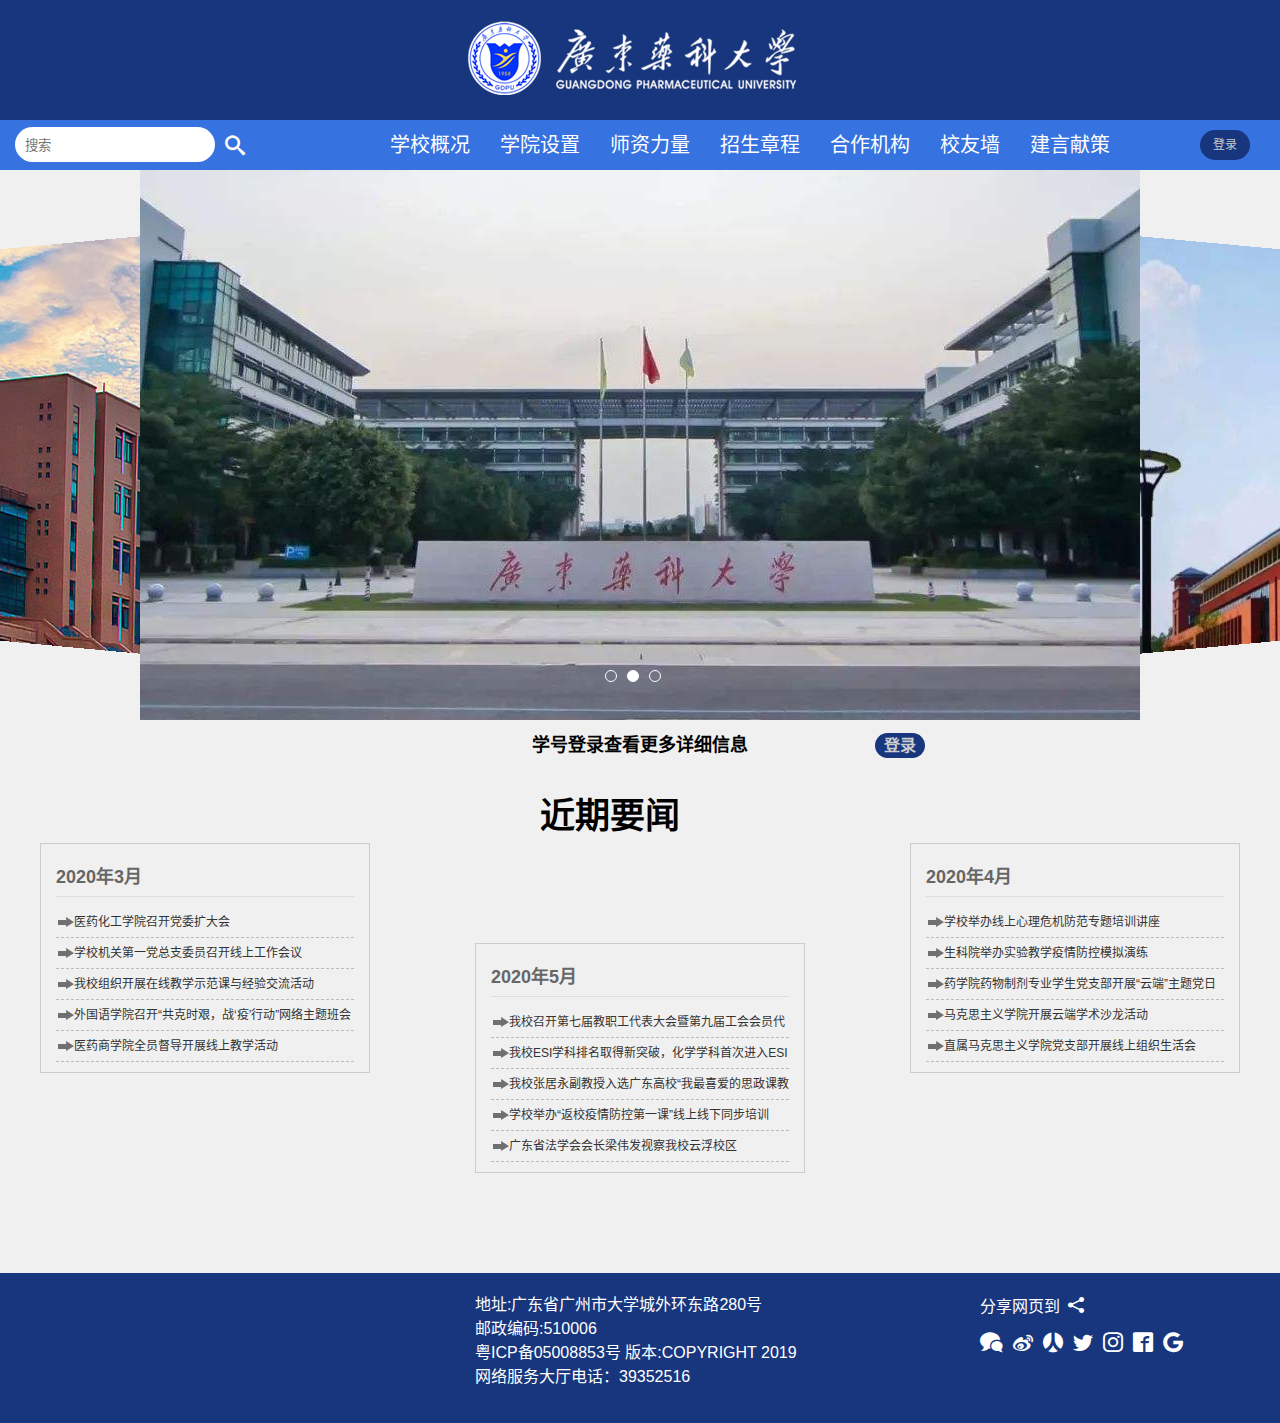
<file: index.html>
<!DOCTYPE html>
<html lang="zh-CN">

<head>
    <meta charset="UTF-8">
    <meta name="viewport" content="width=device-width, initial-scale=1.0">
    <title>广东药科大学</title>
    <meta name="description" content="广东药科大学是广东省属普通高等院校，全国独立建制的四所药科类高等院校之一" />
    <meta name="Keywords" content="广东药科大学,大学,高校,广东高校,药科大学,广东大学,大学城大学,广州大学城,中山市大学,云浮市大学" />

    <link rel="shortcut icon" href="upload/favicon.ico">
    <link rel="stylesheet" type="text/css" href="css/base.css">
    <link rel="stylesheet" type="text/css" href="css/common.css">
    <link rel="stylesheet" type="text/css" href="css/index.css">
</head>

<body>
    <!-- header -->
    <div class="header">
        <div class="logo">
            <a href="index.html" title="广药欢迎您"></a>
        </div>
    </div>

    <div class="all">
        <ul class="nav w">
            <li>
                <a href="#">学校概况</a>
                <ul id="nav">
                    <li><a href="#">学校历史</a></li>
                    <li><a href="#">学校风光</a></li>
                    <li><a href="#">校区分布</a></li>
                </ul>
            </li>
            <li>
                <a href="#">学院设置</a>
                <ul id="nav">
                    <li><a href="#">医药信息工程学院</a></li>
                    <li><a href="#">医药商贸学院</a></li>
                    <li><a href="#">中药学院</a></li>
                    <li><a href="#">药学院</a></li>
                    <li><a href="#">医药化工学院</a></li>
                    <li><a href="#">临床医学院</a></li>
                    <li><a href="#">健康学院</a></li>
                    <li><a href="#">医药经济学院</a></li>
                    <li><a href="#">医药商学院</a></li>
                </ul>
            </li>
            <li>
                <a href="#">师资力量</a>
                <ul id="nav">
                    <li><a href="#">全国优秀教师</a></li>
                    <li><a href="#">全国优秀教师</a></li>
                    <li><a href="#">南粤优秀教师</a></li>
                    <li><a href="#">南粤教坛新秀</a></li>
                    <li><a href="#">广东教学名师</a></li>
                    <li><a href="#">千百十工程</a></li>
                </ul>
            </li>
            <li>
                <a href="#">招生章程</a>
                <ul id="nav">
                    <li><a href="#">本科招生</a></li>
                    <li><a href="#">研究生招生</a></li>
                </ul>
            </li>
            <li><a href="#">合作机构</a></li>
            <li><a href="#">校友墙</a></li>
            <li><a href="#">建言献策</a></li>
        </ul>
        <div class="search_f"><input type="search" name="search" require="require " placeholder="搜索" class="search"></div>
        <span><a href="#" class="sousuo"></a></span>
        <div class="login"><a href="login.html">登录</a></div>
    </div>



    <!-- 侧边栏 -->
    <div class="side">
        <h2>详细信息</h2>
        <ul>
            <li><a href="number_of_people.html">专业人数</a></li>
            <li><a href="timeTable.html">课程表</a></li>
            <li><a href="grade.html">学生成绩</a></li>
            <li><a href="leader.html">学校领导</a></li>
            <li><a href="instructor.html">辅导员</a></li>
            <li><a href="teacher.html">任课教师</a></li>
        </ul>
    </div>

    <!-- 首页图片 -->
    <div class="pic">
        <div class="left_bg"></div>
        <div class="right_bg"></div>
        <div class="bg w"></div>
        <ul class="point">
            <li></li>
            <li class="current"></li>
            <li></li>
        </ul>
    </div>
    <!-- 提示学生登录 -->
    <div class="tips">
        学号登录查看更多详细信息
        <a href="login.html" class="tips_a">登录</a>
    </div>

    <!-- news -->
    <div class="news w">
        <div class="title">
            <h1>近期要闻</h1>
        </div>
        <div class="box">
            <h2>2020年3月</h2>
            <ul class="news_ul">
                <li><a href="news.html">医药化工学院召开党委扩大会</a></li>
                <li><a href="news.html">学校机关第一党总支委员召开线上工作会议</a></li>
                <li><a href="news.html">我校组织开展在线教学示范课与经验交流活动</a></li>
                <li><a href="news.html">外国语学院召开“共克时艰，战‘疫’行动”网络主题班会</a></li>
                <li><a href="news.html">医药商学院全员督导开展线上教学活动</a></li>
            </ul>
        </div>
        <div class="box_center">
            <h2>2020年5月</h2>
            <ul class="news_ul">
                <li><a href="news.html">我校召开第七届教职工代表大会暨第九届工会会员代表大会第五次会议</a></li>
                <li><a href="news.html">我校ESI学科排名取得新突破，化学学科首次进入ESI全球前1%</a></li>
                <li><a href="news.html">我校张居永副教授入选广东高校“我最喜爱的思政课教师”</a></li>
                <li><a href="news.html">学校举办“返校疫情防控第一课”线上线下同步培训</a></li>
                <li><a href="news.html">广东省法学会会长梁伟发视察我校云浮校区</a></li>
            </ul>
        </div>
        <div class="box">
            <h2>2020年4月</h2>
            <ul class="news_ul">
                <li><a href="news.html">学校举办线上心理危机防范专题培训讲座</a></li>
                <li><a href="news.html">生科院举办实验教学疫情防控模拟演练</a></li>
                <li><a href="news.html">药学院药物制剂专业学生党支部开展“云端”主题党日活动，彰显青年担当，贡献青春力量</a></li>
                <li><a href="news.html">马克思主义学院开展云端学术沙龙活动</a></li>
                <li><a href="news.html">直属马克思主义学院党支部开展线上组织生活会</a></li>
            </ul>
        </div>
    </div>

    <!-- footer -->
    <div class="footer">
        <ul>
            <li>地址:广东省广州市大学城外环东路280号 </li>
            <li>邮政编码:510006</li>
            <li>粤ICP备05008853号 版本:COPYRIGHT 2019</li>
            <li>网络服务大厅电话：39352516</li>
        </ul>
        <div class="share">
            <i>分享网页到 </i><br>
            <a href="#">      </a>
        </div>
    </div>
</body>
<script src="js/jQuery.min.js"></script>
<script src="js/index.js"></script>
<script src="js/login.js"></script>

</html>
</file>
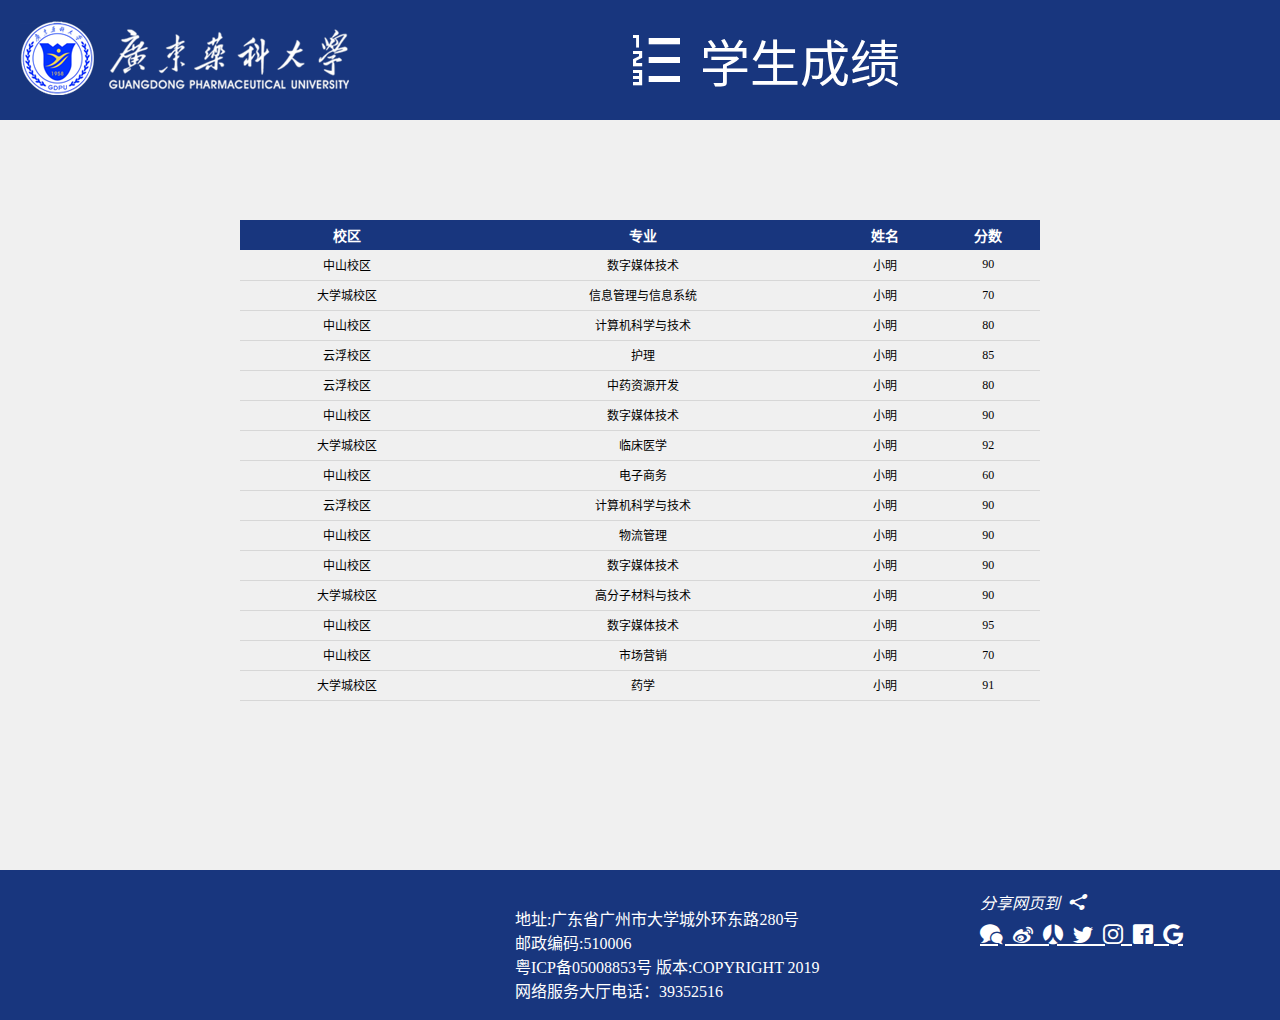
<file: grade.html>
<!DOCTYPE html>
<html lang="zh-CN">

<head>
    <meta charset="UTF-8">
    <meta name="viewport" content="width=device-width, initial-scale=1.0">
    <title>学生成绩</title>
    <link rel="shortcut icon" href="upload/favicon.ico">
    <!-- <link rel="stylesheet" type="text/css" href="css/base.css"> -->
    <link rel="stylesheet" type="text/css" href="css/grade.css">
</head>

<body>
    <!-- header -->
    <div class="header">
        <div class="logo">
            <a href="index_login.html" title="广药欢迎您"></a>
        </div>
        <span></span>
        <h1>学生成绩</h1>
    </div>

    <table>
        <thead>
            <tr>
                <th>校区</th>
                <th>专业</th>
                <th>姓名</th>
                <th>分数</th>
            </tr>
        </thead>
        <tbody>
            <tr>
                <td>中山校区</td>
                <td>数字媒体技术</td>
                <td>小明</td>
                <td>90</td>
            </tr>
            <tr>
                <td>大学城校区</td>
                <td>信息管理与信息系统</td>
                <td>小明</td>
                <td>70</td>
            </tr>
            <tr>
                <td>中山校区</td>
                <td>计算机科学与技术</td>
                <td>小明</td>
                <td>80</td>
            </tr>
            <tr>
                <td>云浮校区</td>
                <td>护理</td>
                <td>小明</td>
                <td>85</td>
            </tr>
            <tr>
                <td>云浮校区</td>
                <td>中药资源开发</td>
                <td>小明</td>
                <td>80</td>
            </tr>
            <tr>
                <td>中山校区</td>
                <td>数字媒体技术</td>
                <td>小明</td>
                <td>90</td>
            </tr>
            <tr>
                <td>大学城校区</td>
                <td>临床医学</td>
                <td>小明</td>
                <td>92</td>
            </tr>
            <tr>
                <td>中山校区</td>
                <td>电子商务</td>
                <td>小明</td>
                <td>60</td>
            </tr>
            <tr>
                <td>云浮校区</td>
                <td>计算机科学与技术</td>
                <td>小明</td>
                <td>90</td>
            </tr>
            <tr>
                <td>中山校区</td>
                <td>物流管理</td>
                <td>小明</td>
                <td>90</td>
            </tr>
            <tr>
                <td>中山校区</td>
                <td>数字媒体技术</td>
                <td>小明</td>
                <td>90</td>
            </tr>
            <tr>
                <td>大学城校区</td>
                <td>高分子材料与技术</td>
                <td>小明</td>
                <td>90</td>
            </tr>
            <tr>
                <td>中山校区</td>
                <td>数字媒体技术</td>
                <td>小明</td>
                <td>95</td>
            </tr>
            <tr>
                <td>中山校区</td>
                <td>市场营销</td>
                <td>小明</td>
                <td>70</td>
            </tr>
            <tr>
                <td>大学城校区</td>
                <td>药学</td>
                <td>小明</td>
                <td>91</td>
            </tr>
        </tbody>
    </table>

    <!-- footer -->
    <div class="footer">
        <ul>
            <li>地址:广东省广州市大学城外环东路280号 </li>
            <li>邮政编码:510006</li>
            <li>粤ICP备05008853号 版本:COPYRIGHT 2019</li>
            <li>网络服务大厅电话：39352516</li>
        </ul>
        <div class="share">
            <i>分享网页到 </i><br>
            <a href="#">      </a>
        </div>
    </div>
    </div>
</body>
<script src="js/table.js"></script>

</html>
</file>
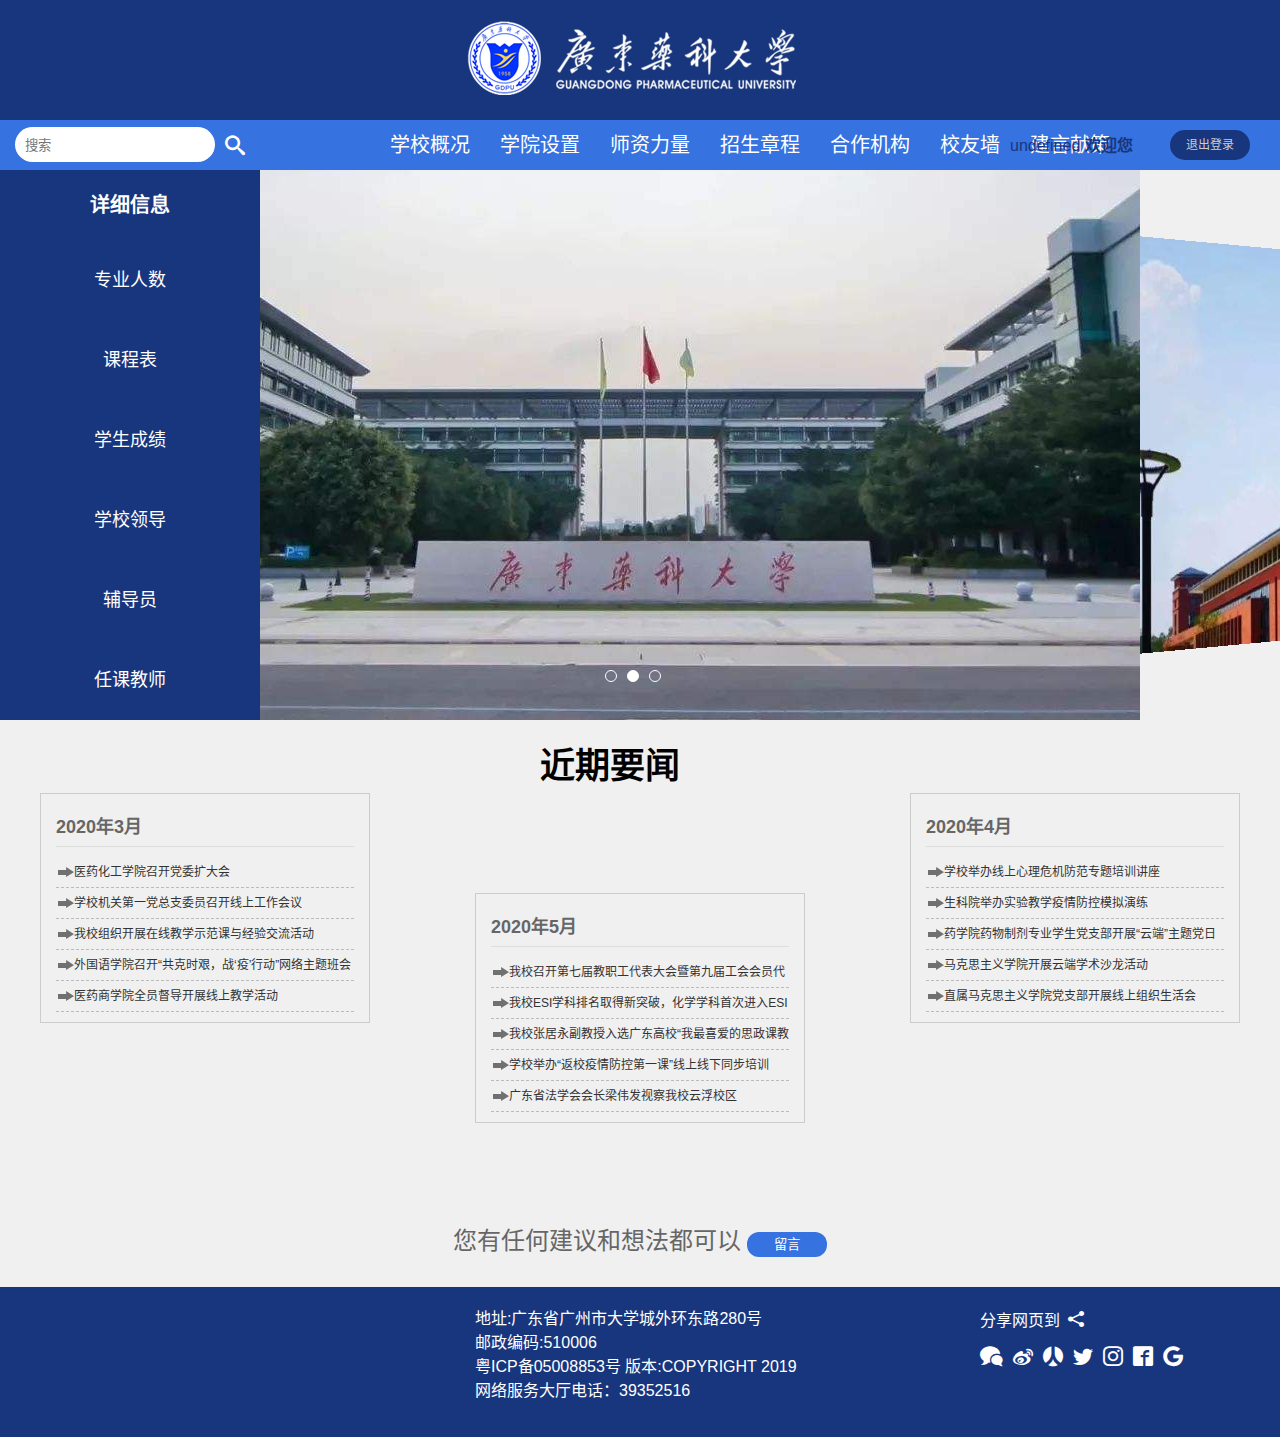
<file: index_login.html>
<!DOCTYPE html>
<html lang="zh-CN">

<head>
    <meta charset="UTF-8">
    <meta name="viewport" content="width=device-width, initial-scale=1.0">
    <title>广东药科大学</title>
    <link rel="shortcut icon" href="upload/favicon.ico">
    <link rel="stylesheet" type="text/css" href="css/base.css">
    <link rel="stylesheet" type="text/css" href="css/common.css">
    <link rel="stylesheet" type="text/css" href="css/index.css">
</head>

<body>
    <!-- header -->
    <div class="header">
        <div class="logo">
            <a href="index_login.html" title="广药欢迎您"></a>
        </div>
    </div>

    <div class="all">
        <ul class="nav w">
            <li>
                <a href="#">学校概况</a>
                <ul id="nav">
                    <li><a href="#">学校历史</a></li>
                    <li><a href="#">学校风光</a></li>
                    <li><a href="#">校区分布</a></li>
                </ul>
            </li>
            <li>
                <a href="#">学院设置</a>
                <ul id="nav">
                    <li><a href="#">医药信息工程学院</a></li>
                    <li><a href="#">医药商贸学院</a></li>
                    <li><a href="#">中药学院</a></li>
                    <li><a href="#">药学院</a></li>
                    <li><a href="#">医药化工学院</a></li>
                    <li><a href="#">临床医学院</a></li>
                    <li><a href="#">健康学院</a></li>
                    <li><a href="#">医药经济学院</a></li>
                    <li><a href="#">医药商学院</a></li>
                </ul>
            </li>
            <li>
                <a href="#">师资力量</a>
                <ul id="nav">
                    <li><a href="#">全国优秀教师</a></li>
                    <li><a href="#">全国优秀教师</a></li>
                    <li><a href="#">南粤优秀教师</a></li>
                    <li><a href="#">南粤教坛新秀</a></li>
                    <li><a href="#">广东教学名师</a></li>
                    <li><a href="#">千百十工程</a></li>
                </ul>
            </li>
            <li>
                <a href="#">招生章程</a>
                <ul id="nav">
                    <li><a href="#">本科招生</a></li>
                    <li><a href="#">研究生招生</a></li>
                </ul>
            </li>
            <li><a href="#">合作机构</a></li>
            <li><a href="#">校友墙</a></li>
            <li><a href="#">建言献策</a></li>
        </ul>
        <div class="search_f"><input type="search" name="search" require="require " placeholder="搜索" class="search"></div>
        <span><a href="#" class="sousuo"></a></span>
        <div class="client">11111</div>
        <div class="logout"><a href="index.html" class="logout_a">退出登录</a></div>
    </div>



    <!-- 侧边栏 -->
    <div class="side_block">
        <h2>详细信息</h2>
        <ul>
            <li><a href="number_of_people.html">专业人数</a></li>
            <li><a href="timeTable.html">课程表</a></li>
            <li><a href="grade.html">学生成绩</a></li>
            <li><a href="leader.html">学校领导</a></li>
            <li><a href="instructor.html">辅导员</a></li>
            <li><a href="teacher.html">任课教师</a></li>
        </ul>
    </div>

    <!-- 首页图片 -->
    <div class="pic">
        <div class="left_bg"></div>
        <div class="right_bg"></div>
        <div class="bg w"></div>
        <ul class="point">
            <li></li>
            <li class="current"></li>
            <li></li>
        </ul>
    </div>

    <!-- news -->
    <div class="news w">
        <div class="title">
            <h1>近期要闻</h1>
        </div>
        <div class="box">
            <h2>2020年3月</h2>
            <ul class="news_ul">
                <li><a href="news_login.html">医药化工学院召开党委扩大会</a></li>
                <li><a href="news_login.html">学校机关第一党总支委员召开线上工作会议</a></li>
                <li><a href="news_login.html">我校组织开展在线教学示范课与经验交流活动</a></li>
                <li><a href="news_login.html">外国语学院召开“共克时艰，战‘疫’行动”网络主题班会</a></li>
                <li><a href="news_login.html">医药商学院全员督导开展线上教学活动</a></li>
            </ul>
        </div>
        <div class="box_center">
            <h2>2020年5月</h2>
            <ul class="news_ul">
                <li><a href="news_login.html">我校召开第七届教职工代表大会暨第九届工会会员代表大会第五次会议</a></li>
                <li><a href="news_login.html">我校ESI学科排名取得新突破，化学学科首次进入ESI全球前1%</a></li>
                <li><a href="news_login.html">我校张居永副教授入选广东高校“我最喜爱的思政课教师”</a></li>
                <li><a href="news_login.html">学校举办“返校疫情防控第一课”线上线下同步培训</a></li>
                <li><a href="news_login.html">广东省法学会会长梁伟发视察我校云浮校区</a></li>
            </ul>
        </div>
        <div class="box_right">
            <h2>2020年4月</h2>
            <ul class="news_ul">
                <li><a href="news_login.html">学校举办线上心理危机防范专题培训讲座</a></li>
                <li><a href="news_login.html">生科院举办实验教学疫情防控模拟演练</a></li>
                <li><a href="news_login.html">药学院药物制剂专业学生党支部开展“云端”主题党日活动，彰显青年担当，贡献青春力量</a></li>
                <li><a href="news_login.html">马克思主义学院开展云端学术沙龙活动</a></li>
                <li><a href="news_login.html">直属马克思主义学院党支部开展线上组织生活会</a></li>
            </ul>
        </div>
    </div>

    <div class="comment">
        您有任何建议和想法都可以
        <button class="com_btn">留言</button>
    </div>

    <div class="issue">
        <textarea name="" id=""></textarea>
    </div>
    <button class="send">发布</button>
    <button class="shou">收起</button>
    <div class="alread">
        <ul></ul>
    </div>
    <!-- footer -->
    <div class="footer">
        <ul>
            <li>地址:广东省广州市大学城外环东路280号 </li>
            <li>邮政编码:510006</li>
            <li>粤ICP备05008853号 版本:COPYRIGHT 2019</li>
            <li>网络服务大厅电话：39352516</li>
        </ul>
        <div class="share">
            <i>分享网页到 </i><br>
            <a href="#">      </a>
        </div>
    </div>
    <script src="js/jQuery.min.js"></script>
    <script src="js/index_login.js"></script>
    <script src="js/login.js"></script>
</body>


</html>
</file>
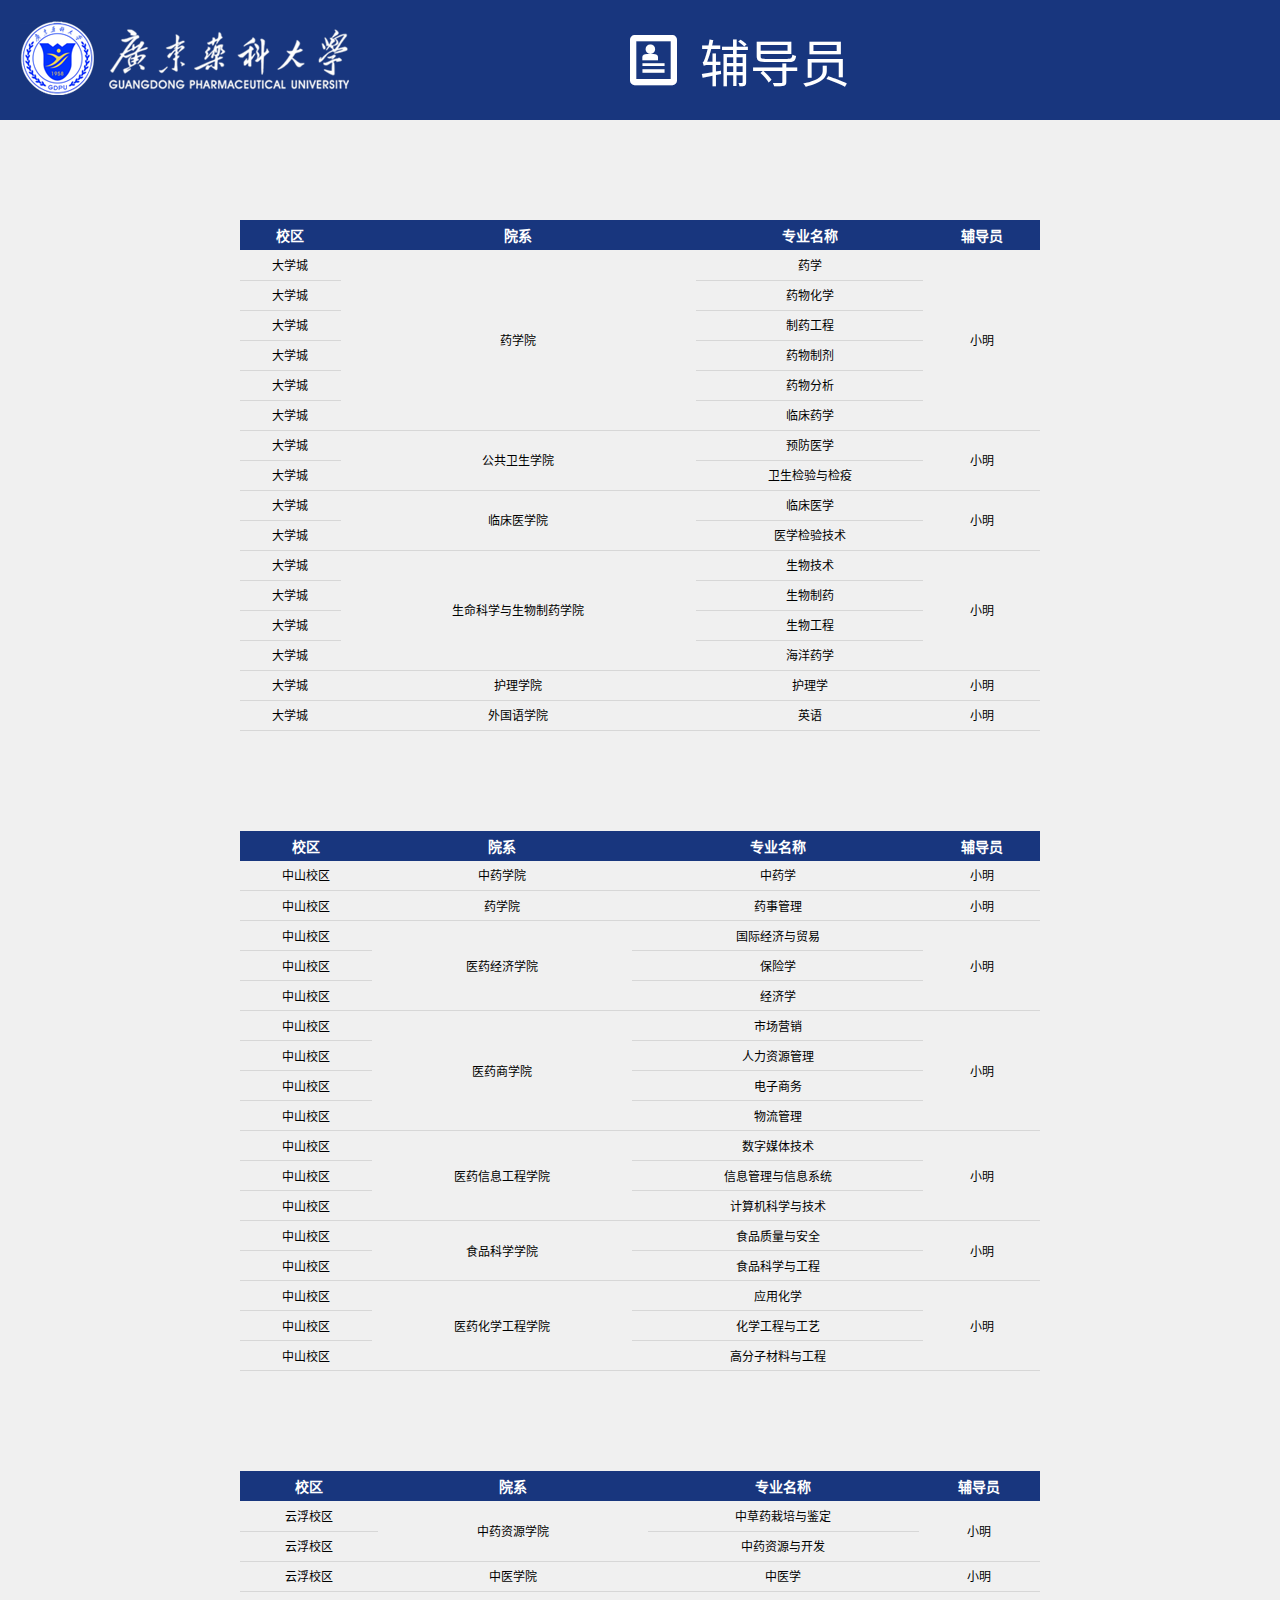
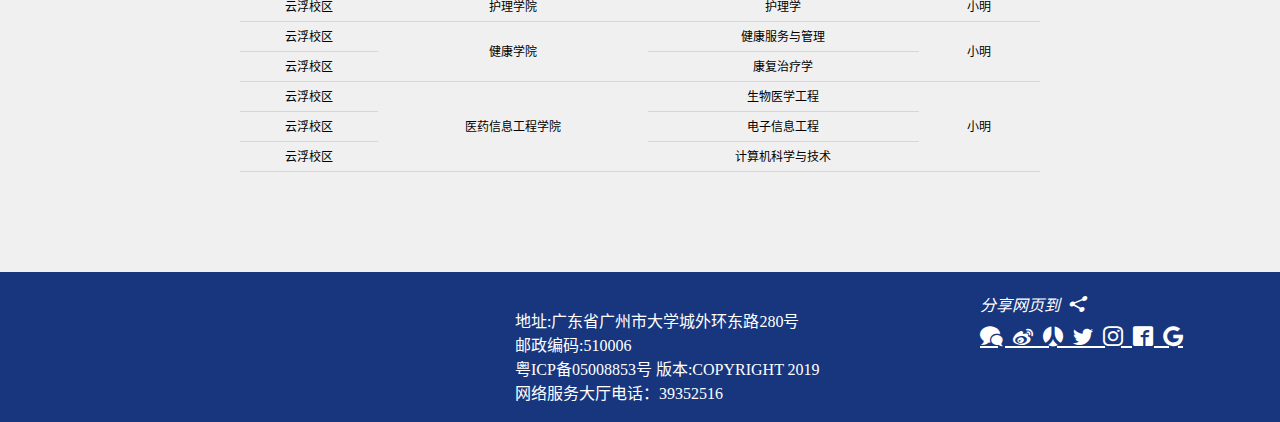
<file: instructor.html>
<!DOCTYPE html>
<html lang="zh-CN">

<head>
    <meta charset="UTF-8">
    <meta name="viewport" content="width=device-width, initial-scale=1.0">
    <title>辅导员</title>
    <link rel="shortcut icon" href="upload/favicon.ico">
    <!-- <link rel="stylesheet" type="text/css" href="css/base.css"> -->
    <link rel="stylesheet" type="text/css" href="css/instructor.css">
</head>

<body>
    <!-- header -->
    <div class="header">
        <div class="logo">
            <a href="index_login.html" title="广药欢迎您"></a>
        </div>
        <span></span>
        <h1>辅导员</h1>
    </div>
    <table>
        <thead>
            <tr>
                <th>校区</th>
                <th>院系</th>
                <th>专业名称</th>
                <th>辅导员</th>
            </tr>
        </thead>
        <tbody>
            <tr>
                <td>大学城</td>
                <td rowspan="6">药学院</td>
                <td>药学</td>
                <td rowspan="6">小明</td>
            </tr>
            <tr>
                <td>大学城</td>
                <!-- <td>药学院</td> -->
                <td>药物化学</td>
                <!-- <td>小明</td> -->
            </tr>
            <tr>
                <td>大学城</td>
                <!-- <td>药学院</td> -->
                <td>制药工程</td>
                <!-- <td>小明</td> -->
            </tr>
            <tr>
                <td>大学城</td>
                <!-- <td>药学院</td> -->
                <td>药物制剂</td>
                <!-- <td>小明</td> -->
            </tr>
            <tr>
                <td>大学城</td>
                <!-- <td>药学院</td> -->
                <td>药物分析</td>
                <!-- <td>小明</td> -->
            </tr>
            <tr>
                <td>大学城</td>
                <!-- <td>药学院</td> -->
                <td>临床药学</td>
                <!-- <td>小明</td> -->
            </tr>
            <tr>
                <td>大学城</td>
                <td rowspan="2">公共卫生学院</td>
                <td>预防医学</td>
                <td rowspan="2">小明</td>
            </tr>
            <tr>
                <td>大学城</td>
                <!-- <td>公共卫生学院</td> -->
                <td>卫生检验与检疫</td>
                <!-- <td>小明</td> -->
            </tr>
            <tr>
                <td>大学城</td>
                <td rowspan="2">临床医学院</td>
                <td>临床医学</td>
                <td rowspan="2">小明</td>
            </tr>
            <tr>
                <td>大学城</td>
                <!-- <td>临床医学院</td> -->
                <td>医学检验技术</td>
                <!-- <td>小明</td> -->
            </tr>

            <tr>
                <td>大学城</td>
                <td rowspan="4">生命科学与生物制药学院</td>
                <td>生物技术</td>
                <td rowspan="4">小明</td>
            </tr>
            <tr>
                <td>大学城</td>
                <!-- <td>生命科学与生物制药学院</td> -->
                <td>生物制药</td>
                <!-- <td>小明</td> -->
            </tr>
            <tr>
                <td>大学城</td>
                <!-- <td>生命科学与生物制药学院</td> -->
                <td>生物工程</td>
                <!-- <td>小明</td> -->
            </tr>
            <tr>
                <td>大学城</td>
                <!-- <td>生命科学与生物制药学院</td> -->
                <td>海洋药学</td>
                <!-- <td>小明</td> -->
            </tr>
            <tr>
                <td>大学城</td>
                <td>护理学院</td>
                <td>护理学</td>
                <td>小明</td>
            </tr>
            <tr>
                <td>大学城</td>
                <td>外国语学院</td>
                <td>英语</td>
                <td>小明</td>
            </tr>
        </tbody>
    </table>
    <table>
        <thead>
            <tr>
                <th>校区</th>
                <th>院系</th>
                <th>专业名称</th>
                <th>辅导员</th>
            </tr>
        </thead>
        <tbody>
            <tr>
                <td>中山校区</td>
                <td>中药学院</td>
                <td>中药学</td>
                <td>小明</td>
            </tr>
            <tr>
                <td>中山校区</td>
                <td>药学院</td>
                <td>药事管理</td>
                <td>小明</td>
            </tr>
            <tr>
                <td>中山校区</td>
                <td rowspan="3">医药经济学院</td>
                <td>国际经济与贸易</td>
                <td rowspan="3">小明</td>
            </tr>
            <tr>
                <td>中山校区</td>
                <!-- <td>医药经济学院</td> -->
                <td>保险学</td>
                <!-- <td>小明</td> -->
            </tr>
            <tr>
                <td>中山校区</td>
                <!-- <td>医药经济学院</td> -->
                <td>经济学</td>
                <!-- <td>小明</td> -->
            </tr>
            <tr>
                <td>中山校区</td>
                <td rowspan="4">医药商学院</td>
                <td>市场营销</td>
                <td rowspan="4">小明</td>
            </tr>
            <tr>
                <td>中山校区</td>
                <!-- <td>医药商学院</td> -->
                <td>人力资源管理</td>
                <!-- <td>小明</td> -->
            </tr>
            <tr>
                <td>中山校区</td>
                <!-- <td>医药商学院</td> -->
                <td>电子商务</td>
                <!-- <td>小明</td> -->
            </tr>
            <tr>
                <td>中山校区</td>
                <!-- <td>医药商学院</td> -->
                <td>物流管理</td>
                <!-- <td>小明</td> -->
            </tr>
            <tr>
                <td>中山校区</td>
                <td rowspan="3">医药信息工程学院</td>
                <td>数字媒体技术</td>
                <td rowspan="3">小明</td>
            </tr>

            <tr>
                <td>中山校区</td>
                <!-- <td>医药信息工程学院</td> -->
                <td>信息管理与信息系统</td>
                <!-- <td>小明</td> -->
            </tr>
            <tr>
                <td>中山校区</td>
                <!-- <td>医药信息工程学院</td> -->
                <td>计算机科学与技术</td>
                <!-- <td>小明</td> -->
            </tr>
            <tr>
                <td>中山校区</td>
                <td rowspan="2">食品科学学院</td>
                <td>食品质量与安全</td>
                <td rowspan="2">小明</td>
            </tr>
            <tr>
                <td>中山校区</td>
                <!-- <td>食品科学学院</td> -->
                <td>食品科学与工程</td>
                <!-- <td>小明</td> -->
            </tr>
            <tr>
                <td>中山校区</td>
                <td rowspan="3">医药化学工程学院</td>
                <td>应用化学</td>
                <td rowspan="3">小明</td>
            </tr>
            <tr>
                <td>中山校区</td>
                <!-- <td>医药化学工程学院</td> -->
                <td>化学工程与工艺</td>
                <!-- <td>小明</td> -->
            </tr>
            <tr>
                <td>中山校区</td>
                <!-- <td>医药化学工程学院</td> -->
                <td>高分子材料与工程</td>
                <!-- <td>小明</td> -->
            </tr>
        </tbody>
    </table>
    <table>
        <thead>
            <tr>
                <th>校区</th>
                <th>院系</th>
                <th>专业名称</th>
                <th>辅导员</th>
            </tr>
        </thead>
        <tbody>
            <tr>
                <td>云浮校区</td>
                <td rowspan="2">中药资源学院</td>
                <td>中草药栽培与鉴定</td>
                <td rowspan="2">小明</td>
            </tr>
            <tr>
                <td>云浮校区</td>
                <!-- <td>中药资源学院</td> -->
                <td>中药资源与开发</td>
                <!-- <td>小明</td> -->
            </tr>
            <tr>
                <td>云浮校区</td>
                <td>中医学院</td>
                <td>中医学</td>
                <td>小明</td>
            </tr>
            <tr>
                <td>云浮校区</td>
                <td>护理学院</td>
                <td>护理学</td>
                <td>小明</td>
            </tr>
            <tr>
                <td>云浮校区</td>
                <td rowspan="2">健康学院</td>
                <td>健康服务与管理</td>
                <td rowspan="2">小明</td>
            </tr>
            <tr>
                <td>云浮校区</td>
                <!-- <td>健康学院</td> -->
                <td>康复治疗学</td>
                <!-- <td>小明</td> -->
            </tr>
            <tr>
                <td>云浮校区</td>
                <td rowspan="3">医药信息工程学院</td>
                <td>生物医学工程</td>
                <td rowspan="3">小明</td>
            </tr>
            <tr>
                <td>云浮校区</td>
                <!-- <td>医药信息工程学院</td> -->
                <td>电子信息工程</td>
                <!-- <td>小明</td> -->
            </tr>
            <tr>
                <td>云浮校区</td>
                <!-- <td>医药信息工程学院</td> -->
                <td>计算机科学与技术</td>
                <!-- <td>小明</td> -->
            </tr>
        </tbody>
    </table>
    <!-- footer -->
    <div class="footer">
        <ul>
            <li>地址:广东省广州市大学城外环东路280号 </li>
            <li>邮政编码:510006</li>
            <li>粤ICP备05008853号 版本:COPYRIGHT 2019</li>
            <li>网络服务大厅电话：39352516</li>
        </ul>
        <div class="share">
            <i>分享网页到 </i><br>
            <a href="#">      </a>
        </div>
    </div>
    </div>

</body>

</html>
</file>
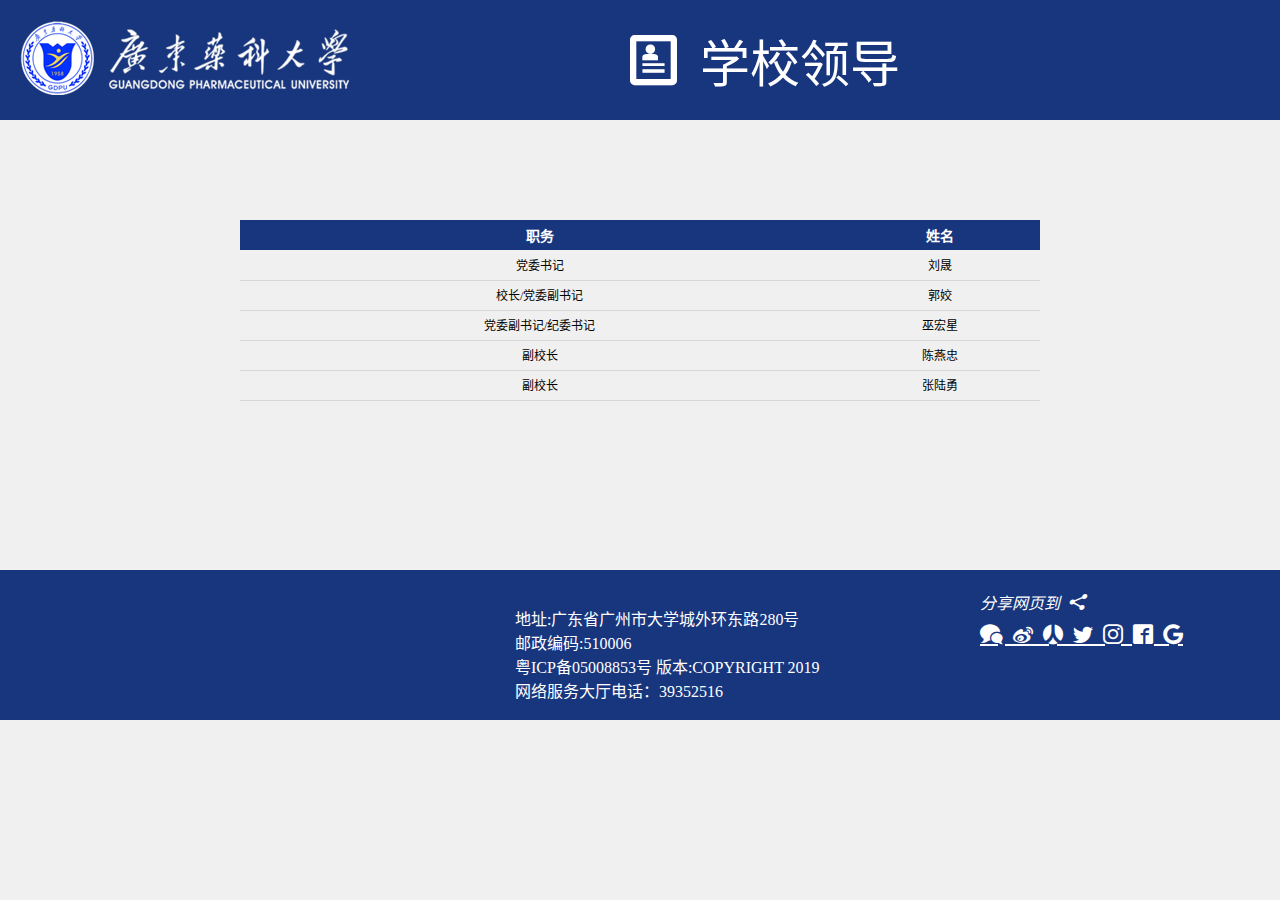
<file: leader.html>
<!DOCTYPE html>
<html lang="zh-CN">

<head>
    <meta charset="UTF-8">
    <meta name="viewport" content="width=device-width, initial-scale=1.0">
    <title>学校领导</title>
    <link rel="shortcut icon" href="upload/favicon.ico">
    <!-- <link rel="stylesheet" type="text/css" href="css/base.css"> -->
    <link rel="stylesheet" type="text/css" href="css/leader.css">
</head>

<body>
    <!-- header -->
    <div class="header">
        <div class="logo">
            <a href="index_login.html" title="广药欢迎您"></a>
        </div>
        <span></span>
        <h1>学校领导</h1>
    </div>
    <table>
        <thead>
            <tr>
                <th>职务</th>
                <th>姓名</th>
            </tr>
        </thead>
        <tbody>
            <tr>
                <td>党委书记</td>
                <td>刘晟</td>
            </tr>
            <tr>
                <td>校长/党委副书记</td>
                <td>郭姣</td>
            </tr>
            <tr>
                <td>党委副书记/纪委书记</td>
                <td>巫宏星</td>
            </tr>
            <tr>
                <td>副校长</td>
                <td>陈燕忠</td>
            </tr>
            <tr>
                <td>副校长</td>
                <td>张陆勇</td>
            </tr>
        </tbody>
    </table>
    <!-- footer -->
    <div class="footer">
        <ul>
            <li>地址:广东省广州市大学城外环东路280号 </li>
            <li>邮政编码:510006</li>
            <li>粤ICP备05008853号 版本:COPYRIGHT 2019</li>
            <li>网络服务大厅电话：39352516</li>
        </ul>
        <div class="share">
            <i>分享网页到 </i><br>
            <a href="#">      </a>
        </div>
    </div>
    </div>

</body>
<script src="js/table.js"></script>

</html>
</file>
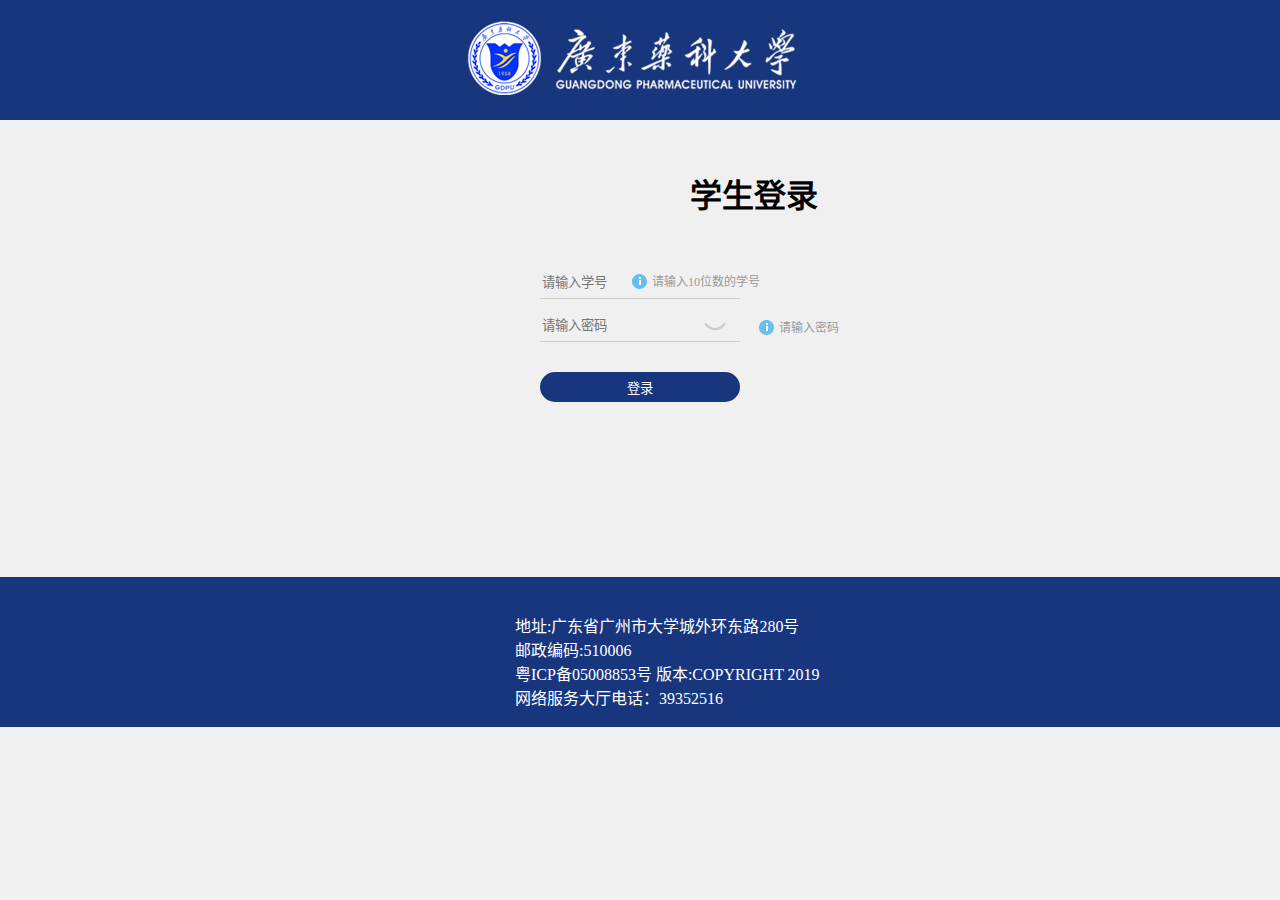
<file: login.html>
<!DOCTYPE html>
<html lang="zh-CN">

<head>
    <meta charset="UTF-8">
    <meta name="viewport" content="width=device-width, initial-scale=1.0">
    <title>登录页面</title>
    <link rel="shortcut icon" href="upload/favicon.ico">
    <link rel="stylesheet" type="text/css" href="css/login.css">
    <link rel="stylesheet" type="text/css" href="css/common.css">
</head>

<body>
    <!-- header -->
    <div class="header">
        <div class="logo">
            <a href="index.html" title="广药欢迎您"></a>
        </div>
    </div>
    <h1>学生登录</h1>
    <form action="index_login.html">
        <div class="user">
            <div class="con"></div>
            <input type="number" name="username" placeholder="请输入学号" autofocus="autofocus" autocomplete="off" id="username">
            <p class="message">请输入10位数的学号</p>
        </div>
        <div class="pwd">
            <input type="password" placeholder="请输入密码" autocomplete="off" id="pwd">
            <label for="">
                <img src="img/close.png" alt="" class="img_co">
            </label>
            <p class="message_one">请输入密码</p>
        </div>
        <input type="submit" value="登录" class="login">
    </form>


    <!-- <button class="login">登录</button> -->

    <!-- footer -->
    <div class="footer">
        <ul>
            <li>地址:广东省广州市大学城外环东路280号 </li>
            <li>邮政编码:510006</li>
            <li>粤ICP备05008853号 版本:COPYRIGHT 2019</li>
            <li>网络服务大厅电话：39352516</li>
        </ul>
    </div>

</body>
<script src="js/login.js"></script>

</html>
</file>
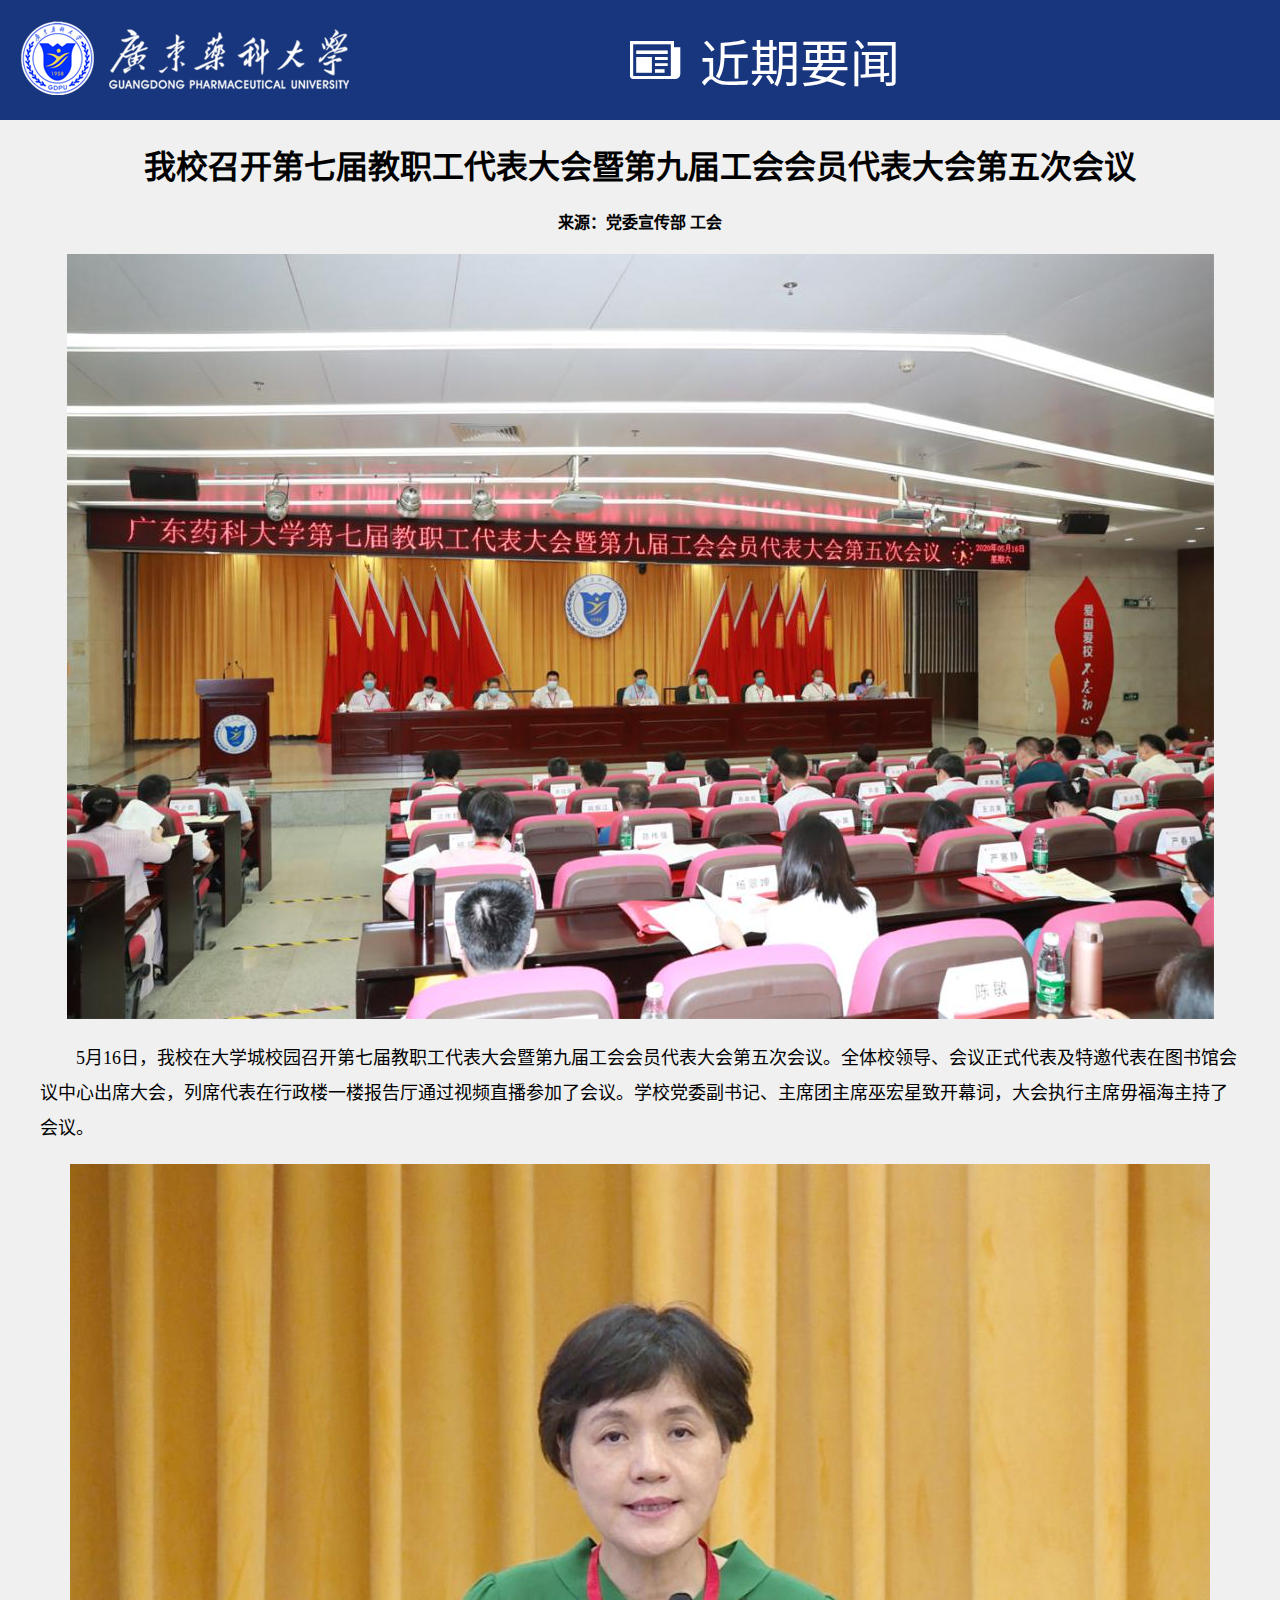
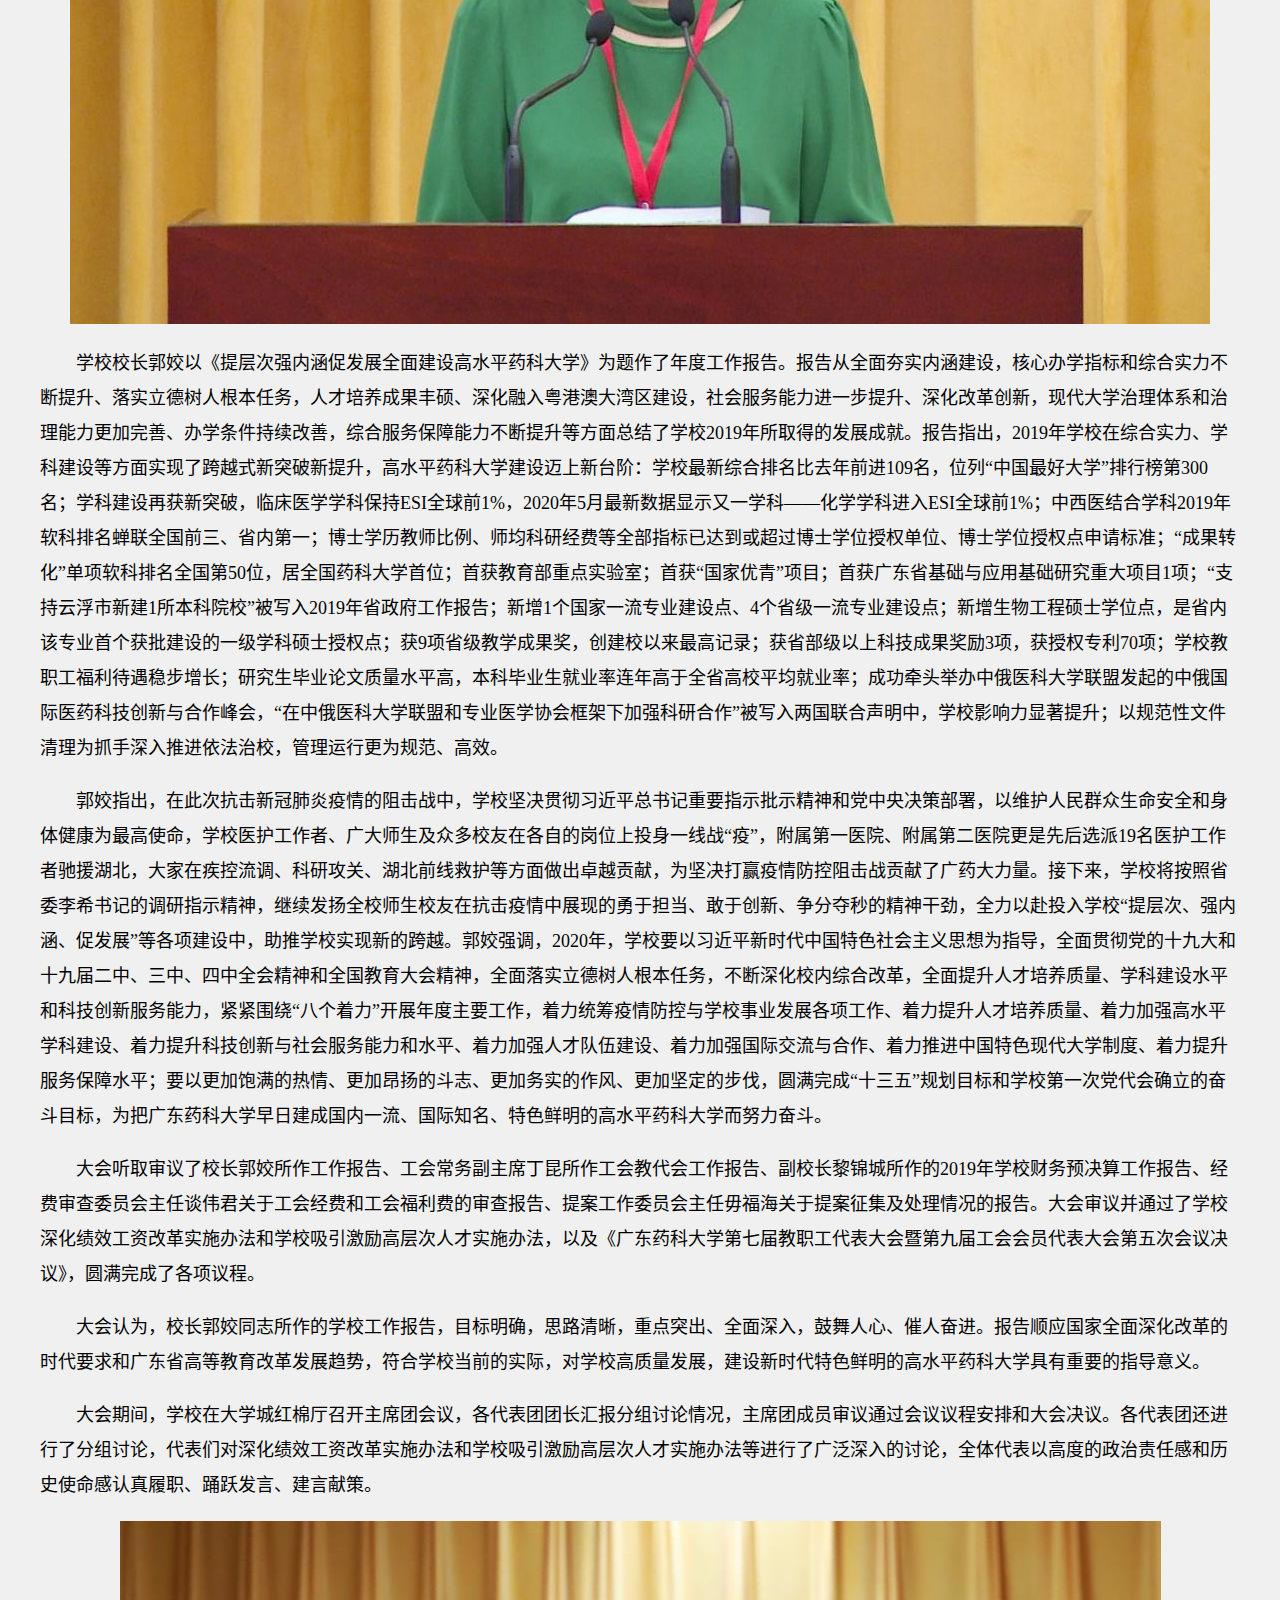
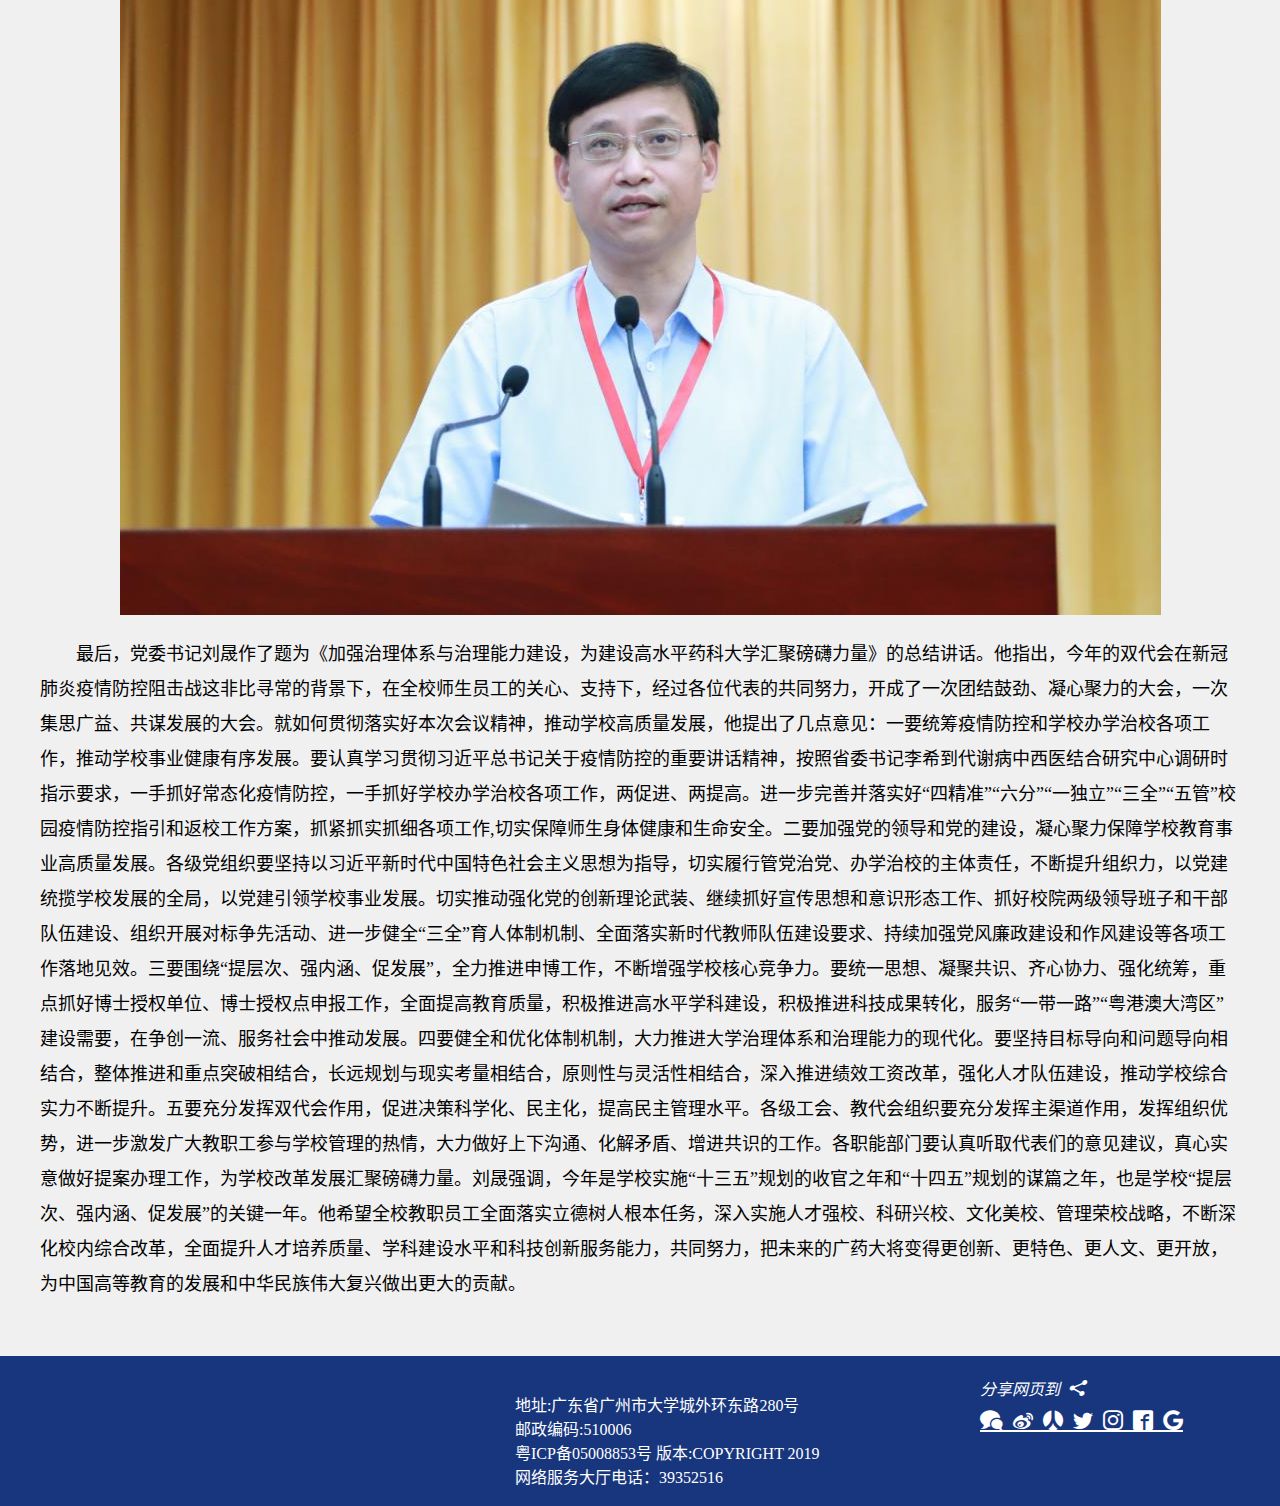
<file: news.html>
<!DOCTYPE html>
<html lang="zh-CN">

<head>
    <meta charset="UTF-8">
    <meta name="viewport" content="width=device-width, initial-scale=1.0">
    <title>近期新闻</title>
    <link rel="shortcut icon" href="upload/favicon.ico">
    <!-- <link rel="stylesheet" type="text/css" href="css/base.css"> -->
    <link rel="stylesheet" type="text/css" href="css/news.css">
</head>

<body>
    <!-- header -->
    <div class="header">
        <div class="logo">
            <a href="index.html" title="广药欢迎您"></a>
        </div>
        <span></span>
        <h1>近期要闻</h1>
    </div>

    <h1>我校召开第七届教职工代表大会暨第九届工会会员代表大会第五次会议</h1>
    <h4>来源：党委宣传部 工会</h4>
    <div class="w">
        <div class="pic"><img src="img/news1.jpg" alt=""></div>
        <p>5月16日，我校在大学城校园召开第七届教职工代表大会暨第九届工会会员代表大会第五次会议。全体校领导、会议正式代表及特邀代表在图书馆会议中心出席大会，列席代表在行政楼一楼报告厅通过视频直播参加了会议。学校党委副书记、主席团主席巫宏星致开幕词，大会执行主席毋福海主持了会议。</p>
        <div class="pic"><img src="img/news2.jpg" alt=""></div>
        <p>学校校长郭姣以《提层次强内涵促发展全面建设高水平药科大学》为题作了年度工作报告。报告从全面夯实内涵建设，核心办学指标和综合实力不断提升、落实立德树人根本任务，人才培养成果丰硕、深化融入粤港澳大湾区建设，社会服务能力进一步提升、深化改革创新，现代大学治理体系和治理能力更加完善、办学条件持续改善，综合服务保障能力不断提升等方面总结了学校2019年所取得的发展成就。报告指出，2019年学校在综合实力、学科建设等方面实现了跨越式新突破新提升，高水平药科大学建设迈上新台阶：学校最新综合排名比去年前进109名，位列“中国最好大学”排行榜第300名；学科建设再获新突破，临床医学学科保持ESI全球前1%，2020年5月最新数据显示又一学科——化学学科进入ESI全球前1%；中西医结合学科2019年软科排名蝉联全国前三、省内第一；博士学历教师比例、师均科研经费等全部指标已达到或超过博士学位授权单位、博士学位授权点申请标准；“成果转化”单项软科排名全国第50位，居全国药科大学首位；首获教育部重点实验室；首获“国家优青”项目；首获广东省基础与应用基础研究重大项目1项；“支持云浮市新建1所本科院校”被写入2019年省政府工作报告；新增1个国家一流专业建设点、4个省级一流专业建设点；新增生物工程硕士学位点，是省内该专业首个获批建设的一级学科硕士授权点；获9项省级教学成果奖，创建校以来最高记录；获省部级以上科技成果奖励3项，获授权专利70项；学校教职工福利待遇稳步增长；研究生毕业论文质量水平高，本科毕业生就业率连年高于全省高校平均就业率；成功牵头举办中俄医科大学联盟发起的中俄国际医药科技创新与合作峰会，“在中俄医科大学联盟和专业医学协会框架下加强科研合作”被写入两国联合声明中，学校影响力显著提升；以规范性文件清理为抓手深入推进依法治校，管理运行更为规范、高效。</p>
        <p>郭姣指出，在此次抗击新冠肺炎疫情的阻击战中，学校坚决贯彻习近平总书记重要指示批示精神和党中央决策部署，以维护人民群众生命安全和身体健康为最高使命，学校医护工作者、广大师生及众多校友在各自的岗位上投身一线战“疫”，附属第一医院、附属第二医院更是先后选派19名医护工作者驰援湖北，大家在疾控流调、科研攻关、湖北前线救护等方面做出卓越贡献，为坚决打赢疫情防控阻击战贡献了广药大力量。接下来，学校将按照省委李希书记的调研指示精神，继续发扬全校师生校友在抗击疫情中展现的勇于担当、敢于创新、争分夺秒的精神干劲，全力以赴投入学校“提层次、强内涵、促发展”等各项建设中，助推学校实现新的跨越。郭姣强调，2020年，学校要以习近平新时代中国特色社会主义思想为指导，全面贯彻党的十九大和十九届二中、三中、四中全会精神和全国教育大会精神，全面落实立德树人根本任务，不断深化校内综合改革，全面提升人才培养质量、学科建设水平和科技创新服务能力，紧紧围绕“八个着力”开展年度主要工作，着力统筹疫情防控与学校事业发展各项工作、着力提升人才培养质量、着力加强高水平学科建设、着力提升科技创新与社会服务能力和水平、着力加强人才队伍建设、着力加强国际交流与合作、着力推进中国特色现代大学制度、着力提升服务保障水平；要以更加饱满的热情、更加昂扬的斗志、更加务实的作风、更加坚定的步伐，圆满完成“十三五”规划目标和学校第一次党代会确立的奋斗目标，为把广东药科大学早日建成国内一流、国际知名、特色鲜明的高水平药科大学而努力奋斗。</p>
        <p>大会听取审议了校长郭姣所作工作报告、工会常务副主席丁昆所作工会教代会工作报告、副校长黎锦城所作的2019年学校财务预决算工作报告、经费审查委员会主任谈伟君关于工会经费和工会福利费的审查报告、提案工作委员会主任毋福海关于提案征集及处理情况的报告。大会审议并通过了学校深化绩效工资改革实施办法和学校吸引激励高层次人才实施办法，以及《广东药科大学第七届教职工代表大会暨第九届工会会员代表大会第五次会议决议》，圆满完成了各项议程。</p>
        <p>大会认为，校长郭姣同志所作的学校工作报告，目标明确，思路清晰，重点突出、全面深入，鼓舞人心、催人奋进。报告顺应国家全面深化改革的时代要求和广东省高等教育改革发展趋势，符合学校当前的实际，对学校高质量发展，建设新时代特色鲜明的高水平药科大学具有重要的指导意义。</p>
        <p>大会期间，学校在大学城红棉厅召开主席团会议，各代表团团长汇报分组讨论情况，主席团成员审议通过会议议程安排和大会决议。各代表团还进行了分组讨论，代表们对深化绩效工资改革实施办法和学校吸引激励高层次人才实施办法等进行了广泛深入的讨论，全体代表以高度的政治责任感和历史使命感认真履职、踊跃发言、建言献策。</p>
        <div class="pic"><img src="img/news3.jpg" alt=""></div>
        <p>最后，党委书记刘晟作了题为《加强治理体系与治理能力建设，为建设高水平药科大学汇聚磅礴力量》的总结讲话。他指出，今年的双代会在新冠肺炎疫情防控阻击战这非比寻常的背景下，在全校师生员工的关心、支持下，经过各位代表的共同努力，开成了一次团结鼓劲、凝心聚力的大会，一次集思广益、共谋发展的大会。就如何贯彻落实好本次会议精神，推动学校高质量发展，他提出了几点意见：一要统筹疫情防控和学校办学治校各项工作，推动学校事业健康有序发展。要认真学习贯彻习近平总书记关于疫情防控的重要讲话精神，按照省委书记李希到代谢病中西医结合研究中心调研时指示要求，一手抓好常态化疫情防控，一手抓好学校办学治校各项工作，两促进、两提高。进一步完善并落实好“四精准”“六分”“一独立”“三全”“五管”校园疫情防控指引和返校工作方案，抓紧抓实抓细各项工作,切实保障师生身体健康和生命安全。二要加强党的领导和党的建设，凝心聚力保障学校教育事业高质量发展。各级党组织要坚持以习近平新时代中国特色社会主义思想为指导，切实履行管党治党、办学治校的主体责任，不断提升组织力，以党建统揽学校发展的全局，以党建引领学校事业发展。切实推动强化党的创新理论武装、继续抓好宣传思想和意识形态工作、抓好校院两级领导班子和干部队伍建设、组织开展对标争先活动、进一步健全“三全”育人体制机制、全面落实新时代教师队伍建设要求、持续加强党风廉政建设和作风建设等各项工作落地见效。三要围绕“提层次、强内涵、促发展”，全力推进申博工作，不断增强学校核心竞争力。要统一思想、凝聚共识、齐心协力、强化统筹，重点抓好博士授权单位、博士授权点申报工作，全面提高教育质量，积极推进高水平学科建设，积极推进科技成果转化，服务“一带一路”“粤港澳大湾区”建设需要，在争创一流、服务社会中推动发展。四要健全和优化体制机制，大力推进大学治理体系和治理能力的现代化。要坚持目标导向和问题导向相结合，整体推进和重点突破相结合，长远规划与现实考量相结合，原则性与灵活性相结合，深入推进绩效工资改革，强化人才队伍建设，推动学校综合实力不断提升。五要充分发挥双代会作用，促进决策科学化、民主化，提高民主管理水平。各级工会、教代会组织要充分发挥主渠道作用，发挥组织优势，进一步激发广大教职工参与学校管理的热情，大力做好上下沟通、化解矛盾、增进共识的工作。各职能部门要认真听取代表们的意见建议，真心实意做好提案办理工作，为学校改革发展汇聚磅礴力量。刘晟强调，今年是学校实施“十三五”规划的收官之年和“十四五”规划的谋篇之年，也是学校“提层次、强内涵、促发展”的关键一年。他希望全校教职员工全面落实立德树人根本任务，深入实施人才强校、科研兴校、文化美校、管理荣校战略，不断深化校内综合改革，全面提升人才培养质量、学科建设水平和科技创新服务能力，共同努力，把未来的广药大将变得更创新、更特色、更人文、更开放，为中国高等教育的发展和中华民族伟大复兴做出更大的贡献。</p>
        <br>
        <br>
    </div>
    <!-- footer -->
    <div class="footer">
        <ul>
            <li>地址:广东省广州市大学城外环东路280号 </li>
            <li>邮政编码:510006</li>
            <li>粤ICP备05008853号 版本:COPYRIGHT 2019</li>
            <li>网络服务大厅电话：39352516</li>
        </ul>
        <div class="share">
            <i>分享网页到 </i><br>
            <a href="#">      </a>
        </div>
    </div>
    </div>
</body>
<script src="js/index.js"></script>
<script src="js/login.js"></script>

</body>

</html>
</file>
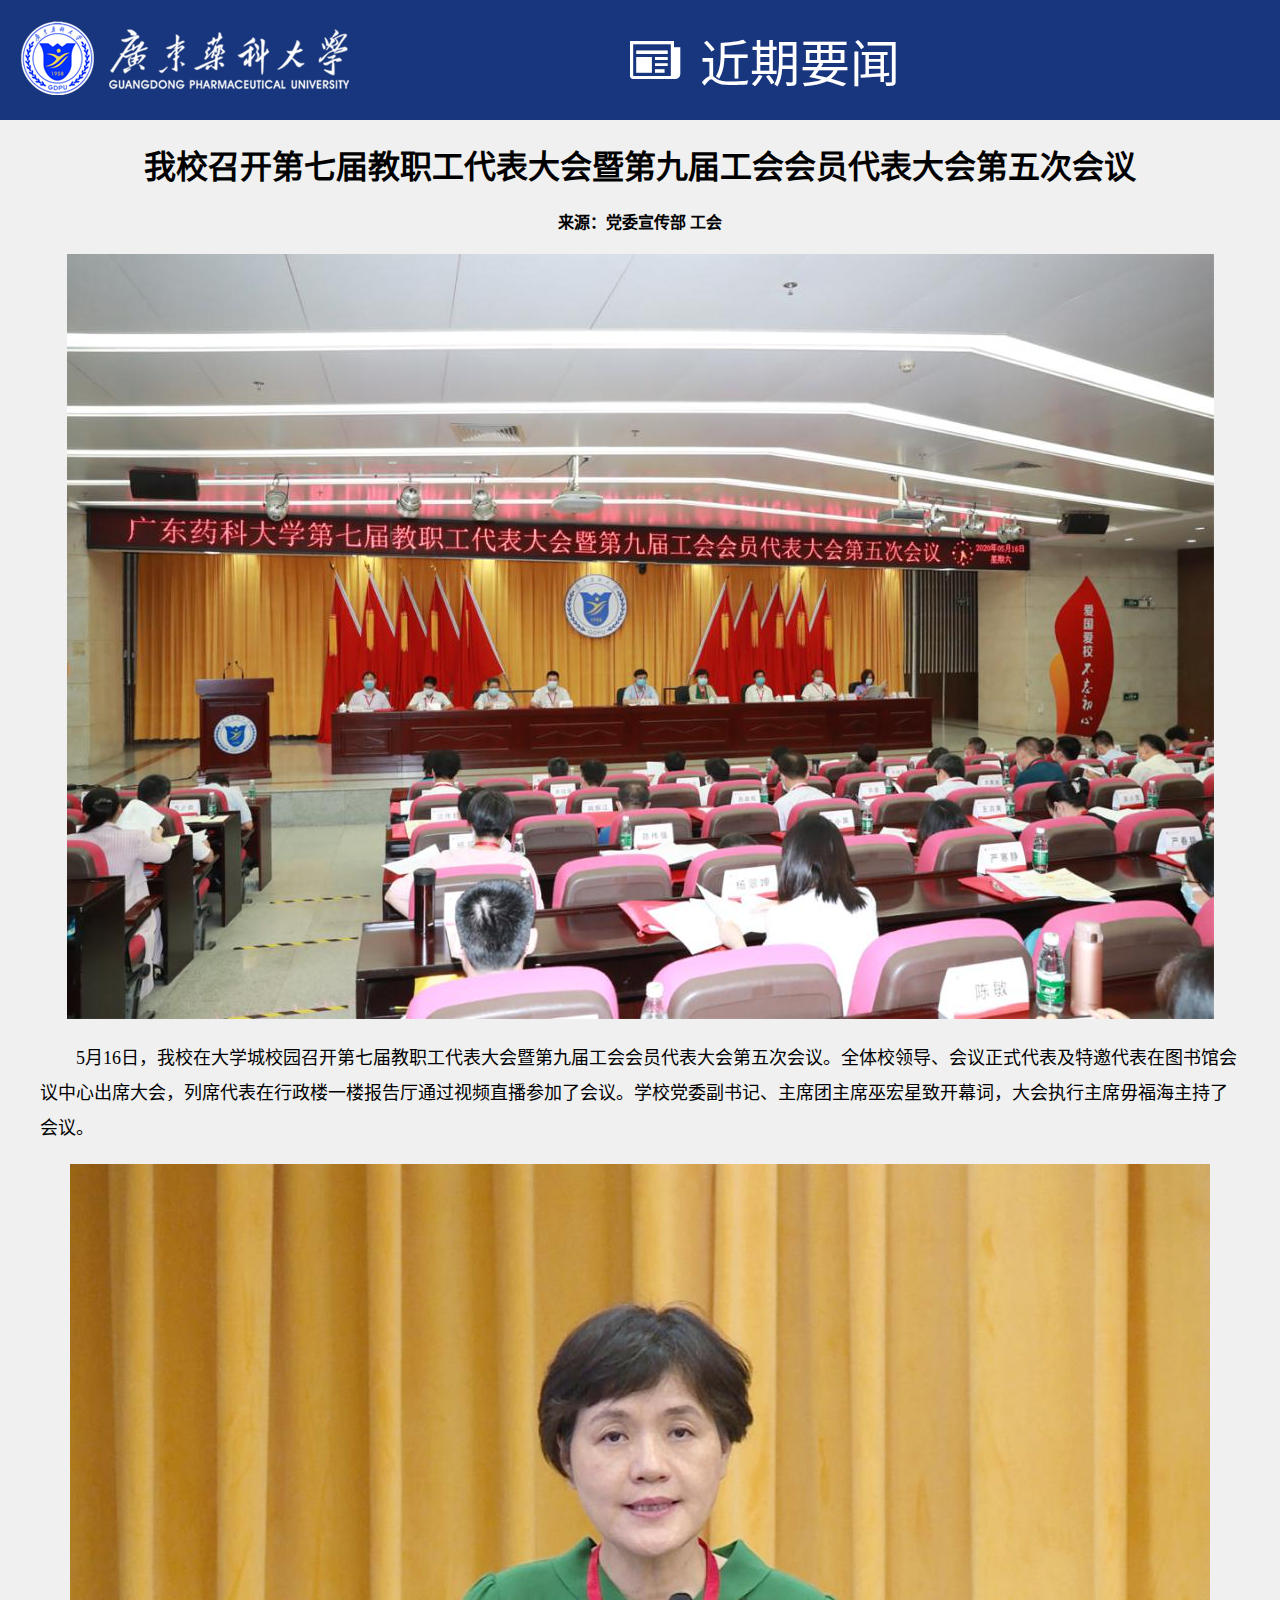
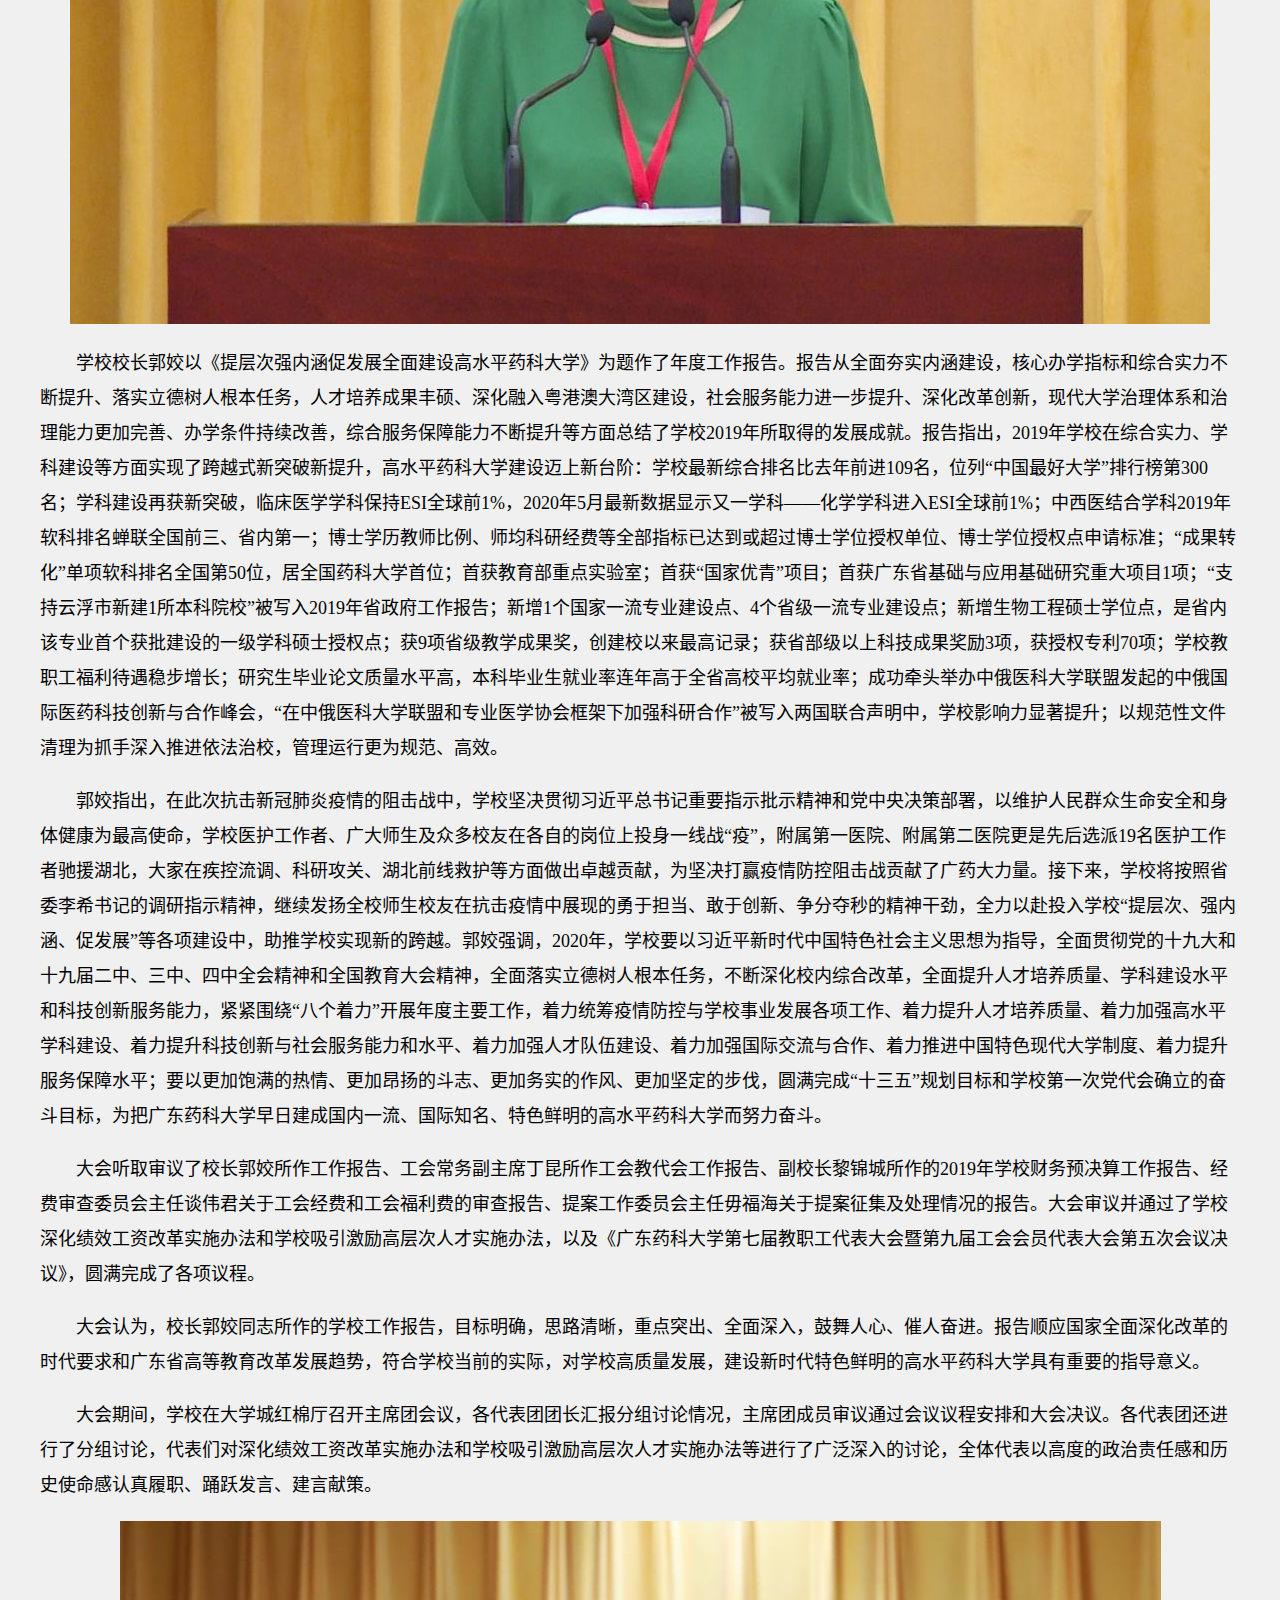
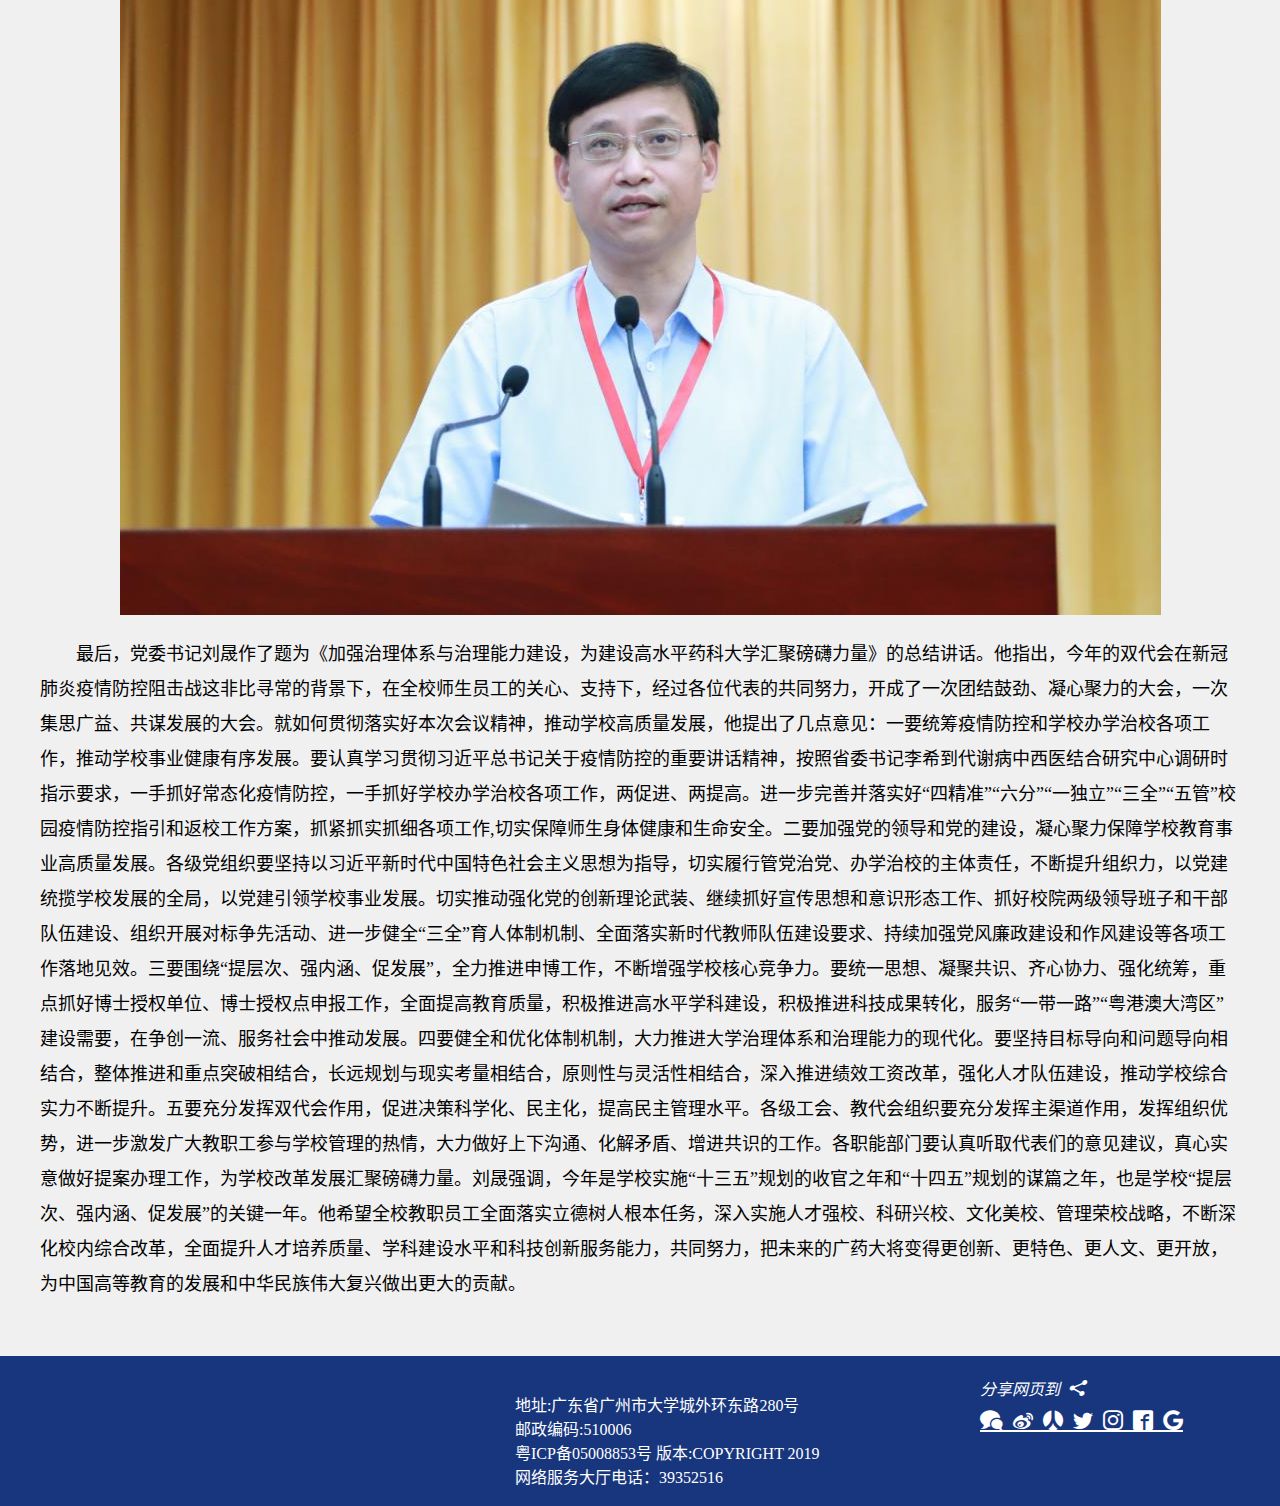
<file: news_login.html>
<!DOCTYPE html>
<html lang="zh-CN">

<head>
    <meta charset="UTF-8">
    <meta name="viewport" content="width=device-width, initial-scale=1.0">
    <title>近期新闻</title>
    <link rel="shortcut icon" href="upload/favicon.ico">
    <!-- <link rel="stylesheet" type="text/css" href="css/base.css"> -->
    <link rel="stylesheet" type="text/css" href="css/news.css">
</head>

<body>
    <!-- header -->
    <div class="header">
        <div class="logo">
            <a href="index_login.html" title="广药欢迎您"></a>
        </div>
        <span></span>
        <h1>近期要闻</h1>
    </div>

    <h1>我校召开第七届教职工代表大会暨第九届工会会员代表大会第五次会议</h1>
    <h4>来源：党委宣传部 工会</h4>
    <div class="w">
        <div class="pic"><img src="img/news1.jpg" alt=""></div>
        <p>5月16日，我校在大学城校园召开第七届教职工代表大会暨第九届工会会员代表大会第五次会议。全体校领导、会议正式代表及特邀代表在图书馆会议中心出席大会，列席代表在行政楼一楼报告厅通过视频直播参加了会议。学校党委副书记、主席团主席巫宏星致开幕词，大会执行主席毋福海主持了会议。</p>
        <div class="pic"><img src="img/news2.jpg" alt=""></div>
        <p>学校校长郭姣以《提层次强内涵促发展全面建设高水平药科大学》为题作了年度工作报告。报告从全面夯实内涵建设，核心办学指标和综合实力不断提升、落实立德树人根本任务，人才培养成果丰硕、深化融入粤港澳大湾区建设，社会服务能力进一步提升、深化改革创新，现代大学治理体系和治理能力更加完善、办学条件持续改善，综合服务保障能力不断提升等方面总结了学校2019年所取得的发展成就。报告指出，2019年学校在综合实力、学科建设等方面实现了跨越式新突破新提升，高水平药科大学建设迈上新台阶：学校最新综合排名比去年前进109名，位列“中国最好大学”排行榜第300名；学科建设再获新突破，临床医学学科保持ESI全球前1%，2020年5月最新数据显示又一学科——化学学科进入ESI全球前1%；中西医结合学科2019年软科排名蝉联全国前三、省内第一；博士学历教师比例、师均科研经费等全部指标已达到或超过博士学位授权单位、博士学位授权点申请标准；“成果转化”单项软科排名全国第50位，居全国药科大学首位；首获教育部重点实验室；首获“国家优青”项目；首获广东省基础与应用基础研究重大项目1项；“支持云浮市新建1所本科院校”被写入2019年省政府工作报告；新增1个国家一流专业建设点、4个省级一流专业建设点；新增生物工程硕士学位点，是省内该专业首个获批建设的一级学科硕士授权点；获9项省级教学成果奖，创建校以来最高记录；获省部级以上科技成果奖励3项，获授权专利70项；学校教职工福利待遇稳步增长；研究生毕业论文质量水平高，本科毕业生就业率连年高于全省高校平均就业率；成功牵头举办中俄医科大学联盟发起的中俄国际医药科技创新与合作峰会，“在中俄医科大学联盟和专业医学协会框架下加强科研合作”被写入两国联合声明中，学校影响力显著提升；以规范性文件清理为抓手深入推进依法治校，管理运行更为规范、高效。</p>
        <p>郭姣指出，在此次抗击新冠肺炎疫情的阻击战中，学校坚决贯彻习近平总书记重要指示批示精神和党中央决策部署，以维护人民群众生命安全和身体健康为最高使命，学校医护工作者、广大师生及众多校友在各自的岗位上投身一线战“疫”，附属第一医院、附属第二医院更是先后选派19名医护工作者驰援湖北，大家在疾控流调、科研攻关、湖北前线救护等方面做出卓越贡献，为坚决打赢疫情防控阻击战贡献了广药大力量。接下来，学校将按照省委李希书记的调研指示精神，继续发扬全校师生校友在抗击疫情中展现的勇于担当、敢于创新、争分夺秒的精神干劲，全力以赴投入学校“提层次、强内涵、促发展”等各项建设中，助推学校实现新的跨越。郭姣强调，2020年，学校要以习近平新时代中国特色社会主义思想为指导，全面贯彻党的十九大和十九届二中、三中、四中全会精神和全国教育大会精神，全面落实立德树人根本任务，不断深化校内综合改革，全面提升人才培养质量、学科建设水平和科技创新服务能力，紧紧围绕“八个着力”开展年度主要工作，着力统筹疫情防控与学校事业发展各项工作、着力提升人才培养质量、着力加强高水平学科建设、着力提升科技创新与社会服务能力和水平、着力加强人才队伍建设、着力加强国际交流与合作、着力推进中国特色现代大学制度、着力提升服务保障水平；要以更加饱满的热情、更加昂扬的斗志、更加务实的作风、更加坚定的步伐，圆满完成“十三五”规划目标和学校第一次党代会确立的奋斗目标，为把广东药科大学早日建成国内一流、国际知名、特色鲜明的高水平药科大学而努力奋斗。</p>
        <p>大会听取审议了校长郭姣所作工作报告、工会常务副主席丁昆所作工会教代会工作报告、副校长黎锦城所作的2019年学校财务预决算工作报告、经费审查委员会主任谈伟君关于工会经费和工会福利费的审查报告、提案工作委员会主任毋福海关于提案征集及处理情况的报告。大会审议并通过了学校深化绩效工资改革实施办法和学校吸引激励高层次人才实施办法，以及《广东药科大学第七届教职工代表大会暨第九届工会会员代表大会第五次会议决议》，圆满完成了各项议程。</p>
        <p>大会认为，校长郭姣同志所作的学校工作报告，目标明确，思路清晰，重点突出、全面深入，鼓舞人心、催人奋进。报告顺应国家全面深化改革的时代要求和广东省高等教育改革发展趋势，符合学校当前的实际，对学校高质量发展，建设新时代特色鲜明的高水平药科大学具有重要的指导意义。</p>
        <p>大会期间，学校在大学城红棉厅召开主席团会议，各代表团团长汇报分组讨论情况，主席团成员审议通过会议议程安排和大会决议。各代表团还进行了分组讨论，代表们对深化绩效工资改革实施办法和学校吸引激励高层次人才实施办法等进行了广泛深入的讨论，全体代表以高度的政治责任感和历史使命感认真履职、踊跃发言、建言献策。</p>
        <div class="pic"><img src="img/news3.jpg" alt=""></div>
        <p>最后，党委书记刘晟作了题为《加强治理体系与治理能力建设，为建设高水平药科大学汇聚磅礴力量》的总结讲话。他指出，今年的双代会在新冠肺炎疫情防控阻击战这非比寻常的背景下，在全校师生员工的关心、支持下，经过各位代表的共同努力，开成了一次团结鼓劲、凝心聚力的大会，一次集思广益、共谋发展的大会。就如何贯彻落实好本次会议精神，推动学校高质量发展，他提出了几点意见：一要统筹疫情防控和学校办学治校各项工作，推动学校事业健康有序发展。要认真学习贯彻习近平总书记关于疫情防控的重要讲话精神，按照省委书记李希到代谢病中西医结合研究中心调研时指示要求，一手抓好常态化疫情防控，一手抓好学校办学治校各项工作，两促进、两提高。进一步完善并落实好“四精准”“六分”“一独立”“三全”“五管”校园疫情防控指引和返校工作方案，抓紧抓实抓细各项工作,切实保障师生身体健康和生命安全。二要加强党的领导和党的建设，凝心聚力保障学校教育事业高质量发展。各级党组织要坚持以习近平新时代中国特色社会主义思想为指导，切实履行管党治党、办学治校的主体责任，不断提升组织力，以党建统揽学校发展的全局，以党建引领学校事业发展。切实推动强化党的创新理论武装、继续抓好宣传思想和意识形态工作、抓好校院两级领导班子和干部队伍建设、组织开展对标争先活动、进一步健全“三全”育人体制机制、全面落实新时代教师队伍建设要求、持续加强党风廉政建设和作风建设等各项工作落地见效。三要围绕“提层次、强内涵、促发展”，全力推进申博工作，不断增强学校核心竞争力。要统一思想、凝聚共识、齐心协力、强化统筹，重点抓好博士授权单位、博士授权点申报工作，全面提高教育质量，积极推进高水平学科建设，积极推进科技成果转化，服务“一带一路”“粤港澳大湾区”建设需要，在争创一流、服务社会中推动发展。四要健全和优化体制机制，大力推进大学治理体系和治理能力的现代化。要坚持目标导向和问题导向相结合，整体推进和重点突破相结合，长远规划与现实考量相结合，原则性与灵活性相结合，深入推进绩效工资改革，强化人才队伍建设，推动学校综合实力不断提升。五要充分发挥双代会作用，促进决策科学化、民主化，提高民主管理水平。各级工会、教代会组织要充分发挥主渠道作用，发挥组织优势，进一步激发广大教职工参与学校管理的热情，大力做好上下沟通、化解矛盾、增进共识的工作。各职能部门要认真听取代表们的意见建议，真心实意做好提案办理工作，为学校改革发展汇聚磅礴力量。刘晟强调，今年是学校实施“十三五”规划的收官之年和“十四五”规划的谋篇之年，也是学校“提层次、强内涵、促发展”的关键一年。他希望全校教职员工全面落实立德树人根本任务，深入实施人才强校、科研兴校、文化美校、管理荣校战略，不断深化校内综合改革，全面提升人才培养质量、学科建设水平和科技创新服务能力，共同努力，把未来的广药大将变得更创新、更特色、更人文、更开放，为中国高等教育的发展和中华民族伟大复兴做出更大的贡献。</p>
        <br>
        <br>
    </div>
    <!-- footer -->
    <div class="footer">
        <ul>
            <li>地址:广东省广州市大学城外环东路280号 </li>
            <li>邮政编码:510006</li>
            <li>粤ICP备05008853号 版本:COPYRIGHT 2019</li>
            <li>网络服务大厅电话：39352516</li>
        </ul>
        <div class="share">
            <i>分享网页到 </i><br>
            <a href="#">      </a>
        </div>
    </div>
    </div>
</body>
<script src="js/index.js"></script>
<script src="js/login.js"></script>

</body>

</html>
</file>
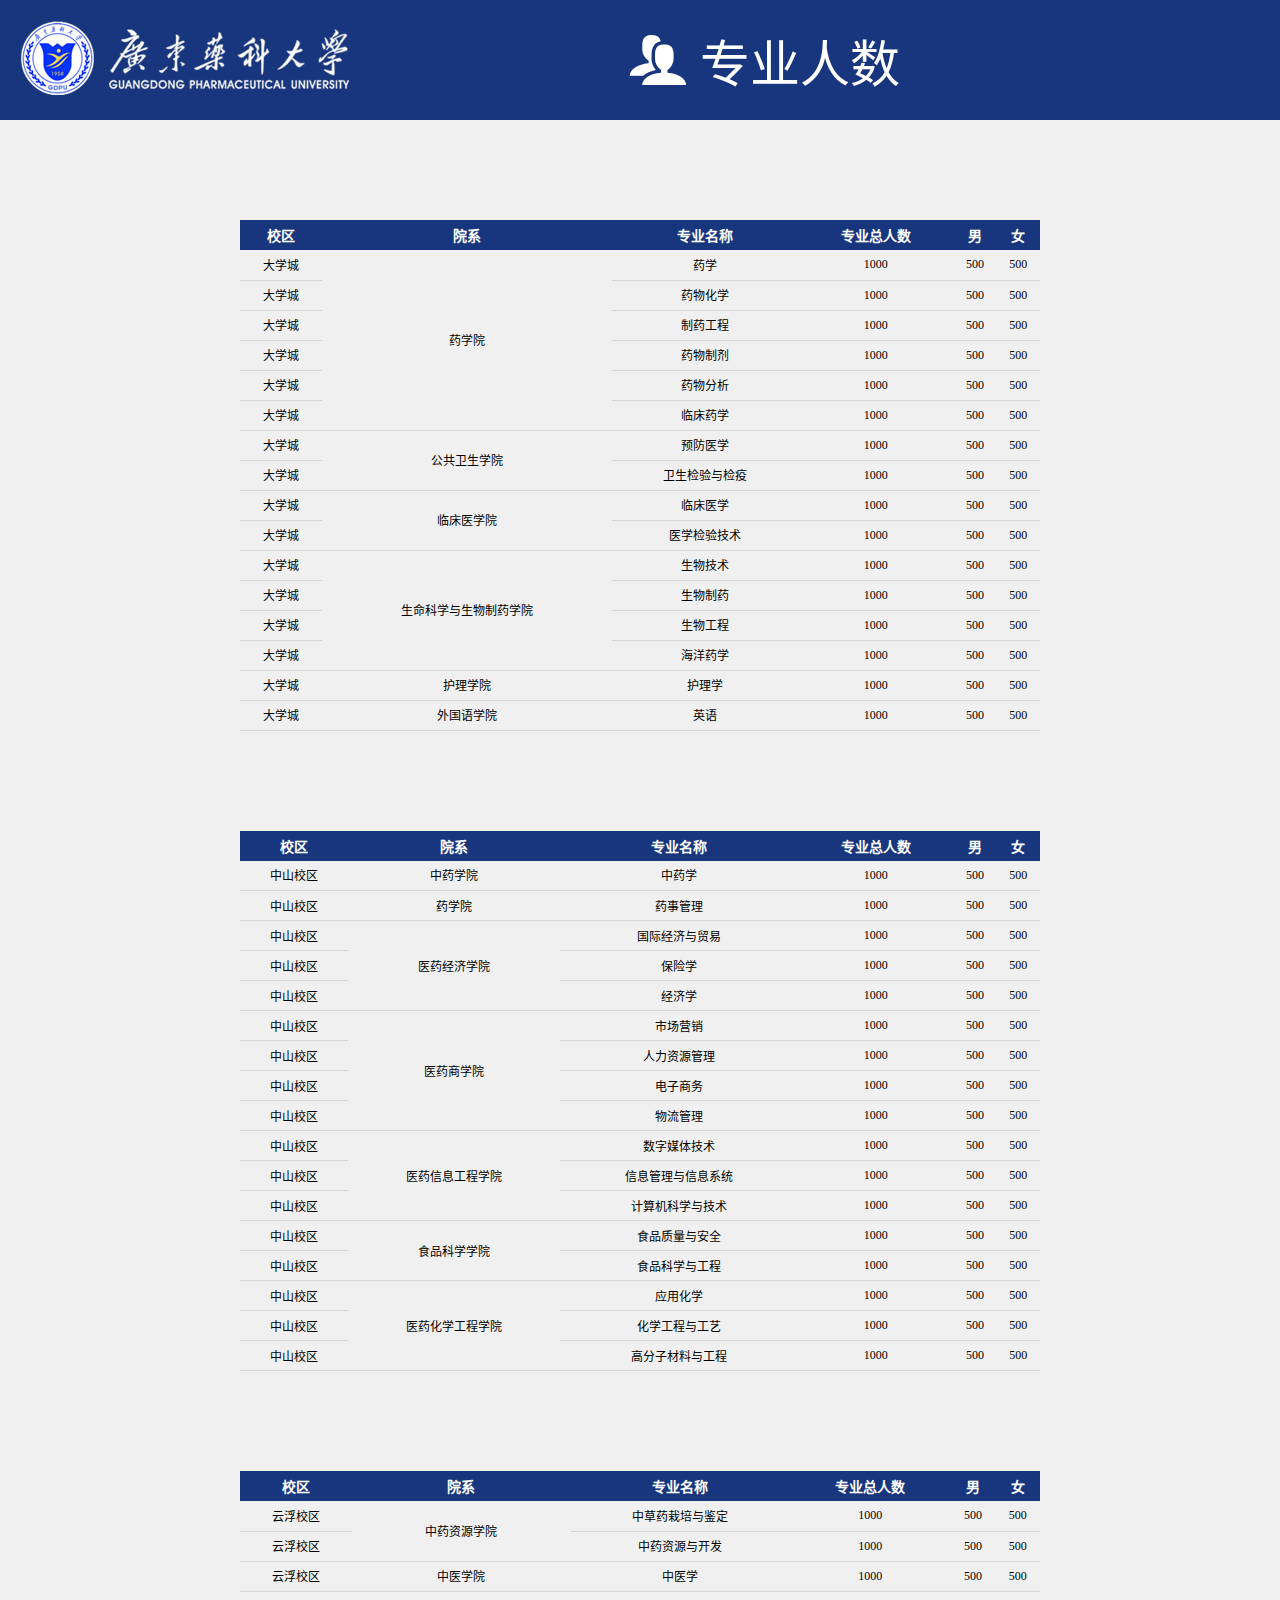
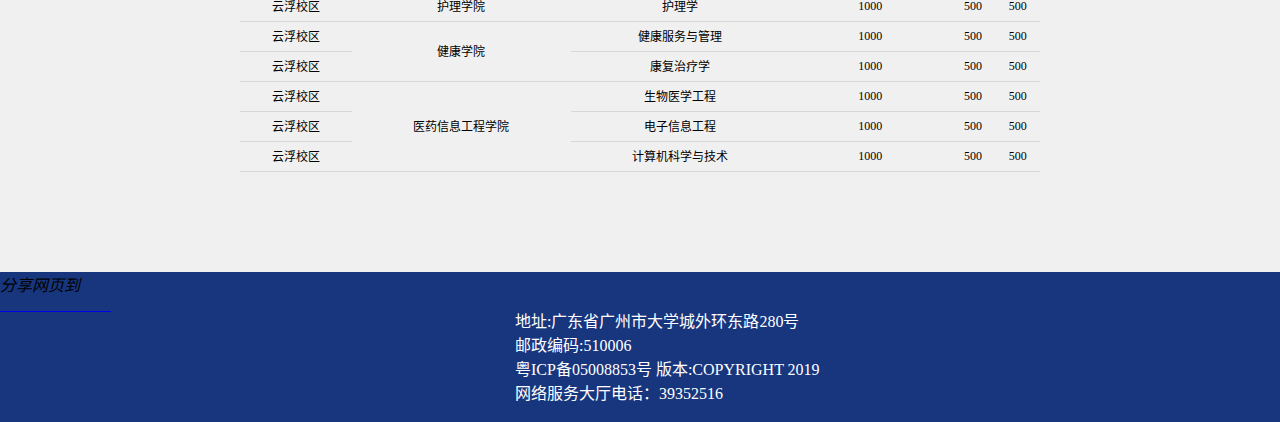
<file: number_of_people.html>
<!DOCTYPE html>
<html lang="zh-CN">

<head>
    <meta charset="UTF-8">
    <meta name="viewport" content="width=device-width, initial-scale=1.0">
    <title>专业人数</title>
    <link rel="shortcut icon" href="upload/favicon.ico">
    <!-- <link rel="stylesheet" type="text/css" href="css/base.css"> -->
    <link rel="stylesheet" type="text/css" href="css/number_of_people.css">
</head>

<body>
    <!-- header -->
    <div class="header">
        <div class="logo">
            <a href="index_login.html" title="广药欢迎您"></a>
        </div>
        <span></span>
        <h1>专业人数</h1>
    </div>
    <table>
        <thead>
            <tr>
                <th>校区</th>
                <th>院系</th>
                <th>专业名称</th>
                <th>专业总人数</th>
                <th>男</th>
                <th>女</th>
            </tr>
        </thead>
        <tbody>
            <tr>
                <td>大学城</td>
                <td rowspan="6">药学院</td>
                <td>药学</td>
                <td>1000</td>
                <td>500</td>
                <td>500</td>
            </tr>
            <tr>
                <td>大学城</td>
                <!-- <td>药学院</td> -->
                <td>药物化学</td>
                <td>1000</td>
                <td>500</td>
                <td>500</td>
            </tr>
            <tr>
                <td>大学城</td>
                <!-- <td>药学院</td> -->
                <td>制药工程</td>
                <td>1000</td>
                <td>500</td>
                <td>500</td>
            </tr>
            <tr>
                <td>大学城</td>
                <!-- <td>药学院</td> -->
                <td>药物制剂</td>
                <td>1000</td>
                <td>500</td>
                <td>500</td>
            </tr>
            <tr>
                <td>大学城</td>
                <!-- <td>药学院</td> -->
                <td>药物分析</td>
                <td>1000</td>
                <td>500</td>
                <td>500</td>
            </tr>
            <tr>
                <td>大学城</td>
                <!-- <td>药学院</td> -->
                <td>临床药学</td>
                <td>1000</td>
                <td>500</td>
                <td>500</td>
            </tr>
            <tr>
                <td>大学城</td>
                <td rowspan="2">公共卫生学院</td>
                <td>预防医学</td>
                <td>1000</td>
                <td>500</td>
                <td>500</td>
            </tr>
            <tr>
                <td>大学城</td>
                <!-- <td>公共卫生学院</td> -->
                <td>卫生检验与检疫</td>
                <td>1000</td>
                <td>500</td>
                <td>500</td>
            </tr>
            <tr>
                <td>大学城</td>
                <td rowspan="2">临床医学院</td>
                <td>临床医学</td>
                <td>1000</td>
                <td>500</td>
                <td>500</td>
            </tr>
            <tr>
                <td>大学城</td>
                <!-- <td>临床医学院</td> -->
                <td>医学检验技术</td>
                <td>1000</td>
                <td>500</td>
                <td>500</td>
            </tr>

            <tr>
                <td>大学城</td>
                <td rowspan="4">生命科学与生物制药学院</td>
                <td>生物技术</td>
                <td>1000</td>
                <td>500</td>
                <td>500</td>
            </tr>
            <tr>
                <td>大学城</td>
                <!-- <td>生命科学与生物制药学院</td> -->
                <td>生物制药</td>
                <td>1000</td>
                <td>500</td>
                <td>500</td>
            </tr>
            <tr>
                <td>大学城</td>
                <!-- <td>生命科学与生物制药学院</td> -->
                <td>生物工程</td>
                <td>1000</td>
                <td>500</td>
                <td>500</td>
            </tr>
            <tr>
                <td>大学城</td>
                <!-- <td>生命科学与生物制药学院</td> -->
                <td>海洋药学</td>
                <td>1000</td>
                <td>500</td>
                <td>500</td>
            </tr>
            <tr>
                <td>大学城</td>
                <td>护理学院</td>
                <td>护理学</td>
                <td>1000</td>
                <td>500</td>
                <td>500</td>
            </tr>
            <tr>
                <td>大学城</td>
                <td>外国语学院</td>
                <td>英语</td>
                <td>1000</td>
                <td>500</td>
                <td>500</td>
            </tr>
        </tbody>
    </table>
    <table>
        <thead>
            <tr>
                <th>校区</th>
                <th>院系</th>
                <th>专业名称</th>
                <th>专业总人数</th>
                <th>男</th>
                <th>女</th>
            </tr>
        </thead>
        <tbody>
            <tr>
                <td>中山校区</td>
                <td>中药学院</td>
                <td>中药学</td>
                <td>1000</td>
                <td>500</td>
                <td>500</td>
            </tr>
            <tr>
                <td>中山校区</td>
                <td>药学院</td>
                <td>药事管理</td>
                <td>1000</td>
                <td>500</td>
                <td>500</td>
            </tr>
            <tr>
                <td>中山校区</td>
                <td rowspan="3">医药经济学院</td>
                <td>国际经济与贸易</td>
                <td>1000</td>
                <td>500</td>
                <td>500</td>
            </tr>
            <tr>
                <td>中山校区</td>
                <!-- <td>医药经济学院</td> -->
                <td>保险学</td>
                <td>1000</td>
                <td>500</td>
                <td>500</td>
            </tr>
            <tr>
                <td>中山校区</td>
                <!-- <td>医药经济学院</td> -->
                <td>经济学</td>
                <td>1000</td>
                <td>500</td>
                <td>500</td>
            </tr>
            <tr>
                <td>中山校区</td>
                <td rowspan="4">医药商学院</td>
                <td>市场营销</td>
                <td>1000</td>
                <td>500</td>
                <td>500</td>
            </tr>
            <tr>
                <td>中山校区</td>
                <!-- <td>医药商学院</td> -->
                <td>人力资源管理</td>
                <td>1000</td>
                <td>500</td>
                <td>500</td>
            </tr>
            <tr>
                <td>中山校区</td>
                <!-- <td>医药商学院</td> -->
                <td>电子商务</td>
                <td>1000</td>
                <td>500</td>
                <td>500</td>
            </tr>
            <tr>
                <td>中山校区</td>
                <!-- <td>医药商学院</td> -->
                <td>物流管理</td>
                <td>1000</td>
                <td>500</td>
                <td>500</td>
            </tr>
            <tr>
                <td>中山校区</td>
                <td rowspan="3">医药信息工程学院</td>
                <td>数字媒体技术</td>
                <td>1000</td>
                <td>500</td>
                <td>500</td>
            </tr>

            <tr>
                <td>中山校区</td>
                <!-- <td>医药信息工程学院</td> -->
                <td>信息管理与信息系统</td>
                <td>1000</td>
                <td>500</td>
                <td>500</td>
            </tr>
            <tr>
                <td>中山校区</td>
                <!-- <td>医药信息工程学院</td> -->
                <td>计算机科学与技术</td>
                <td>1000</td>
                <td>500</td>
                <td>500</td>
            </tr>
            <tr>
                <td>中山校区</td>
                <td rowspan="2">食品科学学院</td>
                <td>食品质量与安全</td>
                <td>1000</td>
                <td>500</td>
                <td>500</td>
            </tr>
            <tr>
                <td>中山校区</td>
                <!-- <td>食品科学学院</td> -->
                <td>食品科学与工程</td>
                <td>1000</td>
                <td>500</td>
                <td>500</td>
            </tr>
            <tr>
                <td>中山校区</td>
                <td rowspan="3">医药化学工程学院</td>
                <td>应用化学</td>
                <td>1000</td>
                <td>500</td>
                <td>500</td>
            </tr>
            <tr>
                <td>中山校区</td>
                <!-- <td>医药化学工程学院</td> -->
                <td>化学工程与工艺</td>
                <td>1000</td>
                <td>500</td>
                <td>500</td>
            </tr>
            <tr>
                <td>中山校区</td>
                <!-- <td>医药化学工程学院</td> -->
                <td>高分子材料与工程</td>
                <td>1000</td>
                <td>500</td>
                <td>500</td>
            </tr>
        </tbody>
    </table>
    <table>
        <thead>
            <tr>
                <th>校区</th>
                <th>院系</th>
                <th>专业名称</th>
                <th>专业总人数</th>
                <th>男</th>
                <th>女</th>
            </tr>
        </thead>
        <tbody>
            <tr>
                <td>云浮校区</td>
                <td rowspan="2">中药资源学院</td>
                <td>中草药栽培与鉴定</td>
                <td>1000</td>
                <td>500</td>
                <td>500</td>
            </tr>
            <tr>
                <td>云浮校区</td>
                <!-- <td>中药资源学院</td> -->
                <td>中药资源与开发</td>
                <td>1000</td>
                <td>500</td>
                <td>500</td>
            </tr>
            <tr>
                <td>云浮校区</td>
                <td>中医学院</td>
                <td>中医学</td>
                <td>1000</td>
                <td>500</td>
                <td>500</td>
            </tr>
            <tr>
                <td>云浮校区</td>
                <td>护理学院</td>
                <td>护理学</td>
                <td>1000</td>
                <td>500</td>
                <td>500</td>
            </tr>
            <tr>
                <td>云浮校区</td>
                <td rowspan="2">健康学院</td>
                <td>健康服务与管理</td>
                <td>1000</td>
                <td>500</td>
                <td>500</td>
            </tr>
            <tr>
                <td>云浮校区</td>
                <!-- <td>健康学院</td> -->
                <td>康复治疗学</td>
                <td>1000</td>
                <td>500</td>
                <td>500</td>
            </tr>
            <tr>
                <td>云浮校区</td>
                <td rowspan="3">医药信息工程学院</td>
                <td>生物医学工程</td>
                <td>1000</td>
                <td>500</td>
                <td>500</td>
            </tr>
            <tr>
                <td>云浮校区</td>
                <!-- <td>医药信息工程学院</td> -->
                <td>电子信息工程</td>
                <td>1000</td>
                <td>500</td>
                <td>500</td>
            </tr>
            <tr>
                <td>云浮校区</td>
                <!-- <td>医药信息工程学院</td> -->
                <td>计算机科学与技术</td>
                <td>1000</td>
                <td>500</td>
                <td>500</td>
            </tr>
        </tbody>
    </table>
    <!-- footer -->
    <div class="footer">
        <ul>
            <li>地址:广东省广州市大学城外环东路280号 </li>
            <li>邮政编码:510006</li>
            <li>粤ICP备05008853号 版本:COPYRIGHT 2019</li>
            <li>网络服务大厅电话：39352516</li>
        </ul>
        <div class="share">
            <i>分享网页到 </i><br>
            <a href="#">      </a>
        </div>
    </div>
    </div>
</body>

</html>
</file>
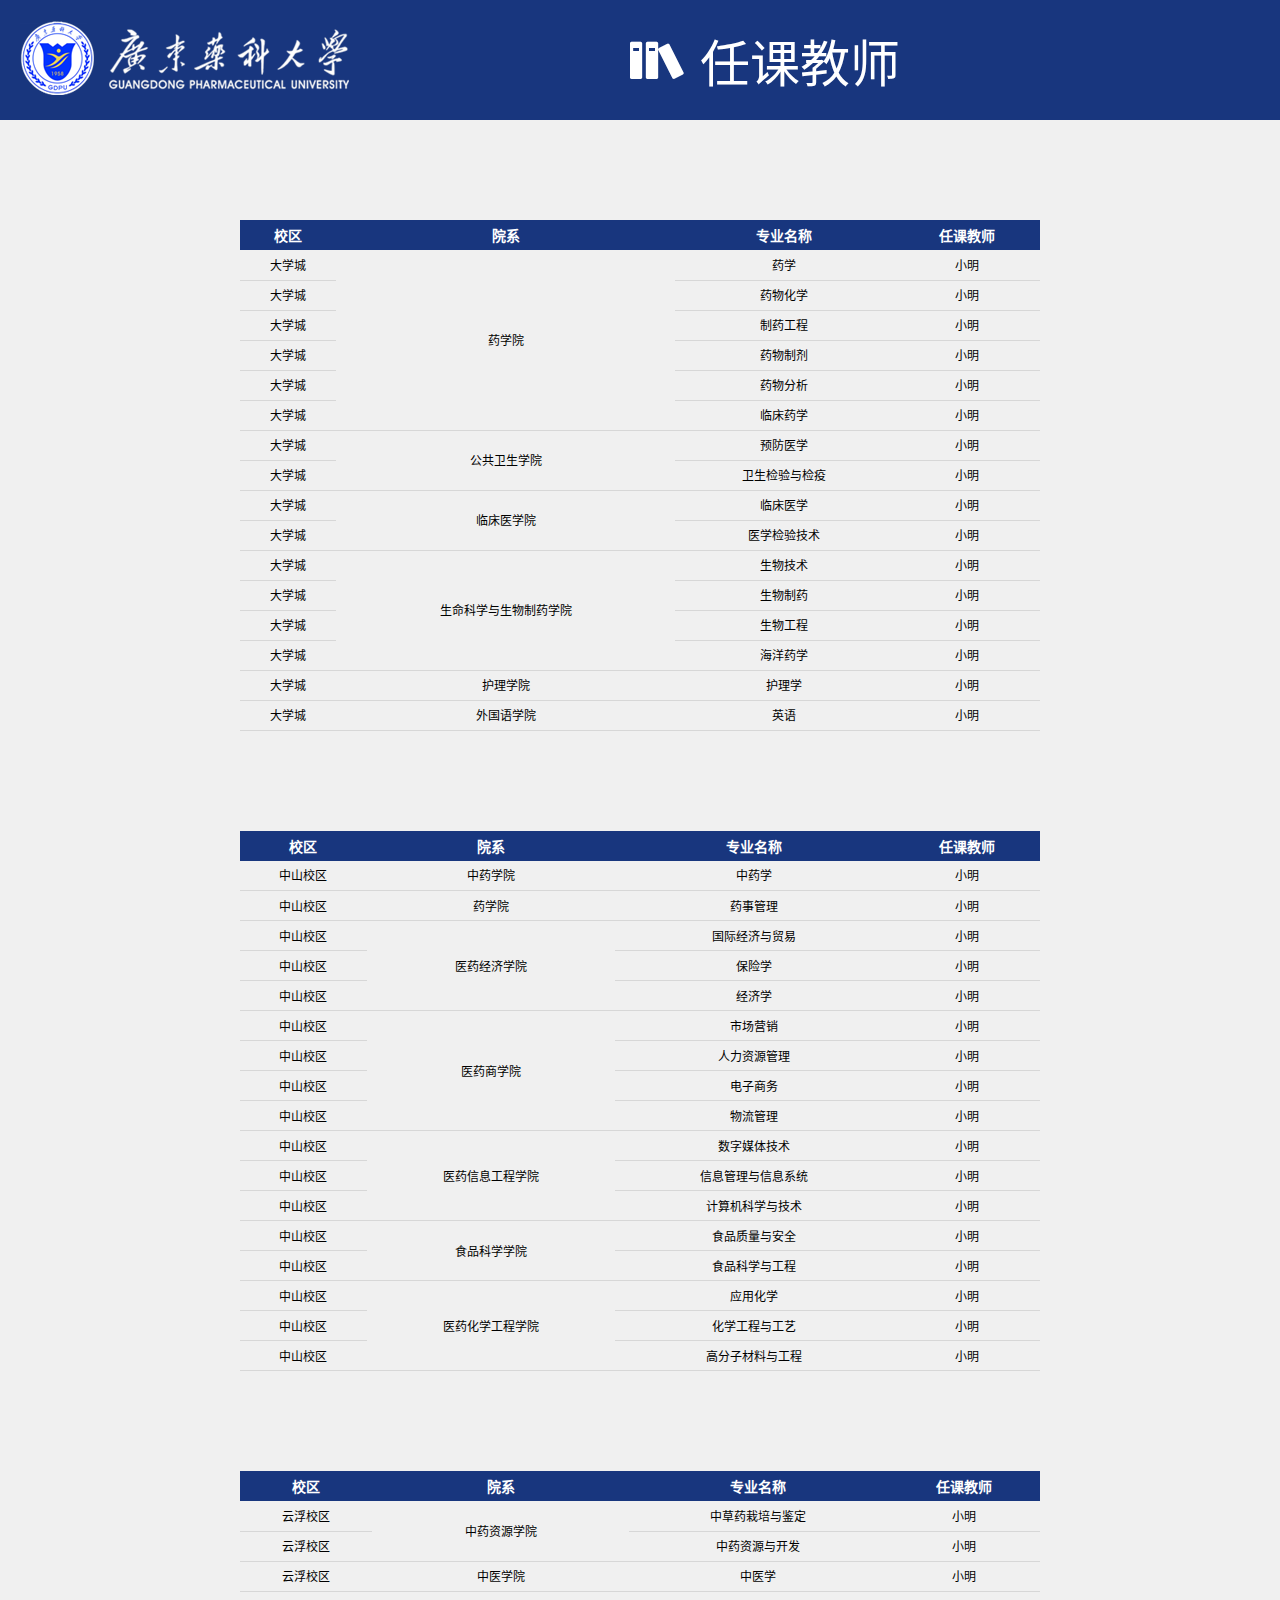
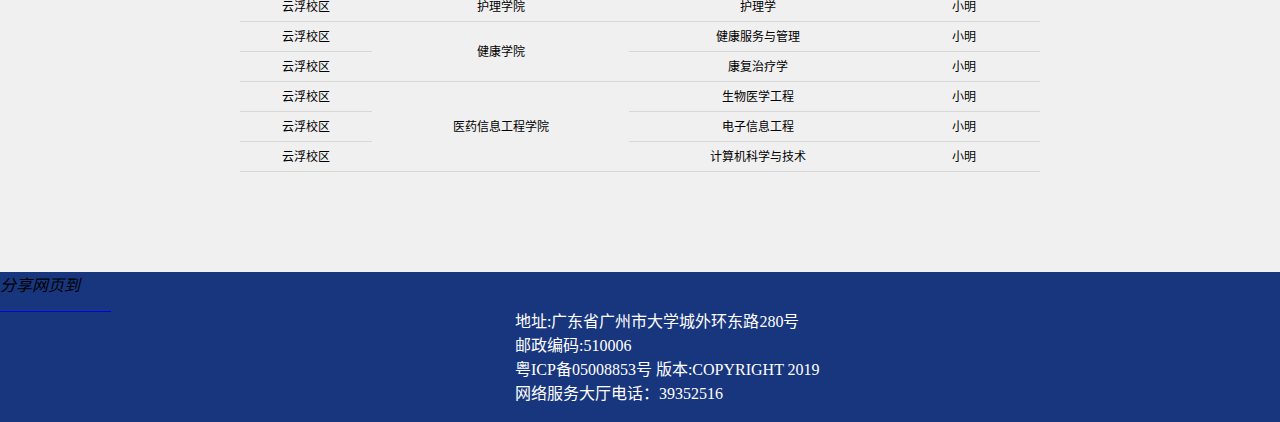
<file: teacher.html>
<!DOCTYPE html>
<html lang="zh-CN">

<head>
    <meta charset="UTF-8">
    <meta name="viewport" content="width=device-width, initial-scale=1.0">
    <title>任课教师</title>
    <link rel="shortcut icon" href="upload/favicon.ico">
    <!-- <link rel="stylesheet" type="text/css" href="css/base.css"> -->
    <link rel="stylesheet" type="text/css" href="css/teacher.css">
</head>

<body>
    <!-- header -->
    <div class="header">
        <div class="logo">
            <a href="index_login.html" title="广药欢迎您"></a>
        </div>
        <span></span>
        <h1>任课教师</h1>
    </div>
    <table>
        <thead>
            <tr>
                <th>校区</th>
                <th>院系</th>
                <th>专业名称</th>
                <th>任课教师</th>
            </tr>
        </thead>
        <tbody>
            <tr>
                <td>大学城</td>
                <td rowspan="6">药学院</td>
                <td>药学</td>
                <td>小明</td>
            </tr>
            <tr>
                <td>大学城</td>
                <!-- <td>药学院</td> -->
                <td>药物化学</td>
                <td>小明</td>
            </tr>
            <tr>
                <td>大学城</td>
                <!-- <td>药学院</td> -->
                <td>制药工程</td>
                <td>小明</td>
            </tr>
            <tr>
                <td>大学城</td>
                <!-- <td>药学院</td> -->
                <td>药物制剂</td>
                <td>小明</td>
            </tr>
            <tr>
                <td>大学城</td>
                <!-- <td>药学院</td> -->
                <td>药物分析</td>
                <td>小明</td>
            </tr>
            <tr>
                <td>大学城</td>
                <!-- <td>药学院</td> -->
                <td>临床药学</td>
                <td>小明</td>
            </tr>
            <tr>
                <td>大学城</td>
                <td rowspan="2">公共卫生学院</td>
                <td>预防医学</td>
                <td>小明</td>
            </tr>
            <tr>
                <td>大学城</td>
                <!-- <td>公共卫生学院</td> -->
                <td>卫生检验与检疫</td>
                <td>小明</td>
            </tr>
            <tr>
                <td>大学城</td>
                <td rowspan="2">临床医学院</td>
                <td>临床医学</td>
                <td>小明</td>
            </tr>
            <tr>
                <td>大学城</td>
                <!-- <td>临床医学院</td> -->
                <td>医学检验技术</td>
                <td>小明</td>
            </tr>

            <tr>
                <td>大学城</td>
                <td rowspan="4">生命科学与生物制药学院</td>
                <td>生物技术</td>
                <td>小明</td>
            </tr>
            <tr>
                <td>大学城</td>
                <!-- <td>生命科学与生物制药学院</td> -->
                <td>生物制药</td>
                <td>小明</td>
            </tr>
            <tr>
                <td>大学城</td>
                <!-- <td>生命科学与生物制药学院</td> -->
                <td>生物工程</td>
                <td>小明</td>
            </tr>
            <tr>
                <td>大学城</td>
                <!-- <td>生命科学与生物制药学院</td> -->
                <td>海洋药学</td>
                <td>小明</td>
            </tr>
            <tr>
                <td>大学城</td>
                <td>护理学院</td>
                <td>护理学</td>
                <td>小明</td>
            </tr>
            <tr>
                <td>大学城</td>
                <td>外国语学院</td>
                <td>英语</td>
                <td>小明</td>
            </tr>
        </tbody>
    </table>
    <table>
        <thead>
            <tr>
                <th>校区</th>
                <th>院系</th>
                <th>专业名称</th>
                <th>任课教师</th>
            </tr>
        </thead>
        <tbody>
            <tr>
                <td>中山校区</td>
                <td>中药学院</td>
                <td>中药学</td>
                <td>小明</td>
            </tr>
            <tr>
                <td>中山校区</td>
                <td>药学院</td>
                <td>药事管理</td>
                <td>小明</td>
            </tr>
            <tr>
                <td>中山校区</td>
                <td rowspan="3">医药经济学院</td>
                <td>国际经济与贸易</td>
                <td>小明</td>
            </tr>
            <tr>
                <td>中山校区</td>
                <!-- <td>医药经济学院</td> -->
                <td>保险学</td>
                <td>小明</td>
            </tr>
            <tr>
                <td>中山校区</td>
                <!-- <td>医药经济学院</td> -->
                <td>经济学</td>
                <td>小明</td>
            </tr>
            <tr>
                <td>中山校区</td>
                <td rowspan="4">医药商学院</td>
                <td>市场营销</td>
                <td>小明</td>
            </tr>
            <tr>
                <td>中山校区</td>
                <!-- <td>医药商学院</td> -->
                <td>人力资源管理</td>
                <td>小明</td>
            </tr>
            <tr>
                <td>中山校区</td>
                <!-- <td>医药商学院</td> -->
                <td>电子商务</td>
                <td>小明</td>
            </tr>
            <tr>
                <td>中山校区</td>
                <!-- <td>医药商学院</td> -->
                <td>物流管理</td>
                <td>小明</td>
            </tr>
            <tr>
                <td>中山校区</td>
                <td rowspan="3">医药信息工程学院</td>
                <td>数字媒体技术</td>
                <td>小明</td>
            </tr>

            <tr>
                <td>中山校区</td>
                <!-- <td>医药信息工程学院</td> -->
                <td>信息管理与信息系统</td>
                <td>小明</td>
            </tr>
            <tr>
                <td>中山校区</td>
                <!-- <td>医药信息工程学院</td> -->
                <td>计算机科学与技术</td>
                <td>小明</td>
            </tr>
            <tr>
                <td>中山校区</td>
                <td rowspan="2">食品科学学院</td>
                <td>食品质量与安全</td>
                <td>小明</td>
            </tr>
            <tr>
                <td>中山校区</td>
                <!-- <td>食品科学学院</td> -->
                <td>食品科学与工程</td>
                <td>小明</td>
            </tr>
            <tr>
                <td>中山校区</td>
                <td rowspan="3">医药化学工程学院</td>
                <td>应用化学</td>
                <td>小明</td>
            </tr>
            <tr>
                <td>中山校区</td>
                <!-- <td>医药化学工程学院</td> -->
                <td>化学工程与工艺</td>
                <td>小明</td>
            </tr>
            <tr>
                <td>中山校区</td>
                <!-- <td>医药化学工程学院</td> -->
                <td>高分子材料与工程</td>
                <td>小明</td>
            </tr>
        </tbody>
    </table>
    <table>
        <thead>
            <tr>
                <th>校区</th>
                <th>院系</th>
                <th>专业名称</th>
                <th>任课教师</th>
            </tr>
        </thead>
        <tbody>
            <tr>
                <td>云浮校区</td>
                <td rowspan="2">中药资源学院</td>
                <td>中草药栽培与鉴定</td>
                <td>小明</td>
            </tr>
            <tr>
                <td>云浮校区</td>
                <!-- <td>中药资源学院</td> -->
                <td>中药资源与开发</td>
                <td>小明</td>
            </tr>
            <tr>
                <td>云浮校区</td>
                <td>中医学院</td>
                <td>中医学</td>
                <td>小明</td>
            </tr>
            <tr>
                <td>云浮校区</td>
                <td>护理学院</td>
                <td>护理学</td>
                <td>小明</td>
            </tr>
            <tr>
                <td>云浮校区</td>
                <td rowspan="2">健康学院</td>
                <td>健康服务与管理</td>
                <td>小明</td>
            </tr>
            <tr>
                <td>云浮校区</td>
                <!-- <td>健康学院</td> -->
                <td>康复治疗学</td>
                <td>小明</td>
            </tr>
            <tr>
                <td>云浮校区</td>
                <td rowspan="3">医药信息工程学院</td>
                <td>生物医学工程</td>
                <td>小明</td>
            </tr>
            <tr>
                <td>云浮校区</td>
                <!-- <td>医药信息工程学院</td> -->
                <td>电子信息工程</td>
                <td>小明</td>
            </tr>
            <tr>
                <td>云浮校区</td>
                <!-- <td>医药信息工程学院</td> -->
                <td>计算机科学与技术</td>
                <td>小明</td>
            </tr>
        </tbody>
    </table>
    <!-- footer -->
    <div class="footer">
        <ul>
            <li>地址:广东省广州市大学城外环东路280号 </li>
            <li>邮政编码:510006</li>
            <li>粤ICP备05008853号 版本:COPYRIGHT 2019</li>
            <li>网络服务大厅电话：39352516</li>
        </ul>
        <div class="share">
            <i>分享网页到 </i><br>
            <a href="#">      </a>
        </div>
    </div>
    </div>
</body>

</html>
</file>
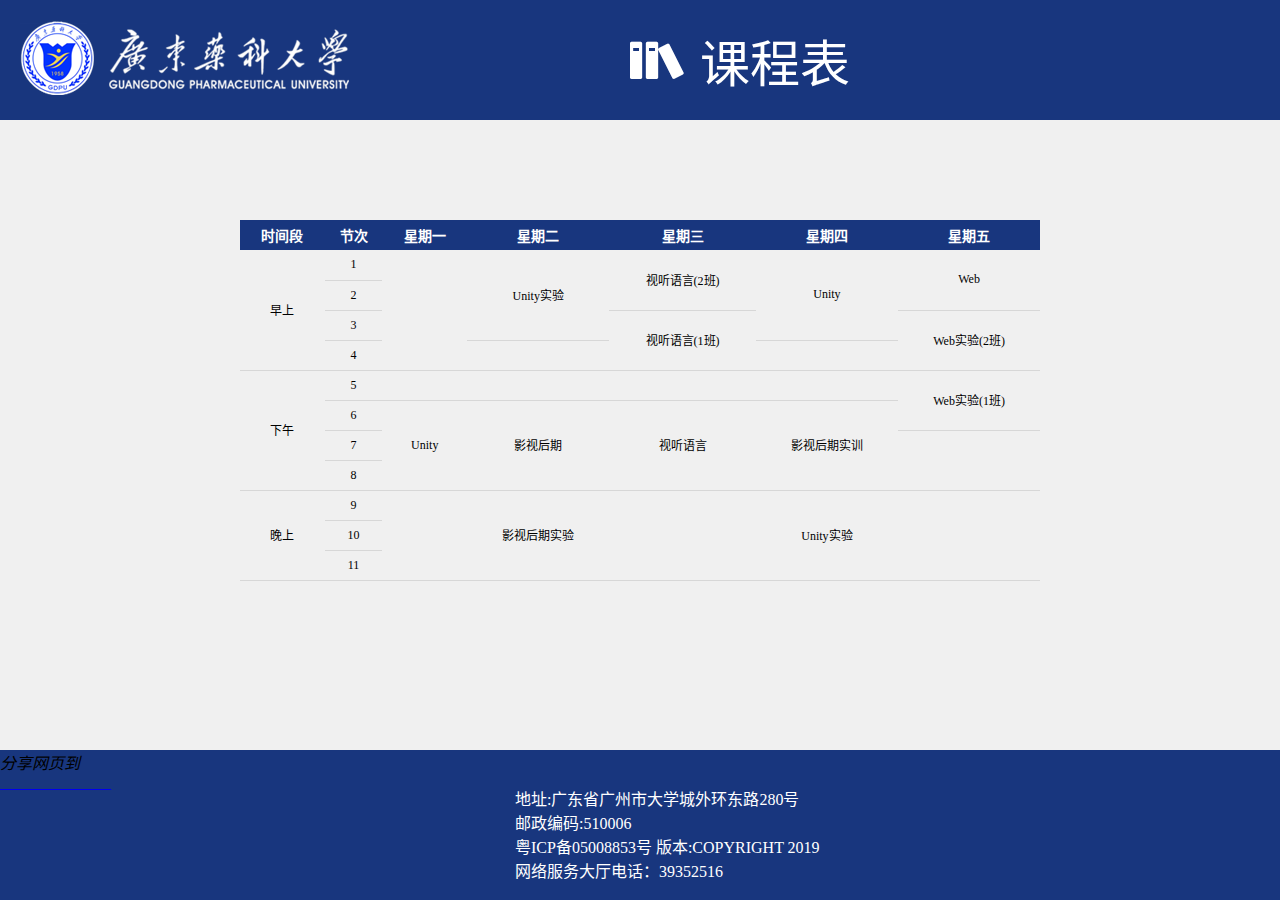
<file: timeTable.html>
<!DOCTYPE html>
<html lang="zh-CN">

<head>
    <meta charset="UTF-8">
    <meta name="viewport" content="width=device-width, initial-scale=1.0">
    <title>课程表</title>
    <link rel="shortcut icon" href="upload/favicon.ico">
    <!-- <link rel="stylesheet" type="text/css" href="css/base.css"> -->
    <link rel="stylesheet" type="text/css" href="css/timeTable.css">
</head>

<body>
    <!-- header -->
    <div class="header">
        <div class="logo">
            <a href="index_login.html" title="广药欢迎您"></a>
        </div>
        <span></span>
        <h1>课程表</h1>
    </div>
    <table>
        <thead>
            <tr>
                <th>时间段</th>
                <th>节次</th>
                <th>星期一</th>
                <th>星期二</th>
                <th>星期三</th>
                <th>星期四</th>
                <th>星期五</th>
            </tr>
        </thead>
        <tbody>
            <tr>
                <td rowspan="4">早上</td>
                <td>1</td>
                <td rowspan="4"></td>
                <td rowspan="3">Unity实验</td>
                <td rowspan="2">视听语言(2班)</td>
                <td rowspan="3">Unity</td>
                <td rowspan="2">Web</td>
            </tr>
            <tr>
                <td>2</td>
            </tr>
            <tr>
                <td>3</td>
                <td rowspan="2">视听语言(1班)</td>
                <td rowspan="2">Web实验(2班)</td>
            </tr>
            <tr>
                <td>4</td>
                <td></td>
                <td></td>
            </tr>
            <tr>
                <td rowspan="4">下午</td>
                <td>5</td>
                <td></td>
                <td></td>
                <td></td>
                <td></td>
                <td rowspan="2">Web实验(1班)</td>
            </tr>
            <tr>
                <td>6</td>
                <td rowspan="3">Unity</td>
                <td rowspan="3">影视后期</td>
                <td rowspan="3">视听语言</td>
                <td rowspan="3">影视后期实训</td>
            </tr>
            <tr>
                <td>7</td>
                <td rowspan="2"></td>
            </tr>
            <tr>
                <td>8</td>
            </tr>
            <tr>
                <td rowspan="3">晚上</td>
                <td>9</td>
                <td rowspan="3"></td>
                <td rowspan="3">影视后期实验</td>
                <td rowspan="3"></td>
                <td rowspan="3">Unity实验</td>
                <td rowspan="3"></td>
            </tr>
            <tr>
                <td>10</td>
            </tr>
            <tr>
                <td>11</td>
            </tr>

        </tbody>
    </table>
    <!-- footer -->
    <div class="footer">
        <ul>
            <li>地址:广东省广州市大学城外环东路280号 </li>
            <li>邮政编码:510006</li>
            <li>粤ICP备05008853号 版本:COPYRIGHT 2019</li>
            <li>网络服务大厅电话：39352516</li>
        </ul>
        <div class="share">
            <i>分享网页到 </i><br>
            <a href="#">      </a>
        </div>
    </div>
    </div>

</body>


</html>
</file>
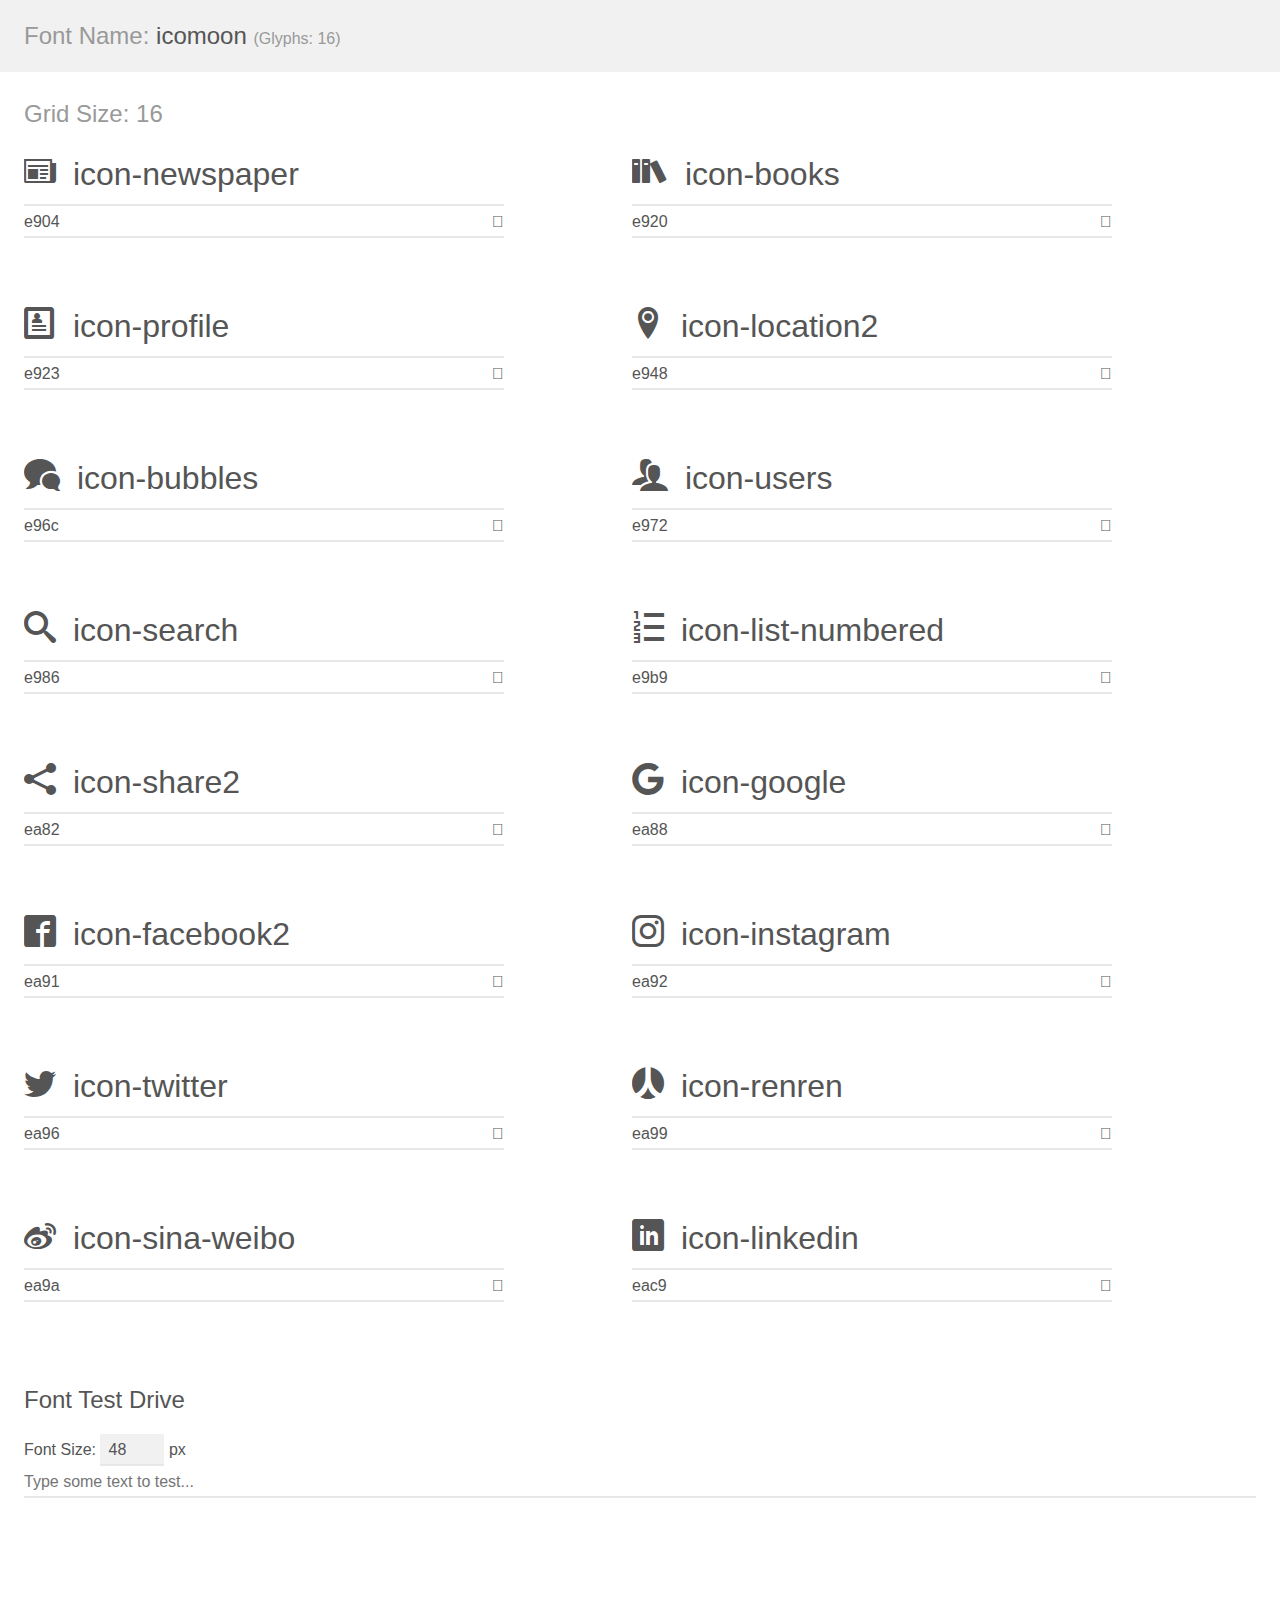
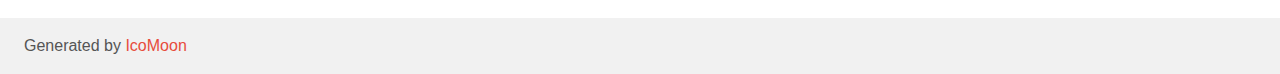
<file: icomoon/demo.html>
<!doctype html>
<html>
<head>
    <meta charset="utf-8">
    <title>IcoMoon Demo</title>
    <meta name="description" content="An Icon Font Generated By IcoMoon.io">
    <meta name="viewport" content="width=device-width, initial-scale=1">
    <link rel="stylesheet" href="demo-files/demo.css">
    <link rel="stylesheet" href="style.css"></head>
<body>
    <div class="bgc1 clearfix">
        <h1 class="mhmm mvm"><span class="fgc1">Font Name:</span> icomoon <small class="fgc1">(Glyphs:&nbsp;16)</small></h1>
    </div>
    <div class="clearfix mhl ptl">
        <h1 class="mvm mtn fgc1">Grid Size: 16</h1>
        <div class="glyph fs1">
            <div class="clearfix bshadow0 pbs">
                <span class="icon-newspaper"></span>
                <span class="mls"> icon-newspaper</span>
            </div>
            <fieldset class="fs0 size1of1 clearfix hidden-false">
                <input type="text" readonly value="e904" class="unit size1of2" />
                <input type="text" maxlength="1" readonly value="&#xe904;" class="unitRight size1of2 talign-right" />
            </fieldset>
            <div class="fs0 bshadow0 clearfix hidden-true">
                <span class="unit pvs fgc1">liga: </span>
                <input type="text" readonly value="newspaper, news" class="liga unitRight" />
            </div>
        </div>
        <div class="glyph fs1">
            <div class="clearfix bshadow0 pbs">
                <span class="icon-books"></span>
                <span class="mls"> icon-books</span>
            </div>
            <fieldset class="fs0 size1of1 clearfix hidden-false">
                <input type="text" readonly value="e920" class="unit size1of2" />
                <input type="text" maxlength="1" readonly value="&#xe920;" class="unitRight size1of2 talign-right" />
            </fieldset>
            <div class="fs0 bshadow0 clearfix hidden-true">
                <span class="unit pvs fgc1">liga: </span>
                <input type="text" readonly value="books, library" class="liga unitRight" />
            </div>
        </div>
        <div class="glyph fs1">
            <div class="clearfix bshadow0 pbs">
                <span class="icon-profile"></span>
                <span class="mls"> icon-profile</span>
            </div>
            <fieldset class="fs0 size1of1 clearfix hidden-false">
                <input type="text" readonly value="e923" class="unit size1of2" />
                <input type="text" maxlength="1" readonly value="&#xe923;" class="unitRight size1of2 talign-right" />
            </fieldset>
            <div class="fs0 bshadow0 clearfix hidden-true">
                <span class="unit pvs fgc1">liga: </span>
                <input type="text" readonly value="profile, file2" class="liga unitRight" />
            </div>
        </div>
        <div class="glyph fs1">
            <div class="clearfix bshadow0 pbs">
                <span class="icon-location2"></span>
                <span class="mls"> icon-location2</span>
            </div>
            <fieldset class="fs0 size1of1 clearfix hidden-false">
                <input type="text" readonly value="e948" class="unit size1of2" />
                <input type="text" maxlength="1" readonly value="&#xe948;" class="unitRight size1of2 talign-right" />
            </fieldset>
            <div class="fs0 bshadow0 clearfix hidden-true">
                <span class="unit pvs fgc1">liga: </span>
                <input type="text" readonly value="location2, map-marker2" class="liga unitRight" />
            </div>
        </div>
        <div class="glyph fs1">
            <div class="clearfix bshadow0 pbs">
                <span class="icon-bubbles"></span>
                <span class="mls"> icon-bubbles</span>
            </div>
            <fieldset class="fs0 size1of1 clearfix hidden-false">
                <input type="text" readonly value="e96c" class="unit size1of2" />
                <input type="text" maxlength="1" readonly value="&#xe96c;" class="unitRight size1of2 talign-right" />
            </fieldset>
            <div class="fs0 bshadow0 clearfix hidden-true">
                <span class="unit pvs fgc1">liga: </span>
                <input type="text" readonly value="bubbles, comments" class="liga unitRight" />
            </div>
        </div>
        <div class="glyph fs1">
            <div class="clearfix bshadow0 pbs">
                <span class="icon-users"></span>
                <span class="mls"> icon-users</span>
            </div>
            <fieldset class="fs0 size1of1 clearfix hidden-false">
                <input type="text" readonly value="e972" class="unit size1of2" />
                <input type="text" maxlength="1" readonly value="&#xe972;" class="unitRight size1of2 talign-right" />
            </fieldset>
            <div class="fs0 bshadow0 clearfix hidden-true">
                <span class="unit pvs fgc1">liga: </span>
                <input type="text" readonly value="users, group" class="liga unitRight" />
            </div>
        </div>
        <div class="glyph fs1">
            <div class="clearfix bshadow0 pbs">
                <span class="icon-search"></span>
                <span class="mls"> icon-search</span>
            </div>
            <fieldset class="fs0 size1of1 clearfix hidden-false">
                <input type="text" readonly value="e986" class="unit size1of2" />
                <input type="text" maxlength="1" readonly value="&#xe986;" class="unitRight size1of2 talign-right" />
            </fieldset>
            <div class="fs0 bshadow0 clearfix hidden-true">
                <span class="unit pvs fgc1">liga: </span>
                <input type="text" readonly value="search, magnifier" class="liga unitRight" />
            </div>
        </div>
        <div class="glyph fs1">
            <div class="clearfix bshadow0 pbs">
                <span class="icon-list-numbered"></span>
                <span class="mls"> icon-list-numbered</span>
            </div>
            <fieldset class="fs0 size1of1 clearfix hidden-false">
                <input type="text" readonly value="e9b9" class="unit size1of2" />
                <input type="text" maxlength="1" readonly value="&#xe9b9;" class="unitRight size1of2 talign-right" />
            </fieldset>
            <div class="fs0 bshadow0 clearfix hidden-true">
                <span class="unit pvs fgc1">liga: </span>
                <input type="text" readonly value="list-numbered, options" class="liga unitRight" />
            </div>
        </div>
        <div class="glyph fs1">
            <div class="clearfix bshadow0 pbs">
                <span class="icon-share2"></span>
                <span class="mls"> icon-share2</span>
            </div>
            <fieldset class="fs0 size1of1 clearfix hidden-false">
                <input type="text" readonly value="ea82" class="unit size1of2" />
                <input type="text" maxlength="1" readonly value="&#xea82;" class="unitRight size1of2 talign-right" />
            </fieldset>
            <div class="fs0 bshadow0 clearfix hidden-true">
                <span class="unit pvs fgc1">liga: </span>
                <input type="text" readonly value="share2, social" class="liga unitRight" />
            </div>
        </div>
        <div class="glyph fs1">
            <div class="clearfix bshadow0 pbs">
                <span class="icon-google"></span>
                <span class="mls"> icon-google</span>
            </div>
            <fieldset class="fs0 size1of1 clearfix hidden-false">
                <input type="text" readonly value="ea88" class="unit size1of2" />
                <input type="text" maxlength="1" readonly value="&#xea88;" class="unitRight size1of2 talign-right" />
            </fieldset>
            <div class="fs0 bshadow0 clearfix hidden-true">
                <span class="unit pvs fgc1">liga: </span>
                <input type="text" readonly value="google, brand2" class="liga unitRight" />
            </div>
        </div>
        <div class="glyph fs1">
            <div class="clearfix bshadow0 pbs">
                <span class="icon-facebook2"></span>
                <span class="mls"> icon-facebook2</span>
            </div>
            <fieldset class="fs0 size1of1 clearfix hidden-false">
                <input type="text" readonly value="ea91" class="unit size1of2" />
                <input type="text" maxlength="1" readonly value="&#xea91;" class="unitRight size1of2 talign-right" />
            </fieldset>
            <div class="fs0 bshadow0 clearfix hidden-true">
                <span class="unit pvs fgc1">liga: </span>
                <input type="text" readonly value="facebook2, brand11" class="liga unitRight" />
            </div>
        </div>
        <div class="glyph fs1">
            <div class="clearfix bshadow0 pbs">
                <span class="icon-instagram"></span>
                <span class="mls"> icon-instagram</span>
            </div>
            <fieldset class="fs0 size1of1 clearfix hidden-false">
                <input type="text" readonly value="ea92" class="unit size1of2" />
                <input type="text" maxlength="1" readonly value="&#xea92;" class="unitRight size1of2 talign-right" />
            </fieldset>
            <div class="fs0 bshadow0 clearfix hidden-true">
                <span class="unit pvs fgc1">liga: </span>
                <input type="text" readonly value="instagram, brand12" class="liga unitRight" />
            </div>
        </div>
        <div class="glyph fs1">
            <div class="clearfix bshadow0 pbs">
                <span class="icon-twitter"></span>
                <span class="mls"> icon-twitter</span>
            </div>
            <fieldset class="fs0 size1of1 clearfix hidden-false">
                <input type="text" readonly value="ea96" class="unit size1of2" />
                <input type="text" maxlength="1" readonly value="&#xea96;" class="unitRight size1of2 talign-right" />
            </fieldset>
            <div class="fs0 bshadow0 clearfix hidden-true">
                <span class="unit pvs fgc1">liga: </span>
                <input type="text" readonly value="twitter, brand16" class="liga unitRight" />
            </div>
        </div>
        <div class="glyph fs1">
            <div class="clearfix bshadow0 pbs">
                <span class="icon-renren"></span>
                <span class="mls"> icon-renren</span>
            </div>
            <fieldset class="fs0 size1of1 clearfix hidden-false">
                <input type="text" readonly value="ea99" class="unit size1of2" />
                <input type="text" maxlength="1" readonly value="&#xea99;" class="unitRight size1of2 talign-right" />
            </fieldset>
            <div class="fs0 bshadow0 clearfix hidden-true">
                <span class="unit pvs fgc1">liga: </span>
                <input type="text" readonly value="renren, brand19" class="liga unitRight" />
            </div>
        </div>
        <div class="glyph fs1">
            <div class="clearfix bshadow0 pbs">
                <span class="icon-sina-weibo"></span>
                <span class="mls"> icon-sina-weibo</span>
            </div>
            <fieldset class="fs0 size1of1 clearfix hidden-false">
                <input type="text" readonly value="ea9a" class="unit size1of2" />
                <input type="text" maxlength="1" readonly value="&#xea9a;" class="unitRight size1of2 talign-right" />
            </fieldset>
            <div class="fs0 bshadow0 clearfix hidden-true">
                <span class="unit pvs fgc1">liga: </span>
                <input type="text" readonly value="sina-weibo, brand20" class="liga unitRight" />
            </div>
        </div>
        <div class="glyph fs1">
            <div class="clearfix bshadow0 pbs">
                <span class="icon-linkedin"></span>
                <span class="mls"> icon-linkedin</span>
            </div>
            <fieldset class="fs0 size1of1 clearfix hidden-false">
                <input type="text" readonly value="eac9" class="unit size1of2" />
                <input type="text" maxlength="1" readonly value="&#xeac9;" class="unitRight size1of2 talign-right" />
            </fieldset>
            <div class="fs0 bshadow0 clearfix hidden-true">
                <span class="unit pvs fgc1">liga: </span>
                <input type="text" readonly value="linkedin, brand64" class="liga unitRight" />
            </div>
        </div>
    </div>

    <!--[if gt IE 8]><!-->
    <div class="mhl clearfix mbl">
        <h1>Font Test Drive</h1>
        <label>
            Font Size: <input id="fontSize" type="number" class="textbox0 mbm"
            min="8" value="48" />
            px
        </label>
        <input id="testText" type="text" class="phl size1of1 mvl"
        placeholder="Type some text to test..." value=""/>
        <div id="testDrive" class="icon-" style="font-family: icomoon">&nbsp;
        </div>
    </div>
    <!--<![endif]-->
    <div class="bgc1 clearfix">
        <p class="mhl">Generated by <a href="https://icomoon.io/app">IcoMoon</a></p>
    </div>

    <script src="demo-files/demo.js"></script>
</body>
</html>
</file>
<file: css/base.css>
﻿/*清除元素默认的内外边距  */

* {
    margin: 0;
    padding: 0
}


/*让所有斜体 不倾斜*/

em,
i {
    font-style: normal;
}


/*去掉列表前面的小点*/

li {
    list-style: none;
}


/*图片没有边框   去掉图片底侧的空白缝隙*/

img {
    border: 0;
    /*为了兼容ie6*/
    vertical-align: middle;
}


/*让button 按钮 变成小手*/

button {
    cursor: pointer;
}


/*取消链接的下划线*/

a {
    color: #666;
    text-decoration: none;
}

a:hover {
    color: #e33333;
}

button,
input {
    font-family: 'Microsoft YaHei', 'Heiti SC', tahoma, arial, 'Hiragino Sans GB', \\5B8B\4F53, sans-serif;
    outline: none;
}

body {
    background-color: #fff;
    font: 12px/1.5 'Microsoft YaHei', 'Heiti SC', tahoma, arial, 'Hiragino Sans GB', \\5B8B\4F53, sans-serif;
    color: #666
}


/*清除浮动*/

.clearfix:after {
    visibility: hidden;
    clear: both;
    display: block;
    content: ".";
    height: 0
}
</file>
<file: css/common.css>
body {
    margin: 0px auto;
    /* min-width: 1024px;
    max-width: 100%; */
    height: 100%;
    background-color: #F0F0F0;
}

.center {
    width: 1600px;
    margin: auto;
}

.w {
    width: 1200px;
    margin: auto;
}


/* header */

.header {
    position: relative;
    height: 120px;
    background-color: #18367e;
}

.logo a {
    display: block;
    position: absolute;
    top: 21px;
    left: 50%;
    margin-left: -173px;
    width: 346px;
    height: 77px;
    background: url(../upload/logo.png) no-repeat;
}


/* footer */

.footer {
    position: relative;
    height: 150px;
    background-color: #18367e;
}

.footer ul {
    position: absolute;
    top: 20px;
    left: 50%;
    margin-left: -165px;
}

.footer li {
    font-size: 16px;
    color: #fff;
}
</file>
<file: css/index.css>
/* nav */

@font-face {
    font-family: 'icomoon';
    src: url('../fonts/icomoon.eot?7kkyc2');
    src: url('../fonts/icomoon.eot?7kkyc2#iefix') format('embedded-opentype'), url('../fonts/icomoon.ttf?7kkyc2') format('truetype'), url('../fonts/icomoon.woff?7kkyc2') format('woff'), url('../fonts/icomoon.svg?7kkyc2#icomoon') format('svg');
    font-weight: normal;
    font-style: normal;
}

.w {
    width: 1200px;
    margin: auto;
}

.all {
    height: 50px;
    background-color: #3672e0;
    margin: auto;
}

.nav {
    width: 1000px;
    height: 50px;
    background-color: #3672e0;
    margin-left: 375px;
}

.nav>li {
    position: relative;
    float: left;
    height: 50px;
    text-align: center;
    line-height: 50px;
}

.nav>li>a {
    /* float: left; */
    display: block;
    width: 100%;
    height: 100%;
    font-size: 20px;
    color: #fff;
    text-align: center;
    line-height: 50px;
    margin-right: 30px;
}


/* .nav>li>a:hover {
    background-color: #18367e;
} */

.nav ul {
    display: none;
    position: absolute;
    right: -25%;
    width: 150%;
    background-color: #3672e0;
    z-index: 9999;
}

.nav ul a {
    display: block;
    font-size: 16px;
    color: #fff;
    line-height: 50px;
}

.search_f {
    position: relative;
    top: -43px;
    left: 15px;
    width: 200px;
    height: 35px;
    background-color: #fff;
    border-radius: 20px;
}

.search {
    position: absolute;
    top: -7px;
    left: -110px;
    float: left;
    width: 180px;
    height: 30px;
    border: none;
    border-radius: 5px;
    margin-top: 10px;
    margin-left: 120px;
    z-index: 1;
}

.sousuo {
    position: absolute;
    font-family: 'icomoon';
    top: 130px;
    left: 225px;
    color: #fff;
    font-size: 20px;
}

.login a {
    position: absolute;
    top: 130px;
    right: 30px;
    /* margin-top: 10px; */
    width: 50px;
    height: 30px;
    background-color: #18367e;
    border-radius: 50px;
    text-align: center;
    line-height: 30px;
    color: #ccc;
}

.client {
    position: absolute;
    top: 131px;
    right: 120px;
    width: 150px;
    height: 30px;
    /* background-color: red; */
    color: #18367e;
    font-size: 16px;
    line-height: 30px;
}

.logout a {
    position: absolute;
    top: 130px;
    right: 30px;
    /* margin-top: 10px; */
    width: 80px;
    height: 30px;
    background-color: #18367e;
    border-radius: 50px;
    text-align: center;
    line-height: 30px;
    color: #ccc;
}

.side {
    display: none;
    position: absolute;
    width: 260px;
    height: 550px;
    background-color: #18367e;
    z-index: 100;
}

.side_block {
    position: absolute;
    width: 260px;
    height: 550px;
    background-color: #18367e;
    z-index: 100;
}

.side h2,
.side_block h2 {
    height: 70px;
    font-size: 20px;
    text-align: center;
    line-height: 70px;
    color: #fff;
}

.side li,
.side_block li {
    height: 80px;
}

.side li a,
.side_block li a {
    height: 100%;
    display: block;
    text-align: center;
    line-height: 80px;
    font-size: 18px;
    color: #fff;
    transition: margin 0.5s;
}

.side li a:hover,
.side_block li a:hover {
    margin: -10px 30px;
    background-color: #3672e0;
}

.pic {
    perspective: 1000px;
    height: 550px;
    position: relative;
    overflow: hidden;
}

.left_bg {
    position: absolute;
    top: 70px;
    left: -100px;
    width: 400px;
    height: 410px;
    background: url(../img/gdpu2.jpg) no-repeat;
    transform: rotateY(-20deg);
}

.bg {
    position: absolute;
    top: 0;
    left: 50%;
    margin-left: -500px;
    width: 1000px;
    height: 550px;
    background: url(../img/gdpu1.jpg) no-repeat center bottom;
}

.right_bg {
    position: absolute;
    top: 70px;
    right: -100px;
    width: 400px;
    height: 410px;
    background: url(../img/gdpu3.jpg) no-repeat;
    transform: rotateY(20deg);
}

.center_cha {
    position: absolute;
    top: 0;
    left: 50%;
    margin-left: -500px;
    width: 1000px;
    height: 550px;
    transform: rotateY(0);
    transition: all 1s;
}

.right_cha {
    position: absolute;
    top: 70px;
    right: -100px;
    width: 400px;
    height: 410px;
    transform: rotateY(20deg);
    transition: all 1s;
}

.left_cha {
    position: absolute;
    top: 70px;
    left: -100px;
    width: 400px;
    height: 410px;
    transform: rotateY(-20deg);
    transition: all 0.3s;
}

.bgi_one {
    background: url(../img/gdpu1.jpg) no-repeat center bottom;
}

.bgi_two {
    background: url(../img/gdpu2.jpg) no-repeat;
}

.bgi_three {
    background: url(../img/gdpu3.jpg) no-repeat;
}

.z {
    z-index: -1;
}

.point {
    position: absolute;
    top: 500px;
    left: 50%;
    margin-left: -35px;
    width: 70px;
    height: 15px;
}

.point li {
    float: left;
    margin-right: 10px;
    width: 10px;
    height: 10px;
    border: 1px solid #fff;
    border-radius: 6px;
    cursor: url(img/cur.ico) auto;
}

.point .current {
    background-color: #fff;
}

.tips {
    height: 50px;
    margin: auto;
    /* background-color: #3672e0; */
    font-size: 18px;
    font-weight: 700;
    text-align: center;
    line-height: 50px;
    color: #000;
}

.tips a {
    position: relative;
    top: -37px;
    left: 875px;
    display: block;
    width: 50px;
    height: 25px;
    background-color: #18367e;
    border: none;
    border-radius: 50px;
    font-size: 16px;
    text-align: center;
    line-height: 25px;
    color: #ccc;
    margin-right: 10px;
}

.title {
    width: 200px;
    margin: auto;
    margin-top: 20px;
}

.news {
    overflow: hidden;
    perspective: 1000px;
}

.news_l {
    perspective-origin: left top;
}

.news_c {
    perspective-origin: center center;
}

.news_r {
    perspective-origin: right top;
}

.news h1 {
    color: #000;
    font-size: 35px;
    margin: auto;
}

.box,
.box_center,
.box_right {
    float: left;
    width: 298px;
    height: 198px;
    border: 1px solid #ccc;
    padding: 15px;
    transition: all 0.5s;
}

.box_z {
    transform: translateZ(150px);
}

.news .box_center {
    margin: 100px 105px;
}

.box h2,
.box_center h2,
.box_right h2 {
    font-size: 18px;
    border-bottom: 1px solid #ddd;
    padding: 5px 0;
    margin-bottom: 10px;
}

.box ul li,
.box_center ul li,
.box_right ul li {
    height: 30px;
    border-bottom: 1px dashed #bbb;
    line-height: 30px;
    background: url(../img/jiantou-1.png) no-repeat 0 6px;
    padding-left: 18px;
    /* white-space: nowrap; */
    /* text-overflow: ellipsis; */
    overflow: hidden;
}

.box ul li a,
.box_center ul li a,
.box_right ul li a {
    font-size: 12px;
    text-decoration: none;
    color: #333;
    /*padding-left: 18px;*/
    /*margin-left: 18px;*/
}

.box ul li a:hover,
.box_center ul li a:hover,
.box_right ul li a:hover {
    text-decoration: underline;
}

.comment {
    text-align: center;
    font-size: 24px;
    font-weight: 100;
}

.com_btn {
    color: #fff;
    line-height: 20px;
}

.comment button {
    width: 80px;
    height: 25px;
    background-color: #3672e0;
    border: none;
    border-radius: 12px;
    margin-bottom: 10px;
}

.issue {
    /* position: relative; */
    display: none;
}

textarea {
    /* display: none; */
    width: 500px;
    height: 100px;
    outline: none;
    resize: none;
    margin: auto;
    margin-left: 505px;
    font-size: 20px;
    background-color: #eee;
}

.send {
    /* display: none; */
    position: absolute;
    top: 1293px;
    right: 20px;
    width: 80px;
    height: 30px;
    background-color: #3672e0;
    border: none;
    border-radius: 15px;
    color: #fff;
    font-size: 20px;
    animation-name: slide;
    animation-duration: 2s;
    animation-fill-mode: forwards;
}

.shou {
    /* display: none; */
    position: absolute;
    top: 1293px;
    right: -20px;
    width: 80px;
    height: 30px;
    background-color: #3672e0;
    border: none;
    border-radius: 15px;
    color: #fff;
    font-size: 20px;
    animation-name: slide_one;
    animation-duration: 2s;
    animation-fill-mode: forwards;
}

@keyframes slide {
    0% {
        right: 20px;
    }
    100% {
        right: 420px;
    }
}

@keyframes slide_one {
    0% {
        right: -20px;
    }
    100% {
        right: 320px;
    }
}

.send_hui {
    display: none;
    position: absolute;
    top: 1293px;
    /* right: -20px; */
    width: 80px;
    height: 30px;
    background-color: #3672e0;
    border: none;
    border-radius: 15px;
    color: #fff;
    font-size: 20px;
    animation-name: slide_hui;
    animation-duration: 1.5s;
    animation-fill-mode: forwards;
}

.shou_hui {
    display: none;
    position: absolute;
    top: 1293px;
    /* right: -20px; */
    width: 80px;
    height: 30px;
    background-color: #3672e0;
    border: none;
    border-radius: 15px;
    color: #fff;
    font-size: 20px;
    animation-name: slide_hui_one;
    animation-duration: 1.5s;
    animation-fill-mode: forwards;
}

@keyframes slide_hui {
    0% {
        right: 420px;
    }
    100% {
        right: -80px;
    }
}

@keyframes slide_hui_one {
    0% {
        right: 420px;
    }
    100% {
        right: -80px;
    }
}

.alread ul {
    margin-top: 20px;
}

.alread ul li {
    display: none;
    list-style: none;
    width: 500px;
    padding: 5px;
    /* background-color: rgb(245, 209, 243); */
    border-bottom: 1px solid #ccc;
    color: #000;
    font-size: 14px;
    margin: 15px 505px;
    white-space: pre;
}

.alread ul li a {
    float: right;
}

.share {
    position: absolute;
    bottom: 30px;
    right: 50px;
    width: 250px;
    height: 100px;
    font-family: 'icomoon';
}

.share i {
    font-size: 16px;
    color: #fff;
}

.share a {
    display: block;
    font-size: 20px;
    color: #fff;
    margin-top: 10px;
}
</file>
<file: css/grade.css>
body {
    margin: 0px auto;
    /* min-width: 1024px;
    max-width: 100%; */
    height: 100%;
    background-color: #F0F0F0;
}

li {
    list-style: none;
}

@font-face {
    font-family: 'icomoon';
    src: url('../fonts/icomoon.eot?7kkyc2');
    src: url('../fonts/icomoon.eot?7kkyc2#iefix') format('embedded-opentype'), url('../fonts/icomoon.ttf?7kkyc2') format('truetype'), url('../fonts/icomoon.woff?7kkyc2') format('woff'), url('../fonts/icomoon.svg?7kkyc2#icomoon') format('svg');
    font-weight: normal;
    font-style: normal;
}

.center {
    width: 1600px;
    margin: auto;
}

.w {
    width: 1200px;
    margin: auto;
}


/* header */

.header {
    position: relative;
    height: 120px;
    background-color: #18367e;
}

.header span {
    position: absolute;
    top: 35px;
    left: 630px;
    font-family: 'icomoon';
    font-size: 50px;
    color: #fff;
}

.header h1 {
    position: absolute;
    top: -10px;
    left: 700px;
    font-size: 30px;
    font-size: 50px;
    font-weight: 500;
    color: #fff;
}

.logo a {
    display: block;
    position: absolute;
    top: 21px;
    left: 20px;
    width: 346px;
    height: 77px;
    background: url(../upload/logo.png) no-repeat;
}


/* 表格 */

table {
    width: 800px;
    margin: 100px auto;
    margin-bottom: 169px;
    text-align: center;
    border-collapse: collapse;
    font-size: 14px;
}

thead tr {
    height: 30px;
    color: #fff;
    background-color: #18367e;
}

tbody tr {
    height: 30px;
}

tbody td {
    border-bottom: 1px solid #d7d7d7;
    font-size: 12px;
    color: #000;
}


/* footer */

.footer {
    position: relative;
    height: 150px;
    background-color: #18367e;
}

.footer ul {
    position: absolute;
    top: 20px;
    left: 50%;
    margin-left: -165px;
}

.footer li {
    font-size: 16px;
    color: #fff;
}

.share {
    position: absolute;
    bottom: 30px;
    right: 50px;
    width: 250px;
    height: 100px;
    font-family: 'icomoon';
}

.share i {
    font-size: 16px;
    color: #fff;
}

.share a {
    display: block;
    font-size: 20px;
    color: #fff;
    margin-top: 10px;
}
</file>
<file: css/instructor.css>
body {
    margin: 0px auto;
    /* min-width: 1024px;
    max-width: 100%; */
    height: 100%;
    background-color: #F0F0F0;
}

li {
    list-style: none;
}

@font-face {
    font-family: 'icomoon';
    src: url('../fonts/icomoon.eot?7kkyc2');
    src: url('../fonts/icomoon.eot?7kkyc2#iefix') format('embedded-opentype'), url('../fonts/icomoon.ttf?7kkyc2') format('truetype'), url('../fonts/icomoon.woff?7kkyc2') format('woff'), url('../fonts/icomoon.svg?7kkyc2#icomoon') format('svg');
    font-weight: normal;
    font-style: normal;
}

.center {
    width: 1600px;
    margin: auto;
}

.w {
    width: 1200px;
    margin: auto;
}


/* 表格 */

table {
    width: 800px;
    margin: 100px auto;
    text-align: center;
    border-collapse: collapse;
    font-size: 14px;
}

thead tr {
    height: 30px;
    color: #fff;
    background-color: #18367e;
}

tbody tr {
    height: 30px;
}

tbody td {
    border-bottom: 1px solid #d7d7d7;
    font-size: 12px;
    color: #000;
}


/* .bg {
    background-color: rgb(182, 226, 243);
} */


/* header */

.header {
    position: relative;
    height: 120px;
    background-color: #18367e;
}

.header span {
    position: absolute;
    top: 35px;
    left: 630px;
    font-family: 'icomoon';
    font-size: 50px;
    color: #fff;
}

.header h1 {
    position: absolute;
    top: -10px;
    left: 700px;
    font-size: 30px;
    font-size: 50px;
    font-weight: 500;
    color: #fff;
}

.logo a {
    display: block;
    position: absolute;
    top: 21px;
    left: 20px;
    width: 346px;
    height: 77px;
    background: url(../upload/logo.png) no-repeat;
}


/* footer */

.footer {
    position: relative;
    height: 150px;
    background-color: #18367e;
}

.footer ul {
    position: absolute;
    top: 20px;
    left: 50%;
    margin-left: -165px;
}

.footer li {
    font-size: 16px;
    color: #fff;
}

.share {
    position: absolute;
    bottom: 30px;
    right: 50px;
    width: 250px;
    height: 100px;
    font-family: 'icomoon';
}

.share i {
    font-size: 16px;
    color: #fff;
}

.share a {
    display: block;
    font-size: 20px;
    color: #fff;
    margin-top: 10px;
}
</file>
<file: css/leader.css>
body {
    margin: 0px auto;
    /* min-width: 1024px;
    max-width: 100%; */
    height: 100%;
    background-color: #F0F0F0;
}

li {
    list-style: none;
}

@font-face {
    font-family: 'icomoon';
    src: url('../fonts/icomoon.eot?7kkyc2');
    src: url('../fonts/icomoon.eot?7kkyc2#iefix') format('embedded-opentype'), url('../fonts/icomoon.ttf?7kkyc2') format('truetype'), url('../fonts/icomoon.woff?7kkyc2') format('woff'), url('../fonts/icomoon.svg?7kkyc2#icomoon') format('svg');
    font-weight: normal;
    font-style: normal;
}

.center {
    width: 1600px;
    margin: auto;
}

.w {
    width: 1200px;
    margin: auto;
}


/* header */

.header {
    position: relative;
    height: 120px;
    background-color: #18367e;
}

.header span {
    position: absolute;
    top: 35px;
    left: 630px;
    font-family: 'icomoon';
    font-size: 50px;
    color: #fff;
}

.header h1 {
    position: absolute;
    top: -10px;
    left: 700px;
    font-size: 30px;
    font-size: 50px;
    font-weight: 500;
    color: #fff;
}

.logo a {
    display: block;
    position: absolute;
    top: 21px;
    left: 20px;
    width: 346px;
    height: 77px;
    background: url(../upload/logo.png) no-repeat;
}


/* 表格 */

table {
    width: 800px;
    margin: 100px auto;
    margin-bottom: 169px;
    text-align: center;
    border-collapse: collapse;
    font-size: 14px;
}

thead tr {
    height: 30px;
    color: #fff;
    background-color: #18367e;
}

tbody tr {
    height: 30px;
}

tbody td {
    border-bottom: 1px solid #d7d7d7;
    font-size: 12px;
    color: #000;
}


/* footer */

.footer {
    position: relative;
    height: 150px;
    background-color: #18367e;
}

.footer ul {
    position: absolute;
    top: 20px;
    left: 50%;
    margin-left: -165px;
}

.footer li {
    font-size: 16px;
    color: #fff;
}

.share {
    position: absolute;
    bottom: 30px;
    right: 50px;
    width: 250px;
    height: 100px;
    font-family: 'icomoon';
}

.share i {
    font-size: 16px;
    color: #fff;
}

.share a {
    display: block;
    font-size: 20px;
    color: #fff;
    margin-top: 10px;
}
</file>
<file: css/login.css>
/* 登录 */


/* 去掉number类型表单的加减箭头 */

input::-webkit-outer-spin-button,
input::-webkit-inner-spin-button {
    -webkit-appearance: none;
}

input[type="number"] {
    -moz-appearance: textfield;
}

li {
    list-style: none;
}

h1 {
    margin-left: 690px;
    margin-top: 50px;
}

.con {
    overflow: hidden;
    display: none;
    position: absolute;
    top: 230px;
    width: 200px;
    border: 1px solid rgba(0, 0, 0, .2);
    box-shadow: 0 2px 4px rgba(0, 0, 0, .2);
    padding: 5px 0;
    font-size: 28px;
    line-height: 20px;
    color: #333;
}

.message {
    position: absolute;
    top: 260px;
    right: 520px;
    font-size: 12px;
    color: #999;
    background: url(../img/mess.png) no-repeat left center;
    padding-left: 20px;
}

.message_one {
    position: absolute;
    top: -3px;
    right: -99px;
    font-size: 12px;
    color: #999;
    background: url(../img/mess.png) no-repeat left center;
    padding-left: 20px;
}

.wrong {
    background: url(img/wrong.png) no-repeat;
    color: red;
}

.right {
    background: url(img/right.png) no-repeat;
    color: green;
}


/* .wrong {
    position: absolute;
    top: 264px;
    right: 450px;
    font-size: 12px;
    background: url(../img/wrong.png) no-repeat left center;
    color: red;
    padding-left: 20px;
}

.right {
    background: url(../img/right.png) no-repeat;
    color: green;
} */

.user {
    /* position: relative; */
    width: 200px;
    border-bottom: 1px solid #ccc;
    margin: auto;
    margin-top: 50px;
}

.pwd {
    position: relative;
    width: 200px;
    border-bottom: 1px solid #ccc;
    margin: 10px auto;
}

img {
    position: absolute;
    top: 0;
    left: 160px;
    width: 30px;
    height: 30px;
}

input {
    width: 180px;
    height: 30px;
    border: none;
    outline: none;
    background-color: transparent;
}

button {
    outline: none;
}

.login {
    display: block;
    width: 200px;
    height: 30px;
    background-color: #18367e;
    border: none;
    border-radius: 15px;
    margin: auto;
    margin-top: 30px;
    color: #fff;
}


/* footer */

.footer {
    position: relative;
    height: 150px;
    background-color: #18367e;
    margin-top: 175px;
}

.footer ul {
    position: absolute;
    top: 20px;
    left: 50%;
    margin-left: -165px;
}

.footer li {
    font-size: 16px;
    color: #fff;
}
</file>
<file: css/news.css>
body {
    margin: 0px auto;
    /* min-width: 1024px;
    max-width: 100%; */
    height: 100%;
    background-color: #F0F0F0;
}

li {
    list-style: none;
}

@font-face {
    font-family: 'icomoon';
    src: url('../fonts/icomoon.eot?7kkyc2');
    src: url('../fonts/icomoon.eot?7kkyc2#iefix') format('embedded-opentype'), url('../fonts/icomoon.ttf?7kkyc2') format('truetype'), url('../fonts/icomoon.woff?7kkyc2') format('woff'), url('../fonts/icomoon.svg?7kkyc2#icomoon') format('svg');
    font-weight: normal;
    font-style: normal;
}

.center {
    width: 1600px;
    margin: auto;
}

.w {
    width: 1200px;
    margin: auto;
}


/* header */

.header {
    position: relative;
    height: 120px;
    background-color: #18367e;
}

.header span {
    position: absolute;
    top: 35px;
    left: 630px;
    font-family: 'icomoon';
    font-size: 50px;
    color: #fff;
}

.header h1 {
    position: absolute;
    top: -10px;
    left: 700px;
    font-size: 30px;
    font-size: 50px;
    font-weight: 500;
    color: #fff;
}

.logo a {
    display: block;
    position: absolute;
    top: 21px;
    left: 20px;
    width: 346px;
    height: 77px;
    background: url(../upload/logo.png) no-repeat;
}


/* news */

h1,
h4 {
    text-align: center;
}

p {
    text-indent: 2em;
    font-size: 18px;
    line-height: 35px;
}

.pic {
    text-align: center;
}


/* footer */

.footer {
    position: relative;
    height: 150px;
    background-color: #18367e;
}

.footer ul {
    position: absolute;
    top: 20px;
    left: 50%;
    margin-left: -165px;
}

.footer li {
    font-size: 16px;
    color: #fff;
}

.share {
    position: absolute;
    bottom: 30px;
    right: 50px;
    width: 250px;
    height: 100px;
    font-family: 'icomoon';
}

.share i {
    font-size: 16px;
    color: #fff;
}

.share a {
    display: block;
    font-size: 20px;
    color: #fff;
    margin-top: 10px;
}
</file>
<file: css/number_of_people.css>
body {
    margin: 0px auto;
    /* min-width: 1024px;
    max-width: 100%; */
    height: 100%;
    background-color: #F0F0F0;
}

li {
    list-style: none;
}

@font-face {
    font-family: 'icomoon';
    src: url('../fonts/icomoon.eot?7kkyc2');
    src: url('../fonts/icomoon.eot?7kkyc2#iefix') format('embedded-opentype'), url('../fonts/icomoon.ttf?7kkyc2') format('truetype'), url('../fonts/icomoon.woff?7kkyc2') format('woff'), url('../fonts/icomoon.svg?7kkyc2#icomoon') format('svg');
    font-weight: normal;
    font-style: normal;
}

.center {
    width: 1600px;
    margin: auto;
}

.w {
    width: 1200px;
    margin: auto;
}


/* 表格 */

table {
    width: 800px;
    margin: 100px auto;
    text-align: center;
    border-collapse: collapse;
    font-size: 14px;
}

thead tr {
    height: 30px;
    color: #fff;
    background-color: #18367e;
}

tbody tr {
    height: 30px;
}

tbody td {
    border-bottom: 1px solid #d7d7d7;
    font-size: 12px;
    color: #000;
}


/* .bg {
    background-color: rgb(182, 226, 243);
} */


/* header */

.header {
    position: relative;
    height: 120px;
    background-color: #18367e;
}

.header span {
    position: absolute;
    top: 35px;
    left: 630px;
    font-family: 'icomoon';
    font-size: 50px;
    color: #fff;
}

.header h1 {
    position: absolute;
    top: -10px;
    left: 700px;
    font-size: 30px;
    font-size: 50px;
    font-weight: 500;
    color: #fff;
}

.logo a {
    display: block;
    position: absolute;
    top: 21px;
    left: 20px;
    width: 346px;
    height: 77px;
    background: url(../upload/logo.png) no-repeat;
}


/* footer */

.footer {
    position: relative;
    height: 150px;
    background-color: #18367e;
}

.footer ul {
    position: absolute;
    top: 20px;
    left: 50%;
    margin-left: -165px;
}

.footer li {
    font-size: 16px;
    color: #fff;
}
</file>
<file: css/teacher.css>
body {
    margin: 0px auto;
    /* min-width: 1024px;
    max-width: 100%; */
    height: 100%;
    background-color: #F0F0F0;
}

li {
    list-style: none;
}

@font-face {
    font-family: 'icomoon';
    src: url('../fonts/icomoon.eot?7kkyc2');
    src: url('../fonts/icomoon.eot?7kkyc2#iefix') format('embedded-opentype'), url('../fonts/icomoon.ttf?7kkyc2') format('truetype'), url('../fonts/icomoon.woff?7kkyc2') format('woff'), url('../fonts/icomoon.svg?7kkyc2#icomoon') format('svg');
    font-weight: normal;
    font-style: normal;
}

.center {
    width: 1600px;
    margin: auto;
}

.w {
    width: 1200px;
    margin: auto;
}


/* header */

.header {
    position: relative;
    height: 120px;
    background-color: #18367e;
}

.header span {
    position: absolute;
    top: 35px;
    left: 630px;
    font-family: 'icomoon';
    font-size: 50px;
    color: #fff;
}

.header h1 {
    position: absolute;
    top: -10px;
    left: 700px;
    font-size: 30px;
    font-size: 50px;
    font-weight: 500;
    color: #fff;
}

.logo a {
    display: block;
    position: absolute;
    top: 21px;
    left: 20px;
    width: 346px;
    height: 77px;
    background: url(../upload/logo.png) no-repeat;
}


/* 表格 */

table {
    width: 800px;
    margin: 100px auto;
    text-align: center;
    border-collapse: collapse;
    font-size: 14px;
}

thead tr {
    height: 30px;
    color: #fff;
    background-color: #18367e;
}

tbody tr {
    height: 30px;
}

tbody td {
    border-bottom: 1px solid #d7d7d7;
    font-size: 12px;
    color: #000;
}


/* footer */

.footer {
    position: relative;
    height: 150px;
    background-color: #18367e;
}

.footer ul {
    position: absolute;
    top: 20px;
    left: 50%;
    margin-left: -165px;
}

.footer li {
    font-size: 16px;
    color: #fff;
}
</file>
<file: css/timeTable.css>
body {
    margin: 0px auto;
    /* min-width: 1024px;
    max-width: 100%; */
    height: 100%;
    background-color: #F0F0F0;
}

li {
    list-style: none;
}

@font-face {
    font-family: 'icomoon';
    src: url('../fonts/icomoon.eot?7kkyc2');
    src: url('../fonts/icomoon.eot?7kkyc2#iefix') format('embedded-opentype'), url('../fonts/icomoon.ttf?7kkyc2') format('truetype'), url('../fonts/icomoon.woff?7kkyc2') format('woff'), url('../fonts/icomoon.svg?7kkyc2#icomoon') format('svg');
    font-weight: normal;
    font-style: normal;
}

.center {
    width: 1600px;
    margin: auto;
}

.w {
    width: 1200px;
    margin: auto;
}


/* header */

.header {
    position: relative;
    height: 120px;
    background-color: #18367e;
}

.header span {
    position: absolute;
    top: 35px;
    left: 630px;
    font-family: 'icomoon';
    font-size: 50px;
    color: #fff;
}

.header h1 {
    position: absolute;
    top: -10px;
    left: 700px;
    font-size: 30px;
    font-size: 50px;
    font-weight: 500;
    color: #fff;
}

.logo a {
    display: block;
    position: absolute;
    top: 21px;
    left: 20px;
    width: 346px;
    height: 77px;
    background: url(../upload/logo.png) no-repeat;
}


/* 表格 */

table {
    width: 800px;
    margin: 100px auto;
    margin-bottom: 169px;
    text-align: center;
    border-collapse: collapse;
    font-size: 14px;
}

thead tr {
    height: 30px;
    color: #fff;
    background-color: #18367e;
}

tbody tr {
    height: 30px;
}

tbody td {
    border-bottom: 1px solid #d7d7d7;
    font-size: 12px;
    color: #000;
}


/* footer */

.footer {
    position: relative;
    height: 150px;
    background-color: #18367e;
}

.footer ul {
    position: absolute;
    top: 20px;
    left: 50%;
    margin-left: -165px;
}

.footer li {
    font-size: 16px;
    color: #fff;
}
</file>
<file: icomoon/demo-files/demo.css>
body {
  padding: 0;
  margin: 0;
  font-family: sans-serif;
  font-size: 1em;
  line-height: 1.5;
  color: #555;
  background: #fff;
}
h1 {
  font-size: 1.5em;
  font-weight: normal;
}
small {
  font-size: .66666667em;
}
a {
  color: #e74c3c;
  text-decoration: none;
}
a:hover, a:focus {
  box-shadow: 0 1px #e74c3c;
}
.bshadow0, input {
  box-shadow: inset 0 -2px #e7e7e7;
}
input:hover {
  box-shadow: inset 0 -2px #ccc;
}
input, fieldset {
  font-family: sans-serif;
  font-size: 1em;
  margin: 0;
  padding: 0;
  border: 0;
}
input {
  color: inherit;
  line-height: 1.5;
  height: 1.5em;
  padding: .25em 0;
}
input:focus {
  outline: none;
  box-shadow: inset 0 -2px #449fdb;
}
.glyph {
  font-size: 16px;
  width: 15em;
  padding-bottom: 1em;
  margin-right: 4em;
  margin-bottom: 1em;
  float: left;
  overflow: hidden;
}
.liga {
  width: 80%;
  width: calc(100% - 2.5em);
}
.talign-right {
  text-align: right;
}
.talign-center {
  text-align: center;
}
.bgc1 {
  background: #f1f1f1;
}
.fgc1 {
  color: #999;
}
.fgc0 {
  color: #000;
}
p {
  margin-top: 1em;
  margin-bottom: 1em;
}
.mvm {
  margin-top: .75em;
  margin-bottom: .75em;
}
.mtn {
  margin-top: 0;
}
.mtl, .mal {
  margin-top: 1.5em;
}
.mbl, .mal {
  margin-bottom: 1.5em;
}
.mal, .mhl {
  margin-left: 1.5em;
  margin-right: 1.5em;
}
.mhmm {
  margin-left: 1em;
  margin-right: 1em;
}
.mls {
  margin-left: .25em;
}
.ptl {
  padding-top: 1.5em;
}
.pbs, .pvs {
  padding-bottom: .25em;
}
.pvs, .pts {
  padding-top: .25em;
}
.unit {
  float: left;
}
.unitRight {
  float: right;
}
.size1of2 {
  width: 50%;
}
.size1of1 {
  width: 100%;
}
.clearfix:before, .clearfix:after {
  content: " ";
  display: table;
}
.clearfix:after {
  clear: both;
}
.hidden-true {
  display: none;
}
.textbox0 {
  width: 3em;
  background: #f1f1f1;
  padding: .25em .5em;
  line-height: 1.5;
  height: 1.5em;
}
#testDrive {
  display: block;
  padding-top: 24px;
  line-height: 1.5;
}
.fs0 {
  font-size: 16px;
}
.fs1 {
  font-size: 32px;
}
</file>
<file: icomoon/style.css>
@font-face {
  font-family: 'icomoon';
  src:  url('fonts/icomoon.eot?orksrw');
  src:  url('fonts/icomoon.eot?orksrw#iefix') format('embedded-opentype'),
    url('fonts/icomoon.ttf?orksrw') format('truetype'),
    url('fonts/icomoon.woff?orksrw') format('woff'),
    url('fonts/icomoon.svg?orksrw#icomoon') format('svg');
  font-weight: normal;
  font-style: normal;
  font-display: block;
}

[class^="icon-"], [class*=" icon-"] {
  /* use !important to prevent issues with browser extensions that change fonts */
  font-family: 'icomoon' !important;
  speak: none;
  font-style: normal;
  font-weight: normal;
  font-variant: normal;
  text-transform: none;
  line-height: 1;

  /* Better Font Rendering =========== */
  -webkit-font-smoothing: antialiased;
  -moz-osx-font-smoothing: grayscale;
}

.icon-newspaper:before {
  content: "\e904";
}
.icon-books:before {
  content: "\e920";
}
.icon-profile:before {
  content: "\e923";
}
.icon-location2:before {
  content: "\e948";
}
.icon-bubbles:before {
  content: "\e96c";
}
.icon-users:before {
  content: "\e972";
}
.icon-search:before {
  content: "\e986";
}
.icon-list-numbered:before {
  content: "\e9b9";
}
.icon-share2:before {
  content: "\ea82";
}
.icon-google:before {
  content: "\ea88";
}
.icon-facebook2:before {
  content: "\ea91";
}
.icon-instagram:before {
  content: "\ea92";
}
.icon-twitter:before {
  content: "\ea96";
}
.icon-renren:before {
  content: "\ea99";
}
.icon-sina-weibo:before {
  content: "\ea9a";
}
.icon-linkedin:before {
  content: "\eac9";
}
</file>
